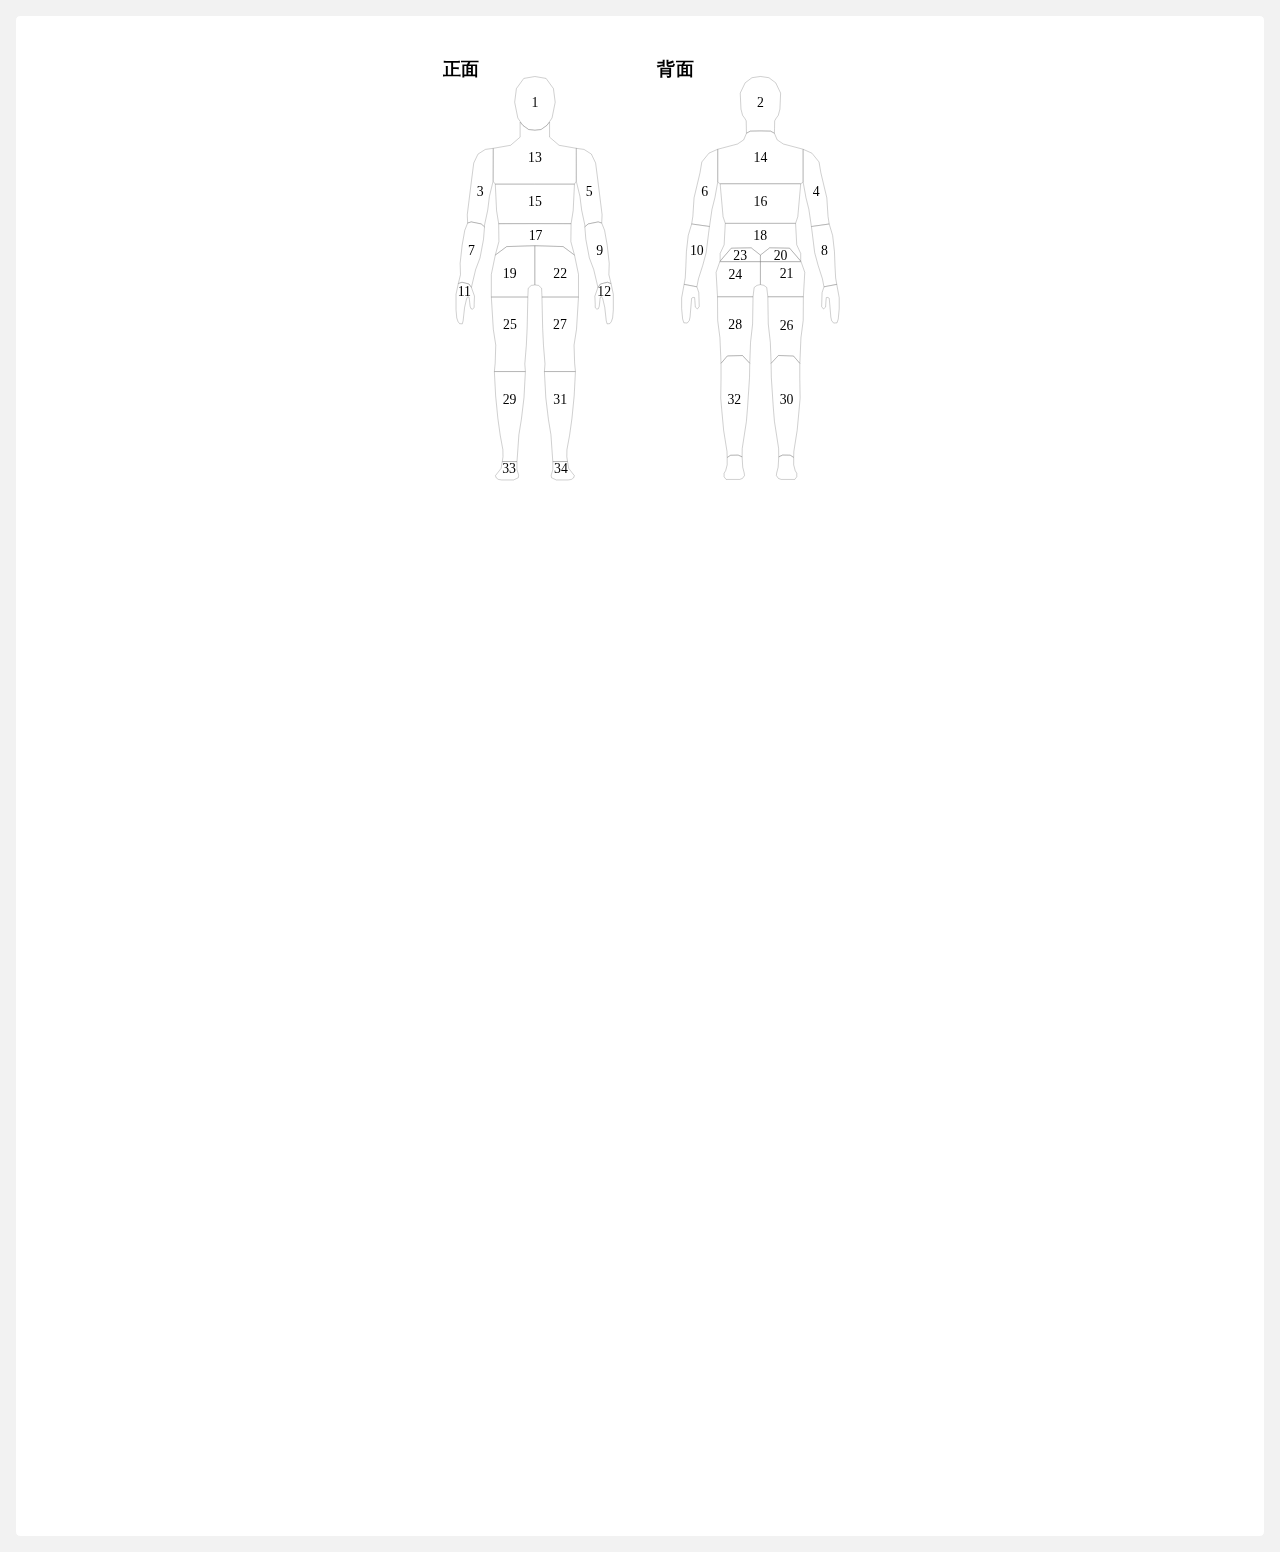
<file: page/body.html>
<!DOCTYPE html>
<html>
  <head>
    <meta charset="utf-8" />
    <title>首页三</title>
    <meta name="renderer" content="webkit" />
    <meta http-equiv="X-UA-Compatible" content="IE=edge,chrome=1" />
    <meta
      name="viewport"
      content="width=device-width, initial-scale=1, maximum-scale=1"
    />
    <link
      rel="stylesheet"
      href="../lib/layui-v2.6.3/css/layui.css"
      media="all"
    />
    <link
      rel="stylesheet"
      href="../lib/font-awesome-4.7.0/css/font-awesome.min.css"
      media="all"
    />
    <link rel="stylesheet" href="../css/public.css" media="all" />
    <style>
      /* .top-panel {
            border: 1px solid #eceff9;
            border-radius: 5px;
            text-align: center;
        }
        .top-panel > .layui-card-body{
            height: 60px;
        }
        .top-panel-number{
            line-height:60px;
            font-size: 30px;
            border-right:1px solid #eceff9;
        }
        .top-panel-tips{
            line-height:30px;
            font-size: 12px
        } */
    </style>
  </head>
  <body>
    <div class="layuimini-container">
      <div class="layuimini-main">
        <div id="container" style="height: 100%; min-height: 500px"></div>
        <div id="body-view" style="height: 100%; min-height: 500px"></div>

        <div id="echarts-records" style="width: 100%; min-height: 500px"></div>
      </div>
    </div>
    <script src="../lib/layui-v2.6.3/layui.js" charset="utf-8"></script>
    <script src="../js/lay-config.js?v=1.0.4" charset="utf-8"></script>
    <script>
      layui.use(["layer", "echarts"], function () {
        var $ = layui.jquery,
          layer = layui.layer,
          echarts = layui.echarts;

        var dom = document.getElementById("container");
        var myChart = echarts.init(dom, null, {
          renderer: "canvas",
          useDirtyRect: false,
        });
        var app = {};
        // var ROOT_PATH = "https://echarts.apache.org/examples";
        var option;

        // $.get("../data/asset/flight-seats.svg", function (svg) {
        //   echarts.registerMap("flight-seats", { svg: svg });
        // //   const takenSeatNames = [
        // //     "26E",
        // //     "26D",
        // //     "26C",
        // //     "25D",
        // //     "23C",
        // //     "21A",
        // //     "20F",
        // //   ];
        //   option = {
        //     tooltip: {},
        //     geo: {
        //       map: "flight-seats",
        //       roam: true,
        //       selectedMode: "multiple",
        //       layoutCenter: ["50%", "50%"],
        //       layoutSize: "95%",
        //       tooltip: {
        //         show: true,
        //       },
        //       itemStyle: {
        //         color: "#fff",
        //       },
        //       emphasis: {
        //         itemStyle: {
        //           color: undefined,
        //           borderColor: "green",
        //           borderWidth: 2,
        //         },
        //         label: {
        //           show: false,
        //         },
        //       },
        //       select: {
        //         itemStyle: {
        //           color: "green",
        //         },
        //         label: {
        //           show: false,
        //           textBorderColor: "#fff",
        //           textBorderWidth: 2,
        //         },
        //       },
        //     //   regions: makeTakenRegions(takenSeatNames),
        //     },
        //   };
        // //   function makeTakenRegions(takenSeatNames) {
        // //     var regions = [];
        // //     for (var i = 0; i < takenSeatNames.length; i++) {
        // //       regions.push({
        // //         name: takenSeatNames[i],
        // //         silent: true,
        // //         itemStyle: {
        // //           color: "#bf0e08",
        // //         },
        // //         emphasis: {
        // //           itemStyle: {
        // //             borderColor: "#aaa",
        // //             borderWidth: 1,
        // //           },
        // //         },
        // //         select: {
        // //           itemStyle: {
        // //             color: "#bf0e08",
        // //           },
        // //         },
        // //       });
        // //     }
        // //     return regions;
        // //   }
        //   myChart.setOption(option);
        //   // Get selected seats.
        //   myChart.on("geoselectchanged", function (params) {
        //     const selectedNames = params.allSelected[0].name.slice();
        //     // // Remove taken seats.
        //     // for (var i = selectedNames.length - 1; i >= 0; i--) {
        //     //   if (takenSeatNames.indexOf(selectedNames[i]) >= 0) {
        //     //     selectedNames.splice(i, 1);
        //     //   }
        //     // }
        //     console.log("selected", selectedNames);
        //   });
        // });

        var domBody = document.getElementById("body-view");
        var bodyChart = echarts.init(dom, null, {
          renderer: "svg",
          //   useDirtyRect: false,
        });

        $.get("../data/asset/body-view.svg", function (svg) {
          echarts.registerMap("body-view", { svg: svg });
          option = {
            tooltip: {},
            geo: {
              map: "body-view",
              roam: true,
              selectedMode: "multiple",
              layoutCenter: ["50%", "50%"],
              layoutSize: "95%",
              tooltip: {
                show: true,
              },
              itemStyle: {
                color: "#fff",
              },
              emphasis: {
                itemStyle: {
                  color: undefined,
                  borderColor: "green",
                  borderWidth: 2,
                },
                label: {
                  show: false,
                },
              },
              select: {
                itemStyle: {
                  color: "green",
                },
                label: {
                  show: false,
                  textBorderColor: "#fff",
                  textBorderWidth: 2,
                },
              },
              //   regions: makeTakenRegions(takenSeatNames),
            },
          };
          bodyChart.setOption(option);
          bodyChart.on("geoselectchanged", function (params) {
            const selectedNames = params.allSelected[0].name.slice();
            // // Remove taken seats.
            // for (var i = selectedNames.length - 1; i >= 0; i--) {
            //   if (takenSeatNames.indexOf(selectedNames[i]) >= 0) {
            //     selectedNames.splice(i, 1);
            //   }
            // }
            console.log("selected", selectedNames);
          });
        });

        // if (option && typeof option === "object") {
        //   myChart.setOption(option);
        // }

        // window.addEventListener("resize", myChart.resize);

        // var echartsRecords = echarts.init(document.getElementById('echarts-records'), 'walden');
        // var optionRecords = {
        //     tooltip: {
        //         trigger: 'axis'
        //     },
        //     legend: {
        //         data:['邮件营销','联盟广告','视频广告','直接访问','搜索引擎']
        //     },
        //     grid: {
        //         left: '3%',
        //         right: '4%',
        //         bottom: '3%',
        //         containLabel: true
        //     },
        //     toolbox: {
        //         feature: {
        //             saveAsImage: {}
        //         }
        //     },
        //     xAxis: {
        //         type: 'category',
        //         boundaryGap: false,
        //         data: ['周一','周二','周三','周四','周五','周六','周日']
        //     },
        //     yAxis: {
        //         type: 'value'
        //     },
        //     series: [
        //         {
        //             name:'邮件营销',
        //             type:'line',
        //             data:[120, 132, 101, 134, 90, 230, 210]
        //         },
        //         {
        //             name:'联盟广告',
        //             type:'line',
        //             data:[220, 182, 191, 234, 290, 330, 310]
        //         },
        //         {
        //             name:'视频广告',
        //             type:'line',
        //             data:[150, 232, 201, 154, 190, 330, 410]
        //         },
        //         {
        //             name:'直接访问',
        //             type:'line',
        //             data:[320, 332, 301, 334, 390, 330, 320]
        //         },
        //         {
        //             name:'搜索引擎',
        //             type:'line',
        //             data:[820, 932, 901, 934, 1290, 1330, 1320]
        //         }
        //     ]
        // };
        // echartsRecords.setOption(optionRecords);
        console.log(echarts.version);
      });
    </script>
  </body>
</html>
</file>
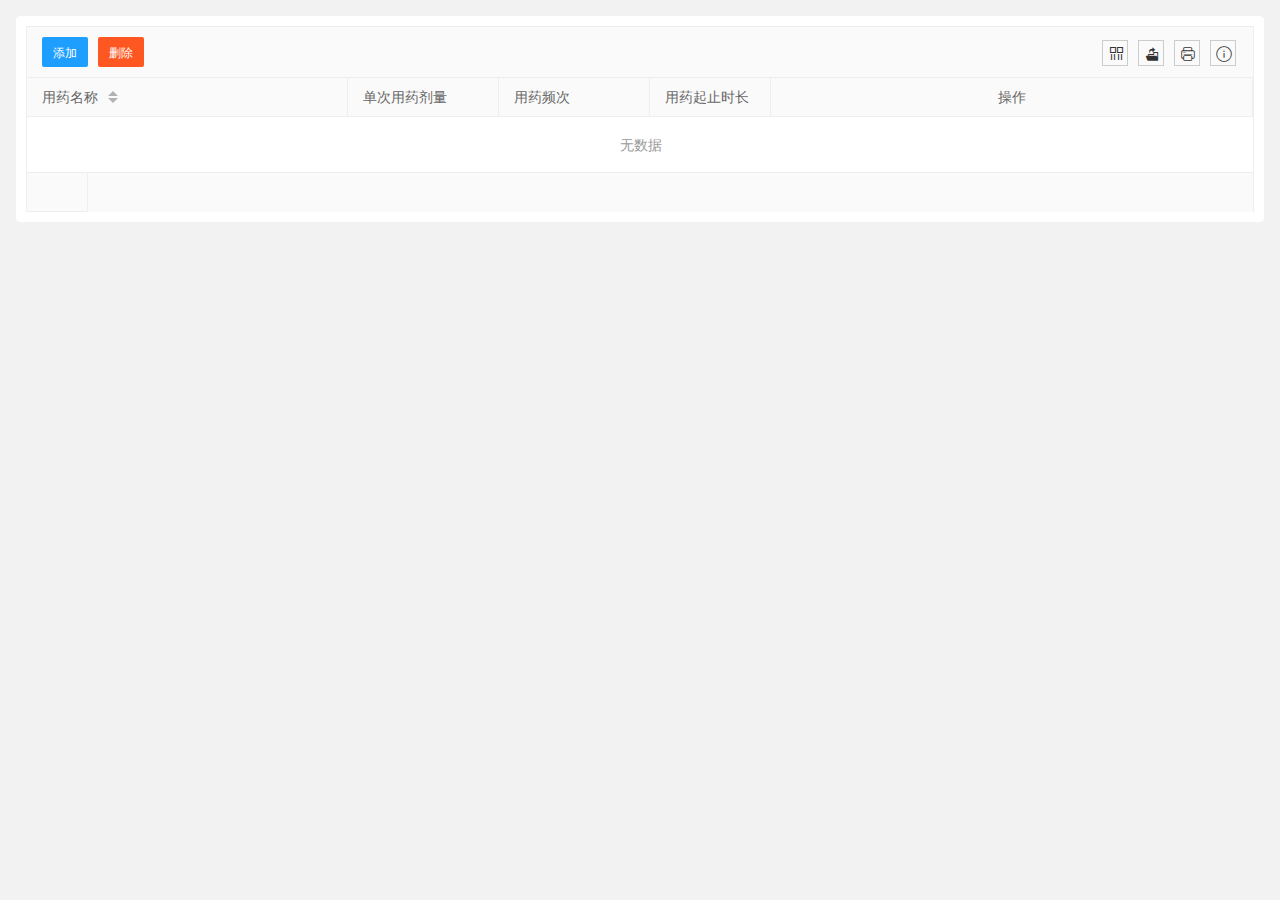
<file: page/datatable.html>
<!DOCTYPE html>
<html>
  <head>
    <meta charset="utf-8" />
    <title>layui</title>
    <meta name="renderer" content="webkit" />
    <meta http-equiv="X-UA-Compatible" content="IE=edge,chrome=1" />
    <meta
      name="viewport"
      content="width=device-width, initial-scale=1, maximum-scale=1"
    />
    <link
      rel="stylesheet"
      href="../lib/layui-v2.6.3/css/layui.css"
      media="all"
    />
    <link rel="stylesheet" href="../css/public.css" media="all" />
  </head>
  <body>
    <div class="layuimini-container">
      <div class="layuimini-main">
        <!-- <fieldset class="table-search-fieldset">
          <legend>搜索信息</legend>
          <div style="margin: 10px 10px 10px 10px">
            <form class="layui-form layui-form-pane" action="">
              <div class="layui-form-item">
                <div class="layui-inline">
                  <label class="layui-form-label">用户姓名</label>
                  <div class="layui-input-inline">
                    <input
                      type="text"
                      name="username"
                      autocomplete="off"
                      class="layui-input"
                    />
                  </div>
                </div>
                <div class="layui-inline">
                  <label class="layui-form-label">用户性别</label>
                  <div class="layui-input-inline">
                    <input
                      type="text"
                      name="sex"
                      autocomplete="off"
                      class="layui-input"
                    />
                  </div>
                </div>
                <div class="layui-inline">
                  <label class="layui-form-label">用户城市</label>
                  <div class="layui-input-inline">
                    <input
                      type="text"
                      name="city"
                      autocomplete="off"
                      class="layui-input"
                    />
                  </div>
                </div>
                <div class="layui-inline">
                  <label class="layui-form-label">用户职业</label>
                  <div class="layui-input-inline">
                    <input
                      type="text"
                      name="classify"
                      autocomplete="off"
                      class="layui-input"
                    />
                  </div>
                </div>
                <div class="layui-inline">
                  <button
                    type="submit"
                    class="layui-btn layui-btn-primary"
                    lay-submit
                    lay-filter="data-search-btn"
                  >
                    <i class="layui-icon"></i> 搜 索
                  </button>
                </div>
              </div>
            </form>
          </div>
        </fieldset> -->

        <script type="text/html" id="toolbarDemo">
          <div class="layui-btn-container">
            <button
              class="layui-btn layui-btn-normal layui-btn-sm data-add-btn"
              lay-event="add"
            >
              添加
            </button>
            <button
              class="layui-btn layui-btn-sm layui-btn-danger data-delete-btn"
              lay-event="delete"
            >
              删除
            </button>
          </div>
        </script>

        <table
          class="layui-hide"
          id="currentTableId"
          lay-filter="currentTableFilter"
        ></table>

        <script type="text/html" id="currentTableBar">
          <a
            class="layui-btn layui-btn-normal layui-btn-xs data-count-edit"
            lay-event="edit"
            >编辑</a
          >
          <a
            class="layui-btn layui-btn-xs layui-btn-danger data-count-delete"
            lay-event="delete"
            >删除</a
          >
        </script>
      </div>
    </div>
    <script src="../lib/layui-v2.6.3/layui.js" charset="utf-8"></script>
    <script>
      layui.use(["form", "table"], function () {
        var $ = layui.jquery,
          form = layui.form,
          table = layui.table;

        const tableData = [];
        const blankRowData = {
          drug_name: "",
          drug_dose: "",
          drug_freq: "",
          drug_durtion: "",
        };
        const tableMax = 20;
        table.render({
          elem: "#currentTableId",
          // url: "../api/table.json",
          toolbar: "#toolbarDemo",
          defaultToolbar: [
            "filter",
            "exports",
            "print",
            {
              title: "提示",
              layEvent: "LAYTABLE_TIPS",
              icon: "layui-icon-tips",
            },
          ],
          cols: [
            [
              // { type: "checkbox", width: 50 },
              { field: "drug_name", width: 320, title: "用药名称", sort: true },
              { field: "drug_dose", width: 150, title: "单次用药剂量" },
              { field: "drug_freq", width: 150, title: "用药频次" },
              { field: "drug_durtion", width: 120, title: "用药起止时长" },
              {
                title: "操作",
                minWidth: 150,
                toolbar: "#currentTableBar",
                align: "center",
              },
            ],
          ],
          data: tableData,
          limits: [tableMax],
          limit: tableMax,
          page: true,
          skin: "row",
          even: true,
          totalRow: true,
        });

        // 监听搜索操作
        form.on("submit(data-search-btn)", function (data) {
          var result = JSON.stringify(data.field);
          layer.alert(result, {
            title: "最终的搜索信息",
          });

          //执行搜索重载
          table.reload(
            "currentTableId",
            {
              page: {
                curr: 1,
              },
              where: {
                searchParams: result,
              },
            },
            "data"
          );

          return false;
        });

        /**
         * toolbar监听事件
         */
        table.on("toolbar(currentTableFilter)", function (obj) {
          if (obj.event === "add") {
            // 监听添加操作
            // console.log(layui.table.cache["currentTableId"]);
            const currentData = layui.table.cache["currentTableId"].filter(
              (element) => element.drug_name !== undefined
            );
            console.log(currentData);
            console.log(currentData.length);
            if (currentData.length >= tableMax) {
              layer.msg(`最多只能添加${tableMax}条数据`);
              return;
            }
            currentData.push(blankRowData);
            table.reload("currentTableId", {
              data: currentData,
            });
          } else if (obj.event === "delete") {
            // 监听删除操作
            // var checkStatus = table.checkStatus("currentTableId"),
            //   data = checkStatus.data;
            // layer.alert(JSON.stringify(data));
          }
        });

        //监听表格复选框选择
        table.on("checkbox(currentTableFilter)", function (obj) {
          console.log(obj);
        });

        table.on("tool(currentTableFilter)", function (obj) {
          var data = obj.data;
          console.log(typeof obj);

          const currentData = layui.table.cache["currentTableId"];
          const objIdx = parseInt($(obj.tr).attr("data-index"));
          if (obj.event === "edit") {
            var index = layer.open({
              title: "编辑用户",
              type: 2,
              shade: 0.2,
              maxmin: true,
              shadeClose: true,
              area: ["100%", "100%"],
              content: "../page/table/edit.html",
              btn: ["确定", "关闭"],
              yes: function (index) {
                console.log(index);
                //当点击‘确定’按钮的时候，获取弹出层返回的值
                const res = window["layui-layer-iframe" + index].callbackdata();
                //打印返回的值，看是否有我们想返回的值。
                console.log(res);
                currentData[objIdx] = res;
                const newData = currentData.filter(
                  (element) => element.drug_name !== undefined
                );
                obj.data = res;
                table.reload("currentTableId", {
                  data: newData,
                });
                //最后关闭弹出层
                layer.close(index);
              },
            });
            // $(window).on("resize", function () {
            //   layer.full(index);
            // });
            return false;
          } else if (obj.event === "delete") {
            layer.confirm("真的删除行么", function (index) {
              obj.del();
              layer.close(index);
            });
          }
        });
      });
    </script>
  </body>
</html>
</file>
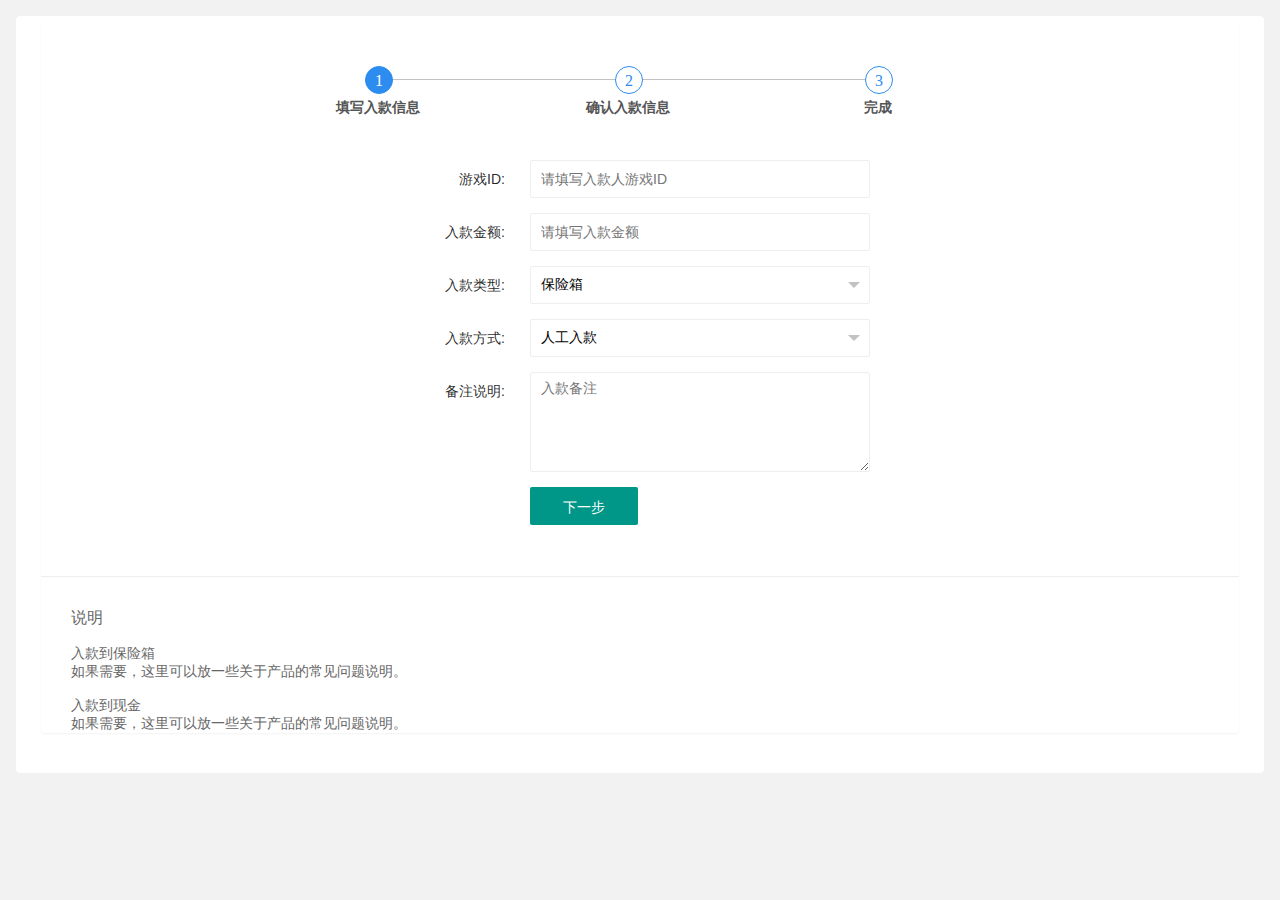
<file: page/form-step.html>
<!DOCTYPE html>
<html>
<head>
    <meta charset="utf-8">
    <title>分步表单</title>
    <meta name="renderer" content="webkit">
    <meta http-equiv="X-UA-Compatible" content="IE=edge,chrome=1">
    <meta name="viewport" content="width=device-width, initial-scale=1, maximum-scale=1">
    <link rel="stylesheet" href="../lib/layui-v2.6.3/css/layui.css" media="all">
    <link rel="stylesheet" href="../css/public.css" media="all">
    <link rel="stylesheet" href="../js/lay-module/step-lay/step.css" media="all">
</head>
<body>
<div class="layuimini-container">
    <div class="layuimini-main">

        <div class="layui-fluid">
            <div class="layui-card">
                <div style="padding-top: 40px;">
                    <div class="layui-carousel" id="stepForm" lay-filter="stepForm" style="margin: 0 auto;">
                        <div carousel-item>
                            <div>
                                <form class="layui-form" style="margin: 0 auto;max-width: 460px;padding-top: 40px;">
                                    <div class="layui-form-item">
                                        <label class="layui-form-label">游戏ID:</label>
                                        <div class="layui-input-block">
                                            <input type="text" placeholder="请填写入款人游戏ID" class="layui-input" lay-verify="number" required />

                                        </div>
                                    </div>
                                    <div class="layui-form-item">
                                        <label class="layui-form-label">入款金额:</label>
                                        <div class="layui-input-block">
                                            <input type="number" placeholder="请填写入款金额" value="" class="layui-input" lay-verify="number" required>
                                        </div>
                                    </div>
                                    <div class="layui-form-item">
                                        <label class="layui-form-label">入款类型:</label>
                                        <div class="layui-input-block">
                                            <select lay-verify="required">
                                                <option value="1" selected>保险箱</option>
                                                <option value="2">现金</option>
                                            </select>
                                        </div>
                                    </div>
                                    <div class="layui-form-item">
                                        <label class="layui-form-label">入款方式:</label>
                                        <div class="layui-input-block">
                                            <select lay-verify="required">
                                                <option value="1" selected>人工入款</option>
                                                <option value="2">修正</option>
                                                <option value="3">活动</option>
                                                <option value="4">佣金</option>
                                            </select>
                                        </div>
                                    </div>
                                    <div class="layui-form-item">
                                        <label class="layui-form-label">备注说明:</label>
                                        <div class="layui-input-block">
                                            <textarea placeholder="入款备注" value="" class="layui-textarea"></textarea>
                                        </div>
                                    </div>
                                    <div class="layui-form-item">
                                        <div class="layui-input-block">
                                            <button class="layui-btn" lay-submit lay-filter="formStep">
                                                &emsp;下一步&emsp;
                                            </button>
                                        </div>
                                    </div>
                                </form>
                            </div>
                            <div>
                                <form class="layui-form" style="margin: 0 auto;max-width: 460px;padding-top: 40px;">
                                    <div class="layui-form-item">
                                        <label class="layui-form-label">游戏ID:</label>
                                        <div class="layui-input-block">
                                            <div class="layui-form-mid layui-word-aux">639537</div>
                                        </div>
                                    </div>
                                    <div class="layui-form-item">
                                        <label class="layui-form-label">账户余额:</label>
                                        <div class="layui-input-block">
                                            <div class="layui-form-mid layui-word-aux">3000 元（保险箱：1000，现金：2000）</div>
                                        </div>
                                    </div>
                                    <div class="layui-form-item">
                                        <label class="layui-form-label">入款金额:</label>
                                        <div class="layui-input-block">
                                            <div class="layui-form-mid layui-word-aux">
                                                <span style="font-size: 18px;color: #333;">1800 元</span>
                                            </div>
                                        </div>
                                    </div>
                                    <div class="layui-form-item">
                                        <label class="layui-form-label">入款类型:</label>
                                        <div class="layui-input-block">
                                            <div class="layui-form-mid layui-word-aux">保险箱</div>
                                        </div>
                                    </div>
                                    <div class="layui-form-item">
                                        <label class="layui-form-label">入款方式:</label>
                                        <div class="layui-input-block">
                                            <div class="layui-form-mid layui-word-aux">人工入款</div>
                                        </div>
                                    </div>
                                    <div class="layui-form-item">
                                        <label class="layui-form-label">备注说明:</label>
                                        <div class="layui-input-block">
                                            <div class="layui-form-mid layui-word-aux">备注说明</div>
                                        </div>
                                    </div>
                                    <div class="layui-form-item">
                                        <div class="layui-input-block">
                                            <button type="button" class="layui-btn layui-btn-primary pre">上一步</button>
                                            <button class="layui-btn" lay-submit lay-filter="formStep2">
                                                &emsp;确认入款&emsp;
                                            </button>
                                        </div>
                                    </div>
                                </form>
                            </div>
                            <div>
                                <div style="text-align: center;margin-top: 90px;">
                                    <i class="layui-icon layui-circle"
                                       style="color: white;font-size:30px;font-weight:bold;background: #52C41A;padding: 20px;line-height: 80px;">&#xe605;</i>
                                    <div style="font-size: 24px;color: #333;font-weight: 500;margin-top: 30px;">
                                        入款成功
                                    </div>
                                    <div style="font-size: 14px;color: #666;margin-top: 20px;">预计两小时到账</div>
                                </div>
                                <div style="text-align: center;margin-top: 50px;">
                                    <button class="layui-btn next">再入一笔</button>
                                    <button class="layui-btn layui-btn-primary">查看账单</button>
                                </div>
                            </div>
                        </div>
                    </div>
                    <hr>
                    <div style="color: #666;margin-top: 30px;margin-bottom: 40px;padding-left: 30px;">
                        <h3>说明</h3><br>
                        <h4>入款到保险箱</h4>
                        <p>如果需要，这里可以放一些关于产品的常见问题说明。</p>
                        <br><h4>入款到现金</h4>
                        <p>如果需要，这里可以放一些关于产品的常见问题说明。</p>
                    </div>
                </div>
            </div>
        </div>

    </div>
</div>
<script src="../lib/layui-v2.6.3/layui.js" charset="utf-8"></script>
<script src="../js/lay-config.js?v=1.0.4" charset="utf-8"></script>
<script>
    layui.use([ 'form', 'step'], function () {
        var $ = layui.$,
            form = layui.form,
            step = layui.step;

        step.render({
            elem: '#stepForm',
            filter: 'stepForm',
            width: '100%', //设置容器宽度
            stepWidth: '750px',
            height: '500px',
            stepItems: [{
                title: '填写入款信息'
            }, {
                title: '确认入款信息'
            }, {
                title: '完成'
            }]
        });


        form.on('submit(formStep)', function (data) {
            step.next('#stepForm');
            return false;
        });

        form.on('submit(formStep2)', function (data) {
            step.next('#stepForm');
            return false;
        });

        $('.pre').click(function () {
            step.pre('#stepForm');
        });

        $('.next').click(function () {
            step.next('#stepForm');
        });
    })
</script>
</body>
</html>
</file>
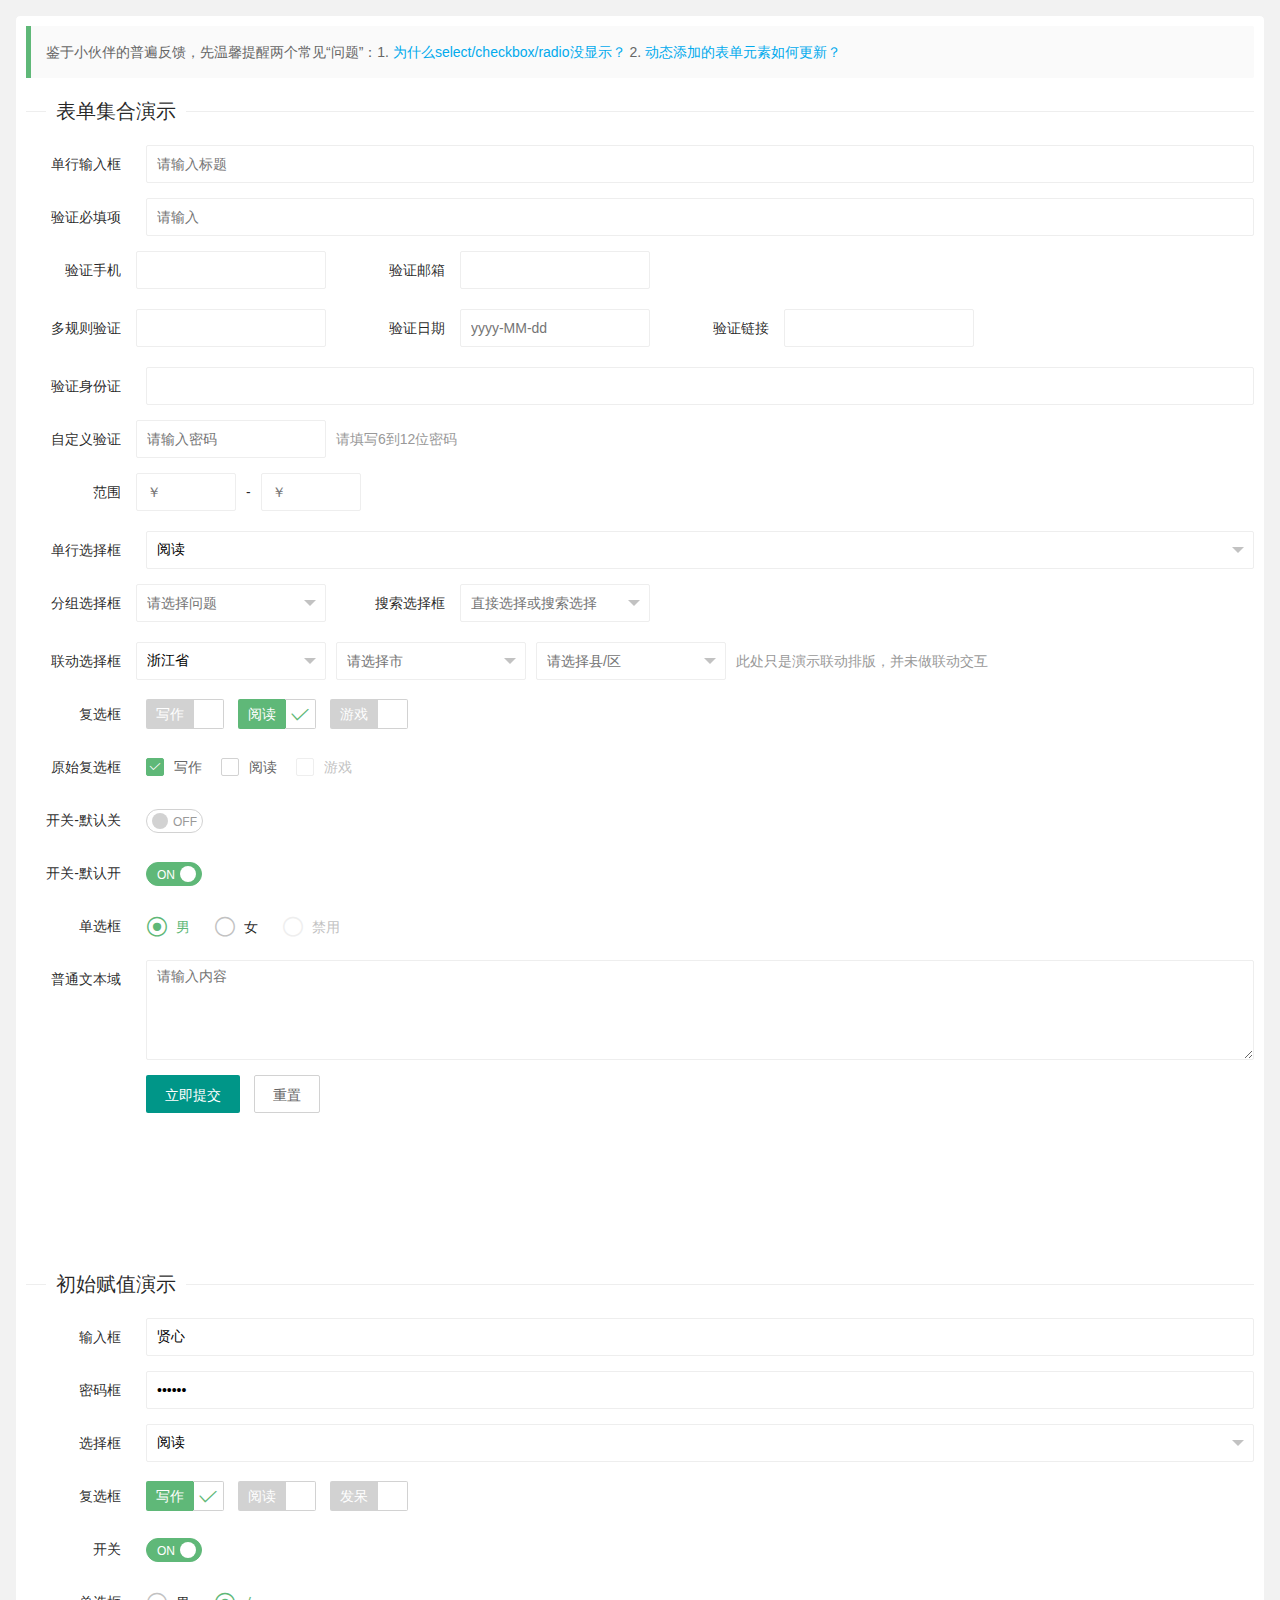
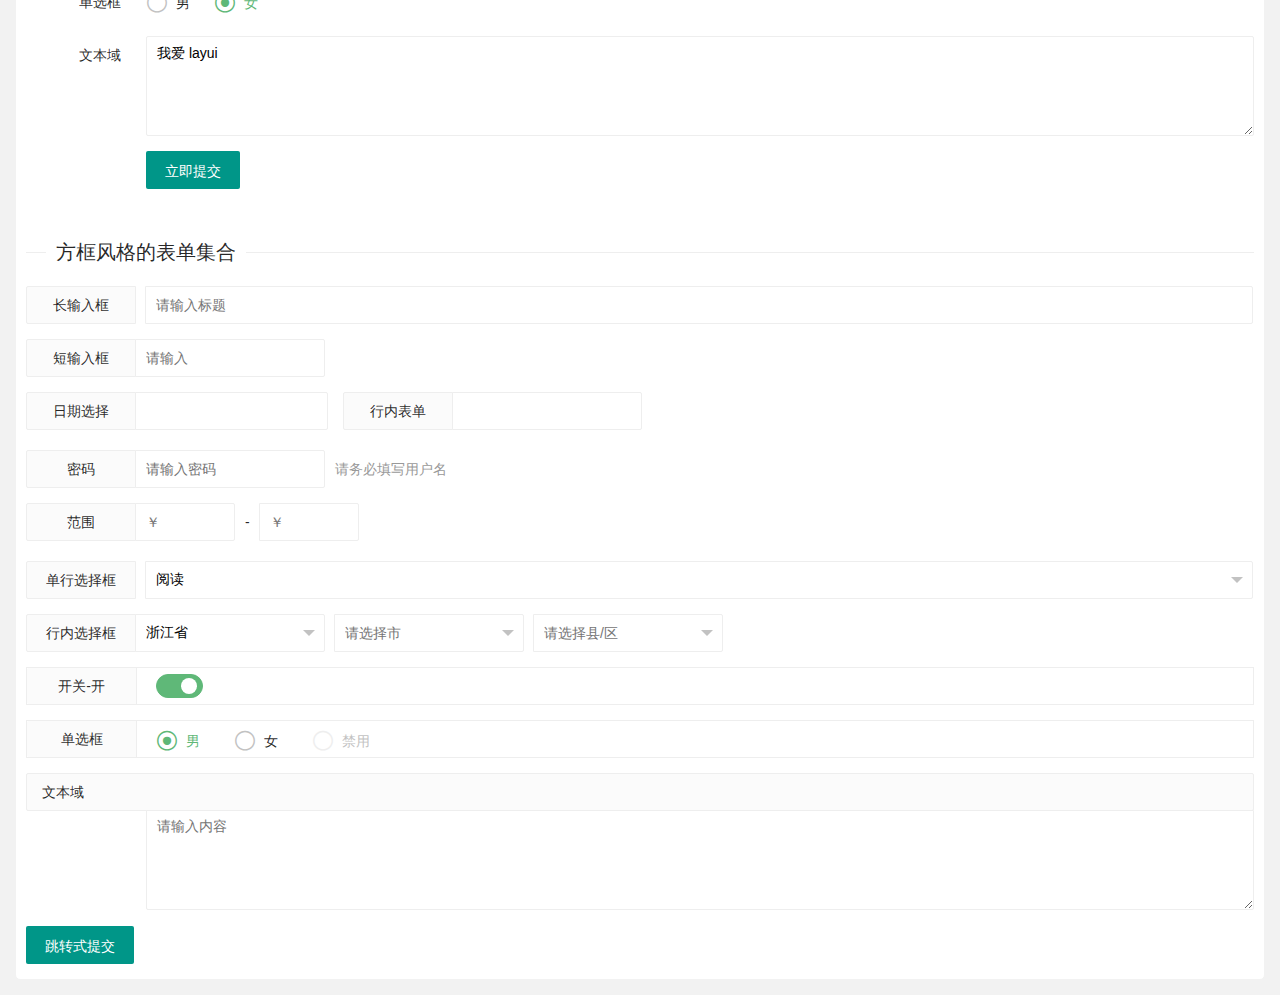
<file: page/form.html>
<!DOCTYPE html>
<html>
<head>
    <meta charset="utf-8">
    <title>layui</title>
    <meta name="renderer" content="webkit">
    <meta http-equiv="X-UA-Compatible" content="IE=edge,chrome=1">
    <meta name="viewport" content="width=device-width, initial-scale=1, maximum-scale=1">
    <link rel="stylesheet" href="../lib/layui-v2.6.3/css/layui.css" media="all">
    <link rel="stylesheet" href="../css/public.css" media="all">
</head>
<body>
<div class="layuimini-container">
    <div class="layuimini-main">

        <blockquote class="layui-elem-quote layui-text">
            鉴于小伙伴的普遍反馈，先温馨提醒两个常见“问题”：1. <a href="/doc/base/faq.html#form" target="_blank">为什么select/checkbox/radio没显示？</a> 2. <a href="/doc/modules/form.html#render" target="_blank">动态添加的表单元素如何更新？</a>
        </blockquote>

        <fieldset class="layui-elem-field layui-field-title" style="margin-top: 20px;">
            <legend>表单集合演示</legend>
        </fieldset>

        <form class="layui-form" action="">
            <div class="layui-form-item">
                <label class="layui-form-label">单行输入框</label>
                <div class="layui-input-block">
                    <input type="text" name="title" lay-verify="title" autocomplete="off" placeholder="请输入标题" class="layui-input">
                </div>
            </div>
            <div class="layui-form-item">
                <label class="layui-form-label">验证必填项</label>
                <div class="layui-input-block">
                    <input type="text" name="username" lay-verify="required" lay-reqtext="用户名是必填项，岂能为空？" placeholder="请输入" autocomplete="off" class="layui-input">
                </div>
            </div>

            <div class="layui-form-item">
                <div class="layui-inline">
                    <label class="layui-form-label">验证手机</label>
                    <div class="layui-input-inline">
                        <input type="tel" name="phone" lay-verify="required|phone" autocomplete="off" class="layui-input">
                    </div>
                </div>
                <div class="layui-inline">
                    <label class="layui-form-label">验证邮箱</label>
                    <div class="layui-input-inline">
                        <input type="text" name="email" lay-verify="email" autocomplete="off" class="layui-input">
                    </div>
                </div>
            </div>

            <div class="layui-form-item">
                <div class="layui-inline">
                    <label class="layui-form-label">多规则验证</label>
                    <div class="layui-input-inline">
                        <input type="text" name="number" lay-verify="required|number" autocomplete="off" class="layui-input">
                    </div>
                </div>
                <div class="layui-inline">
                    <label class="layui-form-label">验证日期</label>
                    <div class="layui-input-inline">
                        <input type="text" name="date" id="date" lay-verify="date" placeholder="yyyy-MM-dd" autocomplete="off" class="layui-input">
                    </div>
                </div>
                <div class="layui-inline">
                    <label class="layui-form-label">验证链接</label>
                    <div class="layui-input-inline">
                        <input type="tel" name="url" lay-verify="url" autocomplete="off" class="layui-input">
                    </div>
                </div>
            </div>

            <div class="layui-form-item">
                <label class="layui-form-label">验证身份证</label>
                <div class="layui-input-block">
                    <input type="text" name="identity" lay-verify="identity" placeholder="" autocomplete="off" class="layui-input">
                </div>
            </div>
            <div class="layui-form-item">
                <label class="layui-form-label">自定义验证</label>
                <div class="layui-input-inline">
                    <input type="password" name="password" lay-verify="pass" placeholder="请输入密码" autocomplete="off" class="layui-input">
                </div>
                <div class="layui-form-mid layui-word-aux">请填写6到12位密码</div>
            </div>

            <div class="layui-form-item">
                <div class="layui-inline">
                    <label class="layui-form-label">范围</label>
                    <div class="layui-input-inline" style="width: 100px;">
                        <input type="text" name="price_min" placeholder="￥" autocomplete="off" class="layui-input">
                    </div>
                    <div class="layui-form-mid">-</div>
                    <div class="layui-input-inline" style="width: 100px;">
                        <input type="text" name="price_max" placeholder="￥" autocomplete="off" class="layui-input">
                    </div>
                </div>
            </div>

            <div class="layui-form-item">
                <label class="layui-form-label">单行选择框</label>
                <div class="layui-input-block">
                    <select name="interest" lay-filter="aihao">
                        <option value=""></option>
                        <option value="0">写作</option>
                        <option value="1" selected="">阅读</option>
                        <option value="2">游戏</option>
                        <option value="3">音乐</option>
                        <option value="4">旅行</option>
                    </select>
                </div>
            </div>


            <div class="layui-form-item">
                <div class="layui-inline">
                    <label class="layui-form-label">分组选择框</label>
                    <div class="layui-input-inline">
                        <select name="quiz">
                            <option value="">请选择问题</option>
                            <optgroup label="城市记忆">
                                <option value="你工作的第一个城市">你工作的第一个城市</option>
                            </optgroup>
                            <optgroup label="学生时代">
                                <option value="你的工号">你的工号</option>
                                <option value="你最喜欢的老师">你最喜欢的老师</option>
                            </optgroup>
                        </select>
                    </div>
                </div>
                <div class="layui-inline">
                    <label class="layui-form-label">搜索选择框</label>
                    <div class="layui-input-inline">
                        <select name="modules" lay-verify="required" lay-search="">
                            <option value="">直接选择或搜索选择</option>
                            <option value="1">layer</option>
                            <option value="2">form</option>
                            <option value="3">layim</option>
                            <option value="4">element</option>
                            <option value="5">laytpl</option>
                            <option value="6">upload</option>
                            <option value="7">laydate</option>
                            <option value="8">laypage</option>
                            <option value="9">flow</option>
                            <option value="10">util</option>
                            <option value="11">code</option>
                            <option value="12">tree</option>
                            <option value="13">layedit</option>
                            <option value="14">nav</option>
                            <option value="15">tab</option>
                            <option value="16">table</option>
                            <option value="17">select</option>
                            <option value="18">checkbox</option>
                            <option value="19">switch</option>
                            <option value="20">radio</option>
                        </select>
                    </div>
                </div>
            </div>

            <div class="layui-form-item">
                <label class="layui-form-label">联动选择框</label>
                <div class="layui-input-inline">
                    <select name="quiz1">
                        <option value="">请选择省</option>
                        <option value="浙江" selected="">浙江省</option>
                        <option value="你的工号">江西省</option>
                        <option value="你最喜欢的老师">福建省</option>
                    </select>
                </div>
                <div class="layui-input-inline">
                    <select name="quiz2">
                        <option value="">请选择市</option>
                        <option value="杭州">杭州</option>
                        <option value="宁波" disabled="">宁波</option>
                        <option value="温州">温州</option>
                        <option value="温州">台州</option>
                        <option value="温州">绍兴</option>
                    </select>
                </div>
                <div class="layui-input-inline">
                    <select name="quiz3">
                        <option value="">请选择县/区</option>
                        <option value="西湖区">西湖区</option>
                        <option value="余杭区">余杭区</option>
                        <option value="拱墅区">临安市</option>
                    </select>
                </div>
                <div class="layui-form-mid layui-word-aux">此处只是演示联动排版，并未做联动交互</div>
            </div>

            <div class="layui-form-item">
                <label class="layui-form-label">复选框</label>
                <div class="layui-input-block">
                    <input type="checkbox" name="like[write]" title="写作">
                    <input type="checkbox" name="like[read]" title="阅读" checked="">
                    <input type="checkbox" name="like[game]" title="游戏">
                </div>
            </div>

            <div class="layui-form-item" pane="">
                <label class="layui-form-label">原始复选框</label>
                <div class="layui-input-block">
                    <input type="checkbox" name="like1[write]" lay-skin="primary" title="写作" checked="">
                    <input type="checkbox" name="like1[read]" lay-skin="primary" title="阅读">
                    <input type="checkbox" name="like1[game]" lay-skin="primary" title="游戏" disabled="">
                </div>
            </div>

            <div class="layui-form-item">
                <label class="layui-form-label">开关-默认关</label>
                <div class="layui-input-block">
                    <input type="checkbox" name="close" lay-skin="switch" lay-text="ON|OFF">
                </div>
            </div>
            <div class="layui-form-item">
                <label class="layui-form-label">开关-默认开</label>
                <div class="layui-input-block">
                    <input type="checkbox" checked="" name="open" lay-skin="switch" lay-filter="switchTest" lay-text="ON|OFF">
                </div>
            </div>
            <div class="layui-form-item">
                <label class="layui-form-label">单选框</label>
                <div class="layui-input-block">
                    <input type="radio" name="sex" value="男" title="男" checked="">
                    <input type="radio" name="sex" value="女" title="女">
                    <input type="radio" name="sex" value="禁" title="禁用" disabled="">
                </div>
            </div>
            <div class="layui-form-item layui-form-text">
                <label class="layui-form-label">普通文本域</label>
                <div class="layui-input-block">
                    <textarea placeholder="请输入内容" class="layui-textarea"></textarea>
                </div>
            </div>
            <!--<div class="layui-form-item layui-form-text">
              <label class="layui-form-label">编辑器</label>
              <div class="layui-input-block">
                <textarea class="layui-textarea layui-hide" name="content" lay-verify="content" id="LAY_demo_editor"></textarea>
              </div>
            </div>-->
            <div class="layui-form-item">
                <div class="layui-input-block">
                    <button class="layui-btn" lay-submit="" lay-filter="demo1">立即提交</button>
                    <button type="reset" class="layui-btn layui-btn-primary">重置</button>
                </div>
            </div>
        </form>

        <!-- 示例-970 -->
        <ins class="adsbygoogle" style="display:inline-block;width:970px;height:90px" data-ad-client="ca-pub-6111334333458862" data-ad-slot="3820120620"></ins>

        <fieldset class="layui-elem-field layui-field-title" style="margin-top: 50px;">
            <legend>初始赋值演示</legend>
        </fieldset>

        <form class="layui-form" action="" lay-filter="example">
            <div class="layui-form-item">
                <label class="layui-form-label">输入框</label>
                <div class="layui-input-block">
                    <input type="text" name="username" lay-verify="title" autocomplete="off" placeholder="请输入标题" class="layui-input">
                </div>
            </div>
            <div class="layui-form-item">
                <label class="layui-form-label">密码框</label>
                <div class="layui-input-block">
                    <input type="password" name="password" placeholder="请输入密码" autocomplete="off" class="layui-input">
                </div>
            </div>

            <div class="layui-form-item">
                <label class="layui-form-label">选择框</label>
                <div class="layui-input-block">
                    <select name="interest" lay-filter="aihao">
                        <option value=""></option>
                        <option value="0">写作</option>
                        <option value="1">阅读</option>
                        <option value="2">游戏</option>
                        <option value="3">音乐</option>
                        <option value="4">旅行</option>
                    </select>
                </div>
            </div>

            <div class="layui-form-item">
                <label class="layui-form-label">复选框</label>
                <div class="layui-input-block">
                    <input type="checkbox" name="like[write]" title="写作">
                    <input type="checkbox" name="like[read]" title="阅读">
                    <input type="checkbox" name="like[daze]" title="发呆">
                </div>
            </div>

            <div class="layui-form-item">
                <label class="layui-form-label">开关</label>
                <div class="layui-input-block">
                    <input type="checkbox" name="close" lay-skin="switch" lay-text="ON|OFF">
                </div>
            </div>

            <div class="layui-form-item">
                <label class="layui-form-label">单选框</label>
                <div class="layui-input-block">
                    <input type="radio" name="sex" value="男" title="男" checked="">
                    <input type="radio" name="sex" value="女" title="女">
                </div>
            </div>
            <div class="layui-form-item layui-form-text">
                <label class="layui-form-label">文本域</label>
                <div class="layui-input-block">
                    <textarea placeholder="请输入内容" class="layui-textarea" name="desc"></textarea>
                </div>
            </div>

            <div class="layui-form-item">
                <div class="layui-input-block">
                    <button class="layui-btn" lay-submit="" lay-filter="demo1">立即提交</button>
                </div>
            </div>
        </form>
        <fieldset class="layui-elem-field layui-field-title" style="margin-top: 50px;">
            <legend>方框风格的表单集合</legend>
        </fieldset>
        <form class="layui-form layui-form-pane" action="">
            <div class="layui-form-item">
                <label class="layui-form-label">长输入框</label>
                <div class="layui-input-block">
                    <input type="text" name="title" autocomplete="off" placeholder="请输入标题" class="layui-input">
                </div>
            </div>
            <div class="layui-form-item">
                <label class="layui-form-label">短输入框</label>
                <div class="layui-input-inline">
                    <input type="text" name="username" lay-verify="required" placeholder="请输入" autocomplete="off" class="layui-input">
                </div>
            </div>

            <div class="layui-form-item">
                <div class="layui-inline">
                    <label class="layui-form-label">日期选择</label>
                    <div class="layui-input-block">
                        <input type="text" name="date" id="date1" autocomplete="off" class="layui-input">
                    </div>
                </div>
                <div class="layui-inline">
                    <label class="layui-form-label">行内表单</label>
                    <div class="layui-input-inline">
                        <input type="text" name="number" autocomplete="off" class="layui-input">
                    </div>
                </div>
            </div>
            <div class="layui-form-item">
                <label class="layui-form-label">密码</label>
                <div class="layui-input-inline">
                    <input type="password" name="password" placeholder="请输入密码" autocomplete="off" class="layui-input">
                </div>
                <div class="layui-form-mid layui-word-aux">请务必填写用户名</div>
            </div>

            <div class="layui-form-item">
                <div class="layui-inline">
                    <label class="layui-form-label">范围</label>
                    <div class="layui-input-inline" style="width: 100px;">
                        <input type="text" name="price_min" placeholder="￥" autocomplete="off" class="layui-input">
                    </div>
                    <div class="layui-form-mid">-</div>
                    <div class="layui-input-inline" style="width: 100px;">
                        <input type="text" name="price_max" placeholder="￥" autocomplete="off" class="layui-input">
                    </div>
                </div>
            </div>

            <div class="layui-form-item">
                <label class="layui-form-label">单行选择框</label>
                <div class="layui-input-block">
                    <select name="interest" lay-filter="aihao">
                        <option value=""></option>
                        <option value="0">写作</option>
                        <option value="1" selected="">阅读</option>
                        <option value="2">游戏</option>
                        <option value="3">音乐</option>
                        <option value="4">旅行</option>
                    </select>
                </div>
            </div>

            <div class="layui-form-item">
                <label class="layui-form-label">行内选择框</label>
                <div class="layui-input-inline">
                    <select name="quiz1">
                        <option value="">请选择省</option>
                        <option value="浙江" selected="">浙江省</option>
                        <option value="你的工号">江西省</option>
                        <option value="你最喜欢的老师">福建省</option>
                    </select>
                </div>
                <div class="layui-input-inline">
                    <select name="quiz2">
                        <option value="">请选择市</option>
                        <option value="杭州">杭州</option>
                        <option value="宁波" disabled="">宁波</option>
                        <option value="温州">温州</option>
                        <option value="温州">台州</option>
                        <option value="温州">绍兴</option>
                    </select>
                </div>
                <div class="layui-input-inline">
                    <select name="quiz3">
                        <option value="">请选择县/区</option>
                        <option value="西湖区">西湖区</option>
                        <option value="余杭区">余杭区</option>
                        <option value="拱墅区">临安市</option>
                    </select>
                </div>
            </div>
            <div class="layui-form-item" pane="">
                <label class="layui-form-label">开关-开</label>
                <div class="layui-input-block">
                    <input type="checkbox" checked="" name="open" lay-skin="switch" lay-filter="switchTest" title="开关">
                </div>
            </div>
            <div class="layui-form-item" pane="">
                <label class="layui-form-label">单选框</label>
                <div class="layui-input-block">
                    <input type="radio" name="sex" value="男" title="男" checked="">
                    <input type="radio" name="sex" value="女" title="女">
                    <input type="radio" name="sex" value="禁" title="禁用" disabled="">
                </div>
            </div>
            <div class="layui-form-item layui-form-text">
                <label class="layui-form-label">文本域</label>
                <div class="layui-input-block">
                    <textarea placeholder="请输入内容" class="layui-textarea"></textarea>
                </div>
            </div>
            <div class="layui-form-item">
                <button class="layui-btn" lay-submit="" lay-filter="demo2">跳转式提交</button>
            </div>
        </form>
    </div>
</div>

<script src="../lib/layui-v2.6.3/layui.js" charset="utf-8"></script>
<!-- 注意：如果你直接复制所有代码到本地，上述js路径需要改成你本地的 -->
<script>
    layui.use(['form', 'layedit', 'laydate'], function () {
        var form = layui.form
            , layer = layui.layer
            , layedit = layui.layedit
            , laydate = layui.laydate;

        //日期
        laydate.render({
            elem: '#date'
        });
        laydate.render({
            elem: '#date1'
        });

        //创建一个编辑器
        var editIndex = layedit.build('LAY_demo_editor');

        //自定义验证规则
        form.verify({
            title: function (value) {
                if (value.length < 5) {
                    return '标题至少得5个字符啊';
                }
            }
            , pass: [
                /^[\S]{6,12}$/
                , '密码必须6到12位，且不能出现空格'
            ]
            , content: function (value) {
                layedit.sync(editIndex);
            }
        });

        //监听指定开关
        form.on('switch(switchTest)', function (data) {
            layer.msg('开关checked：' + (this.checked ? 'true' : 'false'), {
                offset: '6px'
            });
            layer.tips('温馨提示：请注意开关状态的文字可以随意定义，而不仅仅是ON|OFF', data.othis)
        });

        //监听提交
        form.on('submit(demo1)', function (data) {
            layer.alert(JSON.stringify(data.field), {
                title: '最终的提交信息'
            })
            return false;
        });

        //表单初始赋值
        form.val('example', {
            "username": "贤心" // "name": "value"
            , "password": "123456"
            , "interest": 1
            , "like[write]": true //复选框选中状态
            , "close": true //开关状态
            , "sex": "女"
            , "desc": "我爱 layui"
        })


    });
</script>

</body>
</html>
</file>
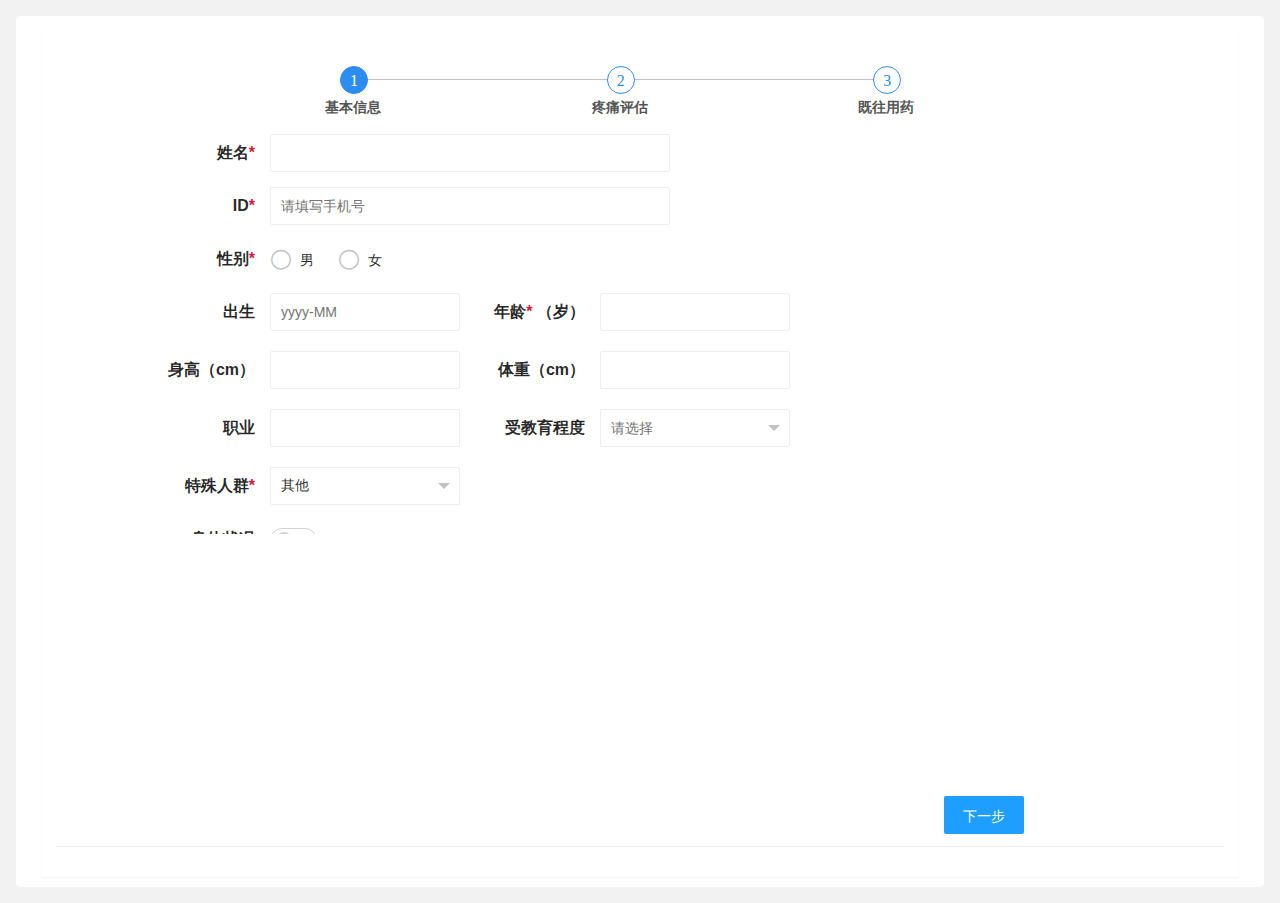
<file: page/painDecision.html>
<!DOCTYPE html>
<html>
  <head>
    <meta charset="utf-8" />
    <title>分步表单</title>
    <meta name="renderer" content="webkit" />
    <meta http-equiv="X-UA-Compatible" content="IE=edge,chrome=1" />
    <meta
      name="viewport"
      content="width=device-width, initial-scale=1, maximum-scale=1"
    />
    <link
      rel="stylesheet"
      href="../lib/layui-v2.6.13/css/layui.css"
      media="all"
    />
    <link rel="stylesheet" href="../css/public.css" media="all" />
    <link
      rel="stylesheet"
      href="../js/lay-module/step-lay/step.css"
      media="all"
    />
    <link rel="stylesheet" href="../js/nouislider.min.css" media="all" />
    <style>
      .layui-form-label {
        width: 100px;
        font-size: medium;
        font-weight: bold;
      }
      div.input-textarea {
        display: inline;
      }
      /* .layui-form-item .layui-input-inline {
        width: fit-content;
      } */

      div.input-textarea textarea {
        width: 360px;
        max-width: 360px;
        max-height: 200px;
        margin-bottom: 40px;
        margin-left: 20px;
      }
      .layui-input {
        max-width: 400px;
      }
      .m-input-step-form {
        margin: 0 auto;
        max-width: 600px;
        padding-top: 40px;
        max-height: 400px;
        overflow-y: scroll;
      }
      .layui-btn-primary:hover {
        border-color: #1e9fff;
      }

      .layui-form-checkbox {
        line-height: 24px;
        height: 24px;
        padding-right: 24px;
      }

      .layui-form-checkbox i {
        height: 22px;
        font-size: 16px;
        width: 24px;
      }

      .layui-form-checked span,
      .layui-form-checked:hover span {
        background-color: #1e9fff;
      }

      .layui-form-radio:hover *,
      .layui-form-radioed,
      .layui-form-radioed > i {
        color: #1e9fff;
      }

      .layui-form-select dl dd.layui-this {
        background-color: #1e9fff;
        color: #fff;
      }

      @media screen and (max-width: 768px) {
        .layui-fluid {
          padding: 0 0;
        }
        .layui-card-body {
          padding: 0 0;
        }
        body {
          margin: 15px 0px 15px 0px;
        }
      }

      .m-flow-buttons {
        position: absolute;
        bottom: 60px;
        right: 200px;
      }

      .m-input-step-form {
        max-height: 400px;
        margin: 0 auto;
        max-width: 1000px;
        padding-top: 10px;
        overflow-y: scroll;
      }

      @media screen and (min-width: 1400px) {
        .m-input-step-form {
          max-height: calc(100% - 180px);
        }
      }
    </style>
  </head>
  <body>
    <div class="layuimini-container">
      <div class="layuimini-main">
        <div class="layui-fluid">
          <div class="layui-card">
            <div class="layui-card-body" style="padding-top: 40px">
              <div
                class="layui-carousel"
                id="stepForm"
                lay-filter="stepForm"
                style="margin: 0 auto"
              >
                <div carousel-item>
                  <div>
                    <form class="layui-form m-input-step-form">
                      <div class="layui-form-item">
                        <label class="layui-form-label"
                          >姓名<span style="color: crimson">* </span></label
                        >
                        <div class="layui-input-block">
                          <input
                            type="text"
                            class="layui-input"
                            name="user_name"
                            id="user_name"
                            lay-verify="required"
                            required
                          />
                        </div>
                      </div>
                      <div class="layui-form-item">
                        <label class="layui-form-label"
                          >ID<span style="color: crimson">* </span></label
                        >
                        <div class="layui-input-block">
                          <input
                            type="text"
                            placeholder="请填写手机号"
                            class="layui-input"
                            name="user_id"
                            id="user_id"
                            lay-verify="number"
                            required
                          />
                        </div>
                      </div>
                      <div class="layui-form-item">
                        <label class="layui-form-label"
                          >性别<span style="color: crimson">* </span></label
                        >
                        <div
                          class="layui-input-block"
                          lay-verify="radioRequired"
                        >
                          <input
                            type="radio"
                            name="user_gender"
                            id="user_gender"
                            value="1"
                            title="男"
                          />
                          <input
                            type="radio"
                            name="user_gender"
                            id="user_gender"
                            value="2"
                            title="女"
                          />
                        </div>
                      </div>
                      <div class="layui-form-item">
                        <div class="layui-inline">
                          <label class="layui-form-label">出生</label>
                          <div class="layui-input-inline">
                            <input
                              type="text"
                              class="layui-input"
                              id="user_birth"
                              placeholder="yyyy-MM"
                            />
                          </div>
                          <label class="layui-form-label"
                            >年龄<span style="color: crimson">* </span
                            >（岁）</label
                          >
                          <div class="layui-input-inline">
                            <input
                              type="text"
                              class="layui-input"
                              lay-verify="required"
                              name="user_age"
                              id="user_age"
                            />
                          </div>
                        </div>
                      </div>

                      <div class="layui-form-item">
                        <div class="layui-inline">
                          <label class="layui-form-label">身高（cm）</label>
                          <div class="layui-input-inline">
                            <input
                              type="number"
                              class="layui-input"
                              name="user_height"
                              id="user_height"
                            />
                          </div>
                          <label class="layui-form-label">体重（cm）</label>
                          <div class="layui-input-inline">
                            <input
                              type="number"
                              class="layui-input"
                              name="user_weight"
                              id="user_weight"
                            />
                          </div>
                        </div>
                      </div>

                      <div class="layui-form-item">
                        <div class="layui-inline">
                          <label class="layui-form-label">职业</label>
                          <div class="layui-input-inline">
                            <input
                              type="text"
                              class="layui-input"
                              name="user_job"
                              id="user_job"
                            />
                          </div>
                          <label class="layui-form-label">受教育程度</label>
                          <div class="layui-input-inline">
                            <select name="user_edu" id="user_edu" lay-search>
                              <option value=""></option>
                              <option value="1">小学及以下</option>
                              <option value="2">初中</option>
                              <option value="3">高中</option>
                              <option value="4">专科/高职</option>
                              <option value="5">本科</option>
                              <option value="6">硕士</option>
                              <option value="7">博士</option>
                            </select>
                          </div>
                        </div>
                      </div>
                      <div class="layui-form-item">
                        <label class="layui-form-label"
                          >特殊人群<span style="color: crimson">* </span></label
                        >
                        <div class="layui-input-inline">
                          <select name="user_special" id="user_special">
                            <option value=""></option>
                            <option value="1">老年人(65岁及以上)</option>
                            <option value="2">儿童(14岁及以下)</option>
                            <option value="3">孕妇</option>
                            <option value="4">哺乳期妇女</option>
                            <option value="5" selected>其他</option>
                          </select>
                        </div>
                      </div>
                      <div class="layui-form-item">
                        <label class="layui-form-label">身体状况</label>
                        <div class="layui-input-block">
                          <input
                            type="checkbox"
                            lay-skin="switch"
                            lay-text="健康|"
                            lay-filter="healthSwitch"
                          />
                        </div>
                      </div>
                      <div class="layui-form-item">
                        <label class="layui-form-label"
                          >原发肿瘤诊断<span style="color: crimson"
                            >*
                          </span></label
                        >
                        <div class="layui-input-block">
                          <input
                            type="text"
                            class="layui-input"
                            name="user_tumor"
                            id="user_tumor"
                          />
                        </div>
                      </div>
                      <div class="layui-form-item">
                        <label class="layui-form-label">肿瘤转移情况</label>
                        <div class="layui-input-block">
                          <input
                            type="text"
                            class="layui-input"
                            name="user_tumor_metastasis"
                            id="user_tumor_metastasis"
                          />
                        </div>
                      </div>
                      <div class="layui-form-item">
                        <label class="layui-form-label">肿瘤治疗方式</label>
                        <div class="layui-input-inline" style="width: 400px">
                          <select
                            name="user_tumor_treatment"
                            id="user_tumor_treatment"
                          >
                            <option value=""></option>
                            <option value="1">外科切除</option>
                            <option value="2">放射治疗</option>
                            <option value="3">中医药治疗</option>
                            <option value="4">免疫治疗</option>
                            <option value="5">靶向治疗</option>
                            <option value="6">介入治疗</option>
                          </select>
                        </div>
                      </div>
                      <div class="layui-form-item">
                        <label class="layui-form-label">基础疾病</label>
                        <div class="layui-input-inline" style="width: 400px">
                          <select name="user_illness" id="user_illness">
                            <option value=""></option>
                            <option value="1">糖尿病</option>
                            <option value="2">高血压</option>
                            <option value="3">心脑血管疾病</option>
                            <option value="4">呼吸系统疾病</option>
                          </select>
                        </div>
                      </div>

                      <div class="layui-form-item">
                        <div class="layui-inline" style="max-width: 680px;">
                          <label class="layui-form-label"
                            >肝功能<span style="color: crimson">* </span></label
                          >
                          <div class="layui-input-inline">
                            <select
                              name="user_liver_function"
                              id="user_liver_function"
                              class="required"
                            >
                              <option value=""></option>
                              <option value="1">正常</option>
                              <option value="2">不全</option>
                              <option value="3">严重不全</option>
                            </select>
                          </div>
                          <label class="layui-form-label"
                            >肾功能<span style="color: crimson">* </span></label
                          >
                          <div class="layui-input-inline">
                            <select
                              name="user_kidney_function"
                              id="user_kidney_function"
                              class="required"
                            >
                              <option value=""></option>
                              <option value="1">正常</option>
                              <option value="2">不全</option>
                              <option value="3">严重不全</option>
                            </select>
                          </div>
                          <label class="layui-form-label"
                            >心功能<span style="color: crimson">* </span></label
                          >
                          <div class="layui-input-inline">
                            <select
                              name="user_cardiac_function"
                              id="user_cardiac_function"
                              class="required"
                            >
                              <option value=""></option>
                              <option value="1">正常</option>
                              <option value="2">Ⅰ级</option>
                              <option value="3">Ⅱ级</option>
                              <option value="4">Ⅲ级</option>
                              <option value="5">Ⅳ级</option>
                            </select>
                          </div>
                        </div>
                      </div>

                      <div class="layui-form-item">
                        <label class="layui-form-label"
                          >过敏史<span style="color: crimson">* </span
                          >（药物/食物）</label
                        >
                        <div class="layui-input-block">
                          <input
                            type="text"
                            class="layui-input"
                            name="user_allergy"
                            id="user_allergy"
                          />
                        </div>
                      </div>
                      <div class="layui-form-item">
                        <label class="layui-form-label"
                          >身体状况<span style="color: crimson">* </span
                          >（PS评分）</label
                        >
                        <div class="layui-input-inline" style="width: 400px">
                          <select
                            name="user_physical"
                            id="user_physical"
                            lay-search
                          >
                            <option value=""></option>
                            <option value="0">
                              0分:活动能力完全正常，与起病前活动能力无任何差异
                            </option>
                            <option value="1">
                              1分:能自由走动及从事轻体力活动，包括一般家务或办公室工作，但不能从事较重的体力活动
                            </option>
                            <option value="2">
                              2分:能自由走动及生活自理，但已丧失工作能力，日间不少于一半日间时间可以起床活动
                            </option>
                            <option value="3">
                              3分:生活仅能部分自理，日间一半以上时间卧床或坐轮椅
                            </option>
                            <option value="4">
                              4分:卧床不起，生活不能自理
                            </option>
                            <!-- <option value="5">5分:死亡</option> -->
                          </select>
                        </div>
                      </div>
                      <div style="text-align: center" class="m-flow-buttons">
                        <button
                          class="layui-btn layui-btn-normal"
                          lay-submit
                          lay-filter="formStep"
                        >
                          下一步
                        </button>
                      </div>
                    </form>
                  </div>
                  <div>
                    <form class="layui-form m-input-step-form">
                      <div class="layui-form-item">
                        <label
                          class="layui-form-label"
                          id="user_pain_reason_label"
                          >疼痛原因 （多选）<span style="color: crimson"
                            >*
                          </span></label
                        >
                        <div
                          class="layui-input-block"
                          id="user_pain_reason_block"
                          lay-verify="radioRequired"
                        >
                          <input
                            type="checkbox"
                            name="user_pain_reason"
                            id="user_pain_reason"
                            value="1"
                            title="肿瘤"
                          />
                          <input
                            type="checkbox"
                            name="user_pain_reason"
                            id="user_pain_reason"
                            value="2"
                            title="肿瘤治疗"
                          />
                          <input
                            type="checkbox"
                            name="user_pain_reason"
                            id="user_pain_reason"
                            value="3"
                            title="非肿瘤相关性"
                          />
                        </div>
                      </div>
                      <div class="layui-form-item">
                        <label class="layui-form-label"
                          >疼痛部位 （多选）<span style="color: crimson"
                            >*
                          </span></label
                        >
                        <div
                          class="layui-input-inline"
                          style="width: fit-content"
                        >
                          <object
                            id="body-view-image"
                            type="image/svg+xml"
                            data="../images/body_view.svg"
                            width="400px"
                          ></object>
                          <div class="input-textarea">
                            <textarea
                              rows="6"
                              class="required"
                              name="user_pain_part"
                              placeholder="请在图片上选择疼痛部位..."
                              id="user_pain_part"
                              readonly
                              lay-verify="required"
                              required
                            ></textarea>
                          </div>
                        </div>
                      </div>
                      <div class="layui-form-item" style="max-width: 680px;">
                        <label
                          class="layui-form-label"
                          id="user_pain_character_label"
                          >疼痛性质 （多选）<span style="color: crimson"
                            >*
                          </span></label
                        >
                      </div>
                      <div class="layui-form-item">
                        <label class="layui-form-label"
                          >疼痛强度<span style="color: crimson">* </span></label
                        >
                        <div class="layui-input-block">
                          <div style="height: 40px"></div>
                          <div
                            style="
                              height: 60px;
                              margin-left: 20px;
                              margin-right: 20px;
                              max-width: 560px;
                            "
                          >
                            <div id="pain_leval_slider"></div>
                          </div>
                          <object
                            id="pain-level-image"
                            type="image/svg+xml"
                            data="../images/pain_level.svg"
                            width="600px"
                          ></object>
                        </div>
                      </div>

                      <div class="layui-form-item" style="max-width: 680px;">
                        <label
                          class="layui-form-label"
                          id="user_pain_aggr_factor_label"
                          >疼痛加重因素 （多选）<span style="color: crimson"
                            >*
                          </span></label
                        >
                      </div>
                      <div class="layui-form-item" style="max-width: 680px;">
                        <label
                          class="layui-form-label"
                          id="user_pain_reli_factor_label"
                          >疼痛缓解因素 （多选）<span style="color: crimson"
                            >*
                          </span></label
                        >
                      </div>
                      <div class="layui-form-item" style="max-width: 680px;">
                        <label class="layui-form-label"
                          >疼痛爆发类型<span style="color: crimson"
                            >*
                          </span></label
                        >
                        <div
                          class="layui-input-block"
                          lay-verify="radioRequired"
                        >
                          <input
                            type="radio"
                            name="user_pain_breakout_type"
                            id="user_pain_breakout_type"
                            value="1"
                            title="与特定活动或事件相关联"
                          />
                          <input
                            type="radio"
                            name="user_pain_breakout_type"
                            id="user_pain_breakout_type"
                            value="2"
                            title="发生在按时给予镇痛药物的剂量间隔结束时"
                          />

                          <input
                            type="radio"
                            name="user_pain_breakout_type"
                            id="user_pain_breakout_type"
                            value="3"
                            title="控制不佳的持续性疼痛"
                          />
                          <input
                            type="radio"
                            name="user_pain_breakout_type"
                            id="user_pain_breakout_type"
                            value="4"
                            title="无"
                          />
                        </div>
                      </div>
                      <div class="layui-form-item">
                        <label class="layui-form-label"
                          >疼痛爆发频率<span style="color: crimson"
                            >*
                          </span></label
                        >
                        <div
                          class="layui-input-block"
                          lay-verify="radioRequired"
                        >
                          <input
                            type="radio"
                            name="user_pain_breakout_freq"
                            id="user_pain_breakout_freq"
                            value="1"
                            title="&lt;3"
                          />
                          <input
                            type="radio"
                            name="user_pain_breakout_freq"
                            id="user_pain_breakout_freq"
                            value="2"
                            title="≥3"
                          />
                          <!-- <input
                            type="radio"
                            name="user_pain_breakout_freq"
                            id="user_pain_breakout_freq"
                            value="3"
                            title="无"
                          /> -->
                        </div>
                      </div>
                      <div style="text-align: center" class="m-flow-buttons">
                        <button
                          type="button"
                          class="layui-btn layui-btn-normal pre"
                        >
                          上一步
                        </button>
                        <button
                          class="layui-btn layui-btn-normal"
                          lay-submit
                          lay-filter="formStep2"
                        >
                          下一步
                        </button>
                      </div>
                    </form>
                  </div>
                  <div>
                    <form class="layui-form m-input-step-form">
                      <div class="layui-form-item">
                        <label class="layui-form-label"
                          >既往是否使用过镇痛药<span style="color: crimson"
                            >*
                          </span></label
                        >
                        <div
                          class="layui-input-block"
                          lay-verify="radioRequired"
                        >
                          <input
                            type="radio"
                            name="used_drug"
                            id="used_drug"
                            value="1"
                            title="是"
                          />
                          <input
                            type="radio"
                            name="used_drug"
                            id="used_drug"
                            value="0"
                            title="否"
                          />
                        </div>
                      </div>
                      <div style="text-align: center" class="m-flow-buttons">
                        <button
                          class="layui-btn layui-btn-primary"
                          id="button-renew"
                        >
                          新的输入
                        </button>
                        <button
                          type="button"
                          class="layui-btn layui-btn-normal pre"
                        >
                          上一步
                        </button>
                        <button
                          class="layui-btn layui-btn-normal"
                          lay-submit
                          lay-filter="formStep3"
                        >
                          &emsp;提交&emsp;
                        </button>
                      </div>
                    </form>
                  </div>
                </div>
              </div>
              <hr />
              <div
                style="
                  color: #666;
                  margin-top: 20px;
                  margin-bottom: 20px;
                  padding-left: 20px;
                "
              >
                <!-- <h3>说明</h3>
                <p>如果需要，这里可以放一些关于产品的常见问题说明。</p> -->
              </div>
            </div>
          </div>
        </div>
      </div>
    </div>
    <script src="../lib/layui-v2.6.13/layui.js" charset="utf-8"></script>
    <script src="../js/lay-config.js?v=1.0.4" charset="utf-8"></script>
    <script src="../js/nouislider.min.js"></script>
    <script src="../js/d3.v5.min.js"></script>
    <!-- my js -->
    <script src="js/step-form.js"></script>
  </body>
</html>
</file>
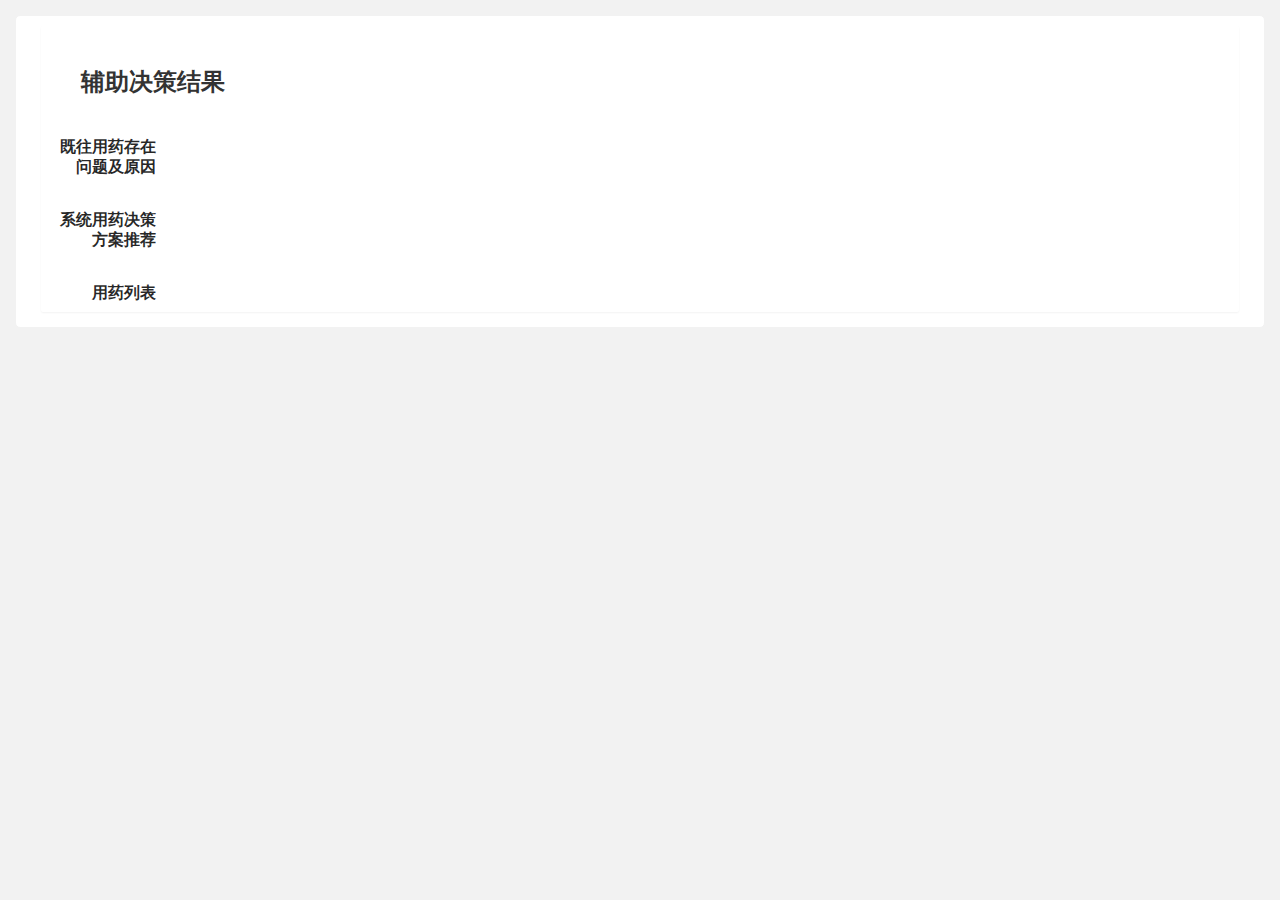
<file: page/painResult.html>
<!DOCTYPE html>
<html>
  <head>
    <meta charset="utf-8" />
    <title>决策结果</title>
    <meta name="renderer" content="webkit" />
    <meta http-equiv="X-UA-Compatible" content="IE=edge,chrome=1" />
    <meta
      name="viewport"
      content="width=device-width, initial-scale=1, maximum-scale=1"
    />
    <link
      rel="stylesheet"
      href="../lib/layui-v2.6.3/css/layui.css"
      media="all"
    />
    <link rel="stylesheet" href="../css/public.css" media="all" />
    <link
      rel="stylesheet"
      href="../js/lay-module/step-lay/step.css"
      media="all"
    />
    <style>
      h3 {
        font-size: 24px;
        font-weight: 600;
        color: #333;
        margin-bottom: 30px;
        margin-left: 40px;
      }
      .layui-form-label {
        width: 100px;
        font-size: medium;
        font-weight: bold;
      }
    </style>
  </head>
  <body>
    <div class="layuimini-container">
      <div class="layuimini-main">
        <div class="layui-fluid">
          <div class="layui-card">
            <div style="padding-top: 40px">
              <h3>辅助决策结果</h3>
              <div class="layui-form-item">
                <label class="layui-form-label">既往用药存在问题及原因</label>
                <div class="layui-input-block"></div>
              </div>
              <div class="layui-form-item">
                <label class="layui-form-label">系统用药决策方案推荐</label>
                <div class="layui-input-block"></div>
              </div>
              <div class="layui-form-item">
                <label class="layui-form-label">用药列表</label>
                <div class="layui-input-block"></div>
              </div>
            </div>
          </div>
        </div>
      </div>
    </div>
    <script src="../lib/layui-v2.6.3/layui.js" charset="utf-8"></script>
    <script src="../js/lay-config.js?v=1.0.4" charset="utf-8"></script>
    <script>
      layui.use(["form", "step"], function () {
        var $ = layui.$,
          form = layui.form,
          step = layui.step;
      });
    </script>
  </body>
</html>
</file>
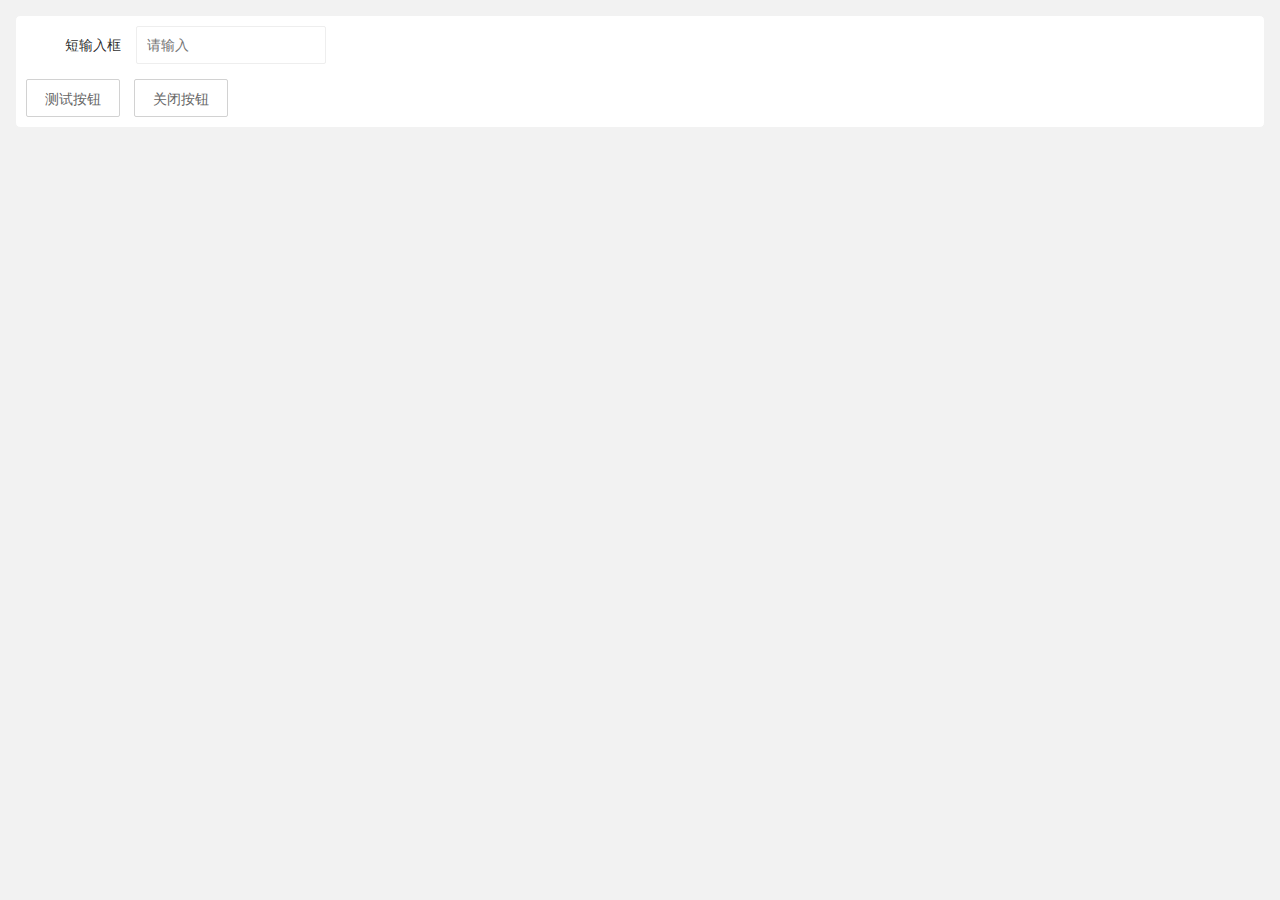
<file: page/tab.html>
<!DOCTYPE html>
<html>
  <head>
    <meta charset="utf-8" />
    <title>首页三</title>
    <meta name="renderer" content="webkit" />
    <meta http-equiv="X-UA-Compatible" content="IE=edge,chrome=1" />
    <meta
      name="viewport"
      content="width=device-width, initial-scale=1, maximum-scale=1"
    />
    <link
      rel="stylesheet"
      href="../lib/layui-v2.6.3/css/layui.css"
      media="all"
    />
    <link
      rel="stylesheet"
      href="../lib/font-awesome-4.7.0/css/font-awesome.min.css"
      media="all"
    />
    <link rel="stylesheet" href="../css/public.css" media="all" />
    <style>
      /* .top-panel {
            border: 1px solid #eceff9;
            border-radius: 5px;
            text-align: center;
        }
        .top-panel > .layui-card-body{
            height: 60px;
        }
        .top-panel-number{
            line-height:60px;
            font-size: 30px;
            border-right:1px solid #eceff9;
        }
        .top-panel-tips{
            line-height:30px;
            font-size: 12px
        } */
    </style>
  </head>
  <body>
    <div class="layuimini-container">
      <div class="layuimini-main">
        <div class="layui-form-item">
          <label class="layui-form-label">短输入框</label>
          <div class="layui-input-inline">
            <input
              type="text"
              id="test-value"
              lay-verify="required"
              placeholder="请输入"
              autocomplete="off"
              class="layui-input"
            />
          </div>
        </div>
        <button
          type="button"
          id="test-button"
          class="layui-btn layui-btn-primary"
        >
          测试按钮
        </button>
        <button
          type="button"
          id="close-button"
          class="layui-btn layui-btn-primary"
        >
          关闭按钮
        </button>
      </div>
    </div>
    <script src="../lib/layui-v2.6.3/layui.js" charset="utf-8"></script>
    <script src="../js/lay-config.js?v=1.0.4" charset="utf-8"></script>
    <script>
      layui.use(["layer", "echarts", "miniTab", "element"], function () {
        var $ = layui.$,
          miniTab = layui.miniTab,
          element = layui.element;

        $("body").on("click", "#test-button", function () {
          console.log("submit");
          let value = $("#test-value").val();
          let href = `page/tab_res.html?value=${value}`;
          // refresh
          let current = $(".layui-tab-item.layui-show", parent.document).find("iframe");
          let src = current.attr("src");
          current.attr("src", src);


          miniTab.openNewTabByIframe({
            href: href,
            title: "按钮示例",
          });
        });

        $("body").on("click", "#close-button", function () {
          console.log("close");
          miniTab.deleteCurrentByIframe();
        });
        
      });
    </script>
  </body>
</html>
</file>
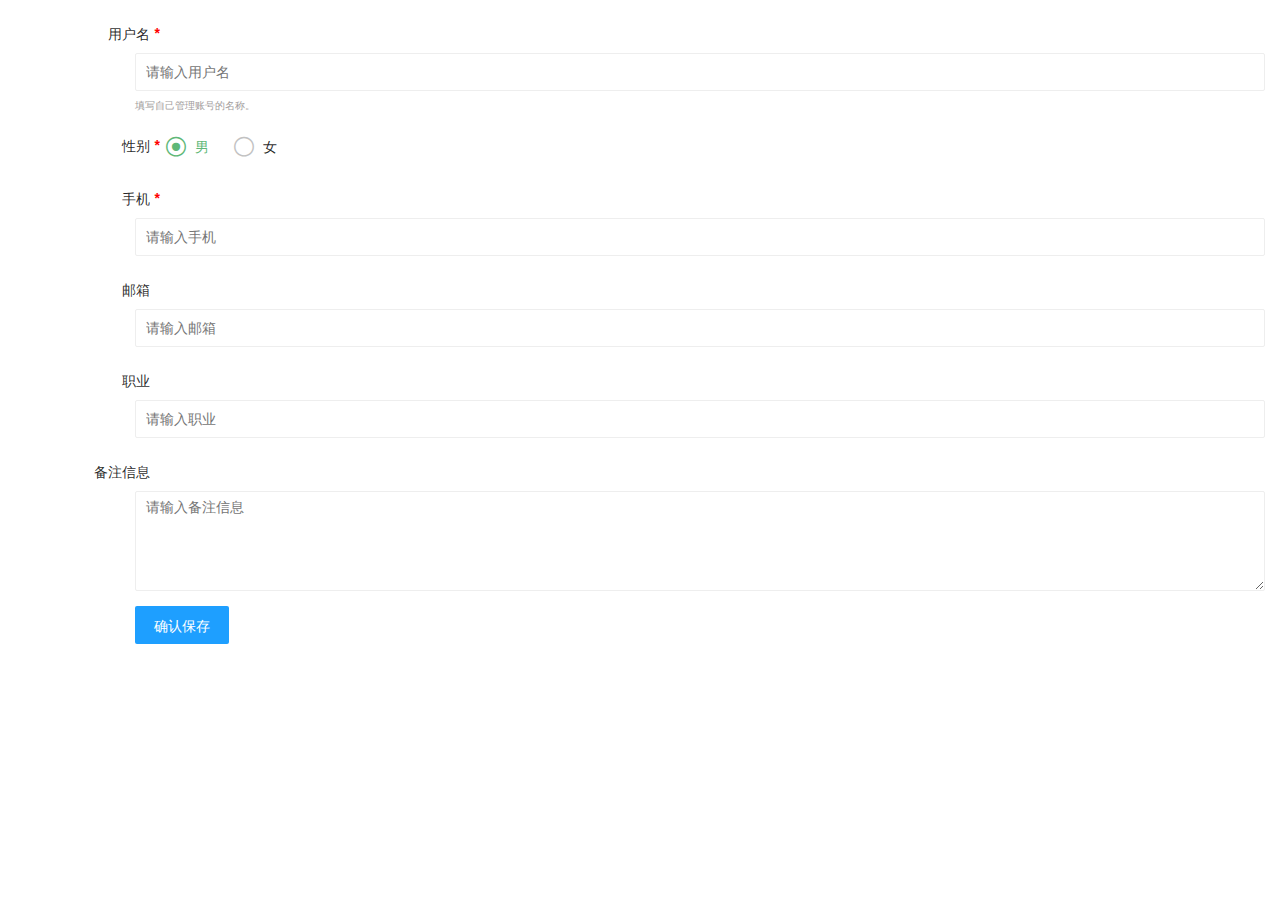
<file: page/table/add.html>
<!DOCTYPE html>
<html>
<head>
    <meta charset="utf-8">
    <title>layui</title>
    <meta name="renderer" content="webkit">
    <meta http-equiv="X-UA-Compatible" content="IE=edge,chrome=1">
    <meta name="viewport" content="width=device-width, initial-scale=1, maximum-scale=1">
    <link rel="stylesheet" href="../../lib/layui-v2.6.3/css/layui.css" media="all">
    <link rel="stylesheet" href="../../css/public.css" media="all">
    <style>
        body {
            background-color: #ffffff;
        }
    </style>
</head>
<body>
<div class="layui-form layuimini-form">
    <div class="layui-form-item">
        <label class="layui-form-label required">用户名</label>
        <div class="layui-input-block">
            <input type="text" name="username" lay-verify="required" lay-reqtext="用户名不能为空" placeholder="请输入用户名" value="" class="layui-input">
            <tip>填写自己管理账号的名称。</tip>
        </div>
    </div>
    <div class="layui-form-item">
        <label class="layui-form-label required">性别</label>
        <div class="layui-input-block">
            <input type="radio" name="sex" value="男" title="男" checked="">
            <input type="radio" name="sex" value="女" title="女">
        </div>
    </div>
    <div class="layui-form-item">
        <label class="layui-form-label required">手机</label>
        <div class="layui-input-block">
            <input type="number" name="phone" lay-verify="required" lay-reqtext="手机不能为空" placeholder="请输入手机" value="" class="layui-input">
        </div>
    </div>
    <div class="layui-form-item">
        <label class="layui-form-label">邮箱</label>
        <div class="layui-input-block">
            <input type="email" name="email" placeholder="请输入邮箱" value="" class="layui-input">
        </div>
    </div>
    <div class="layui-form-item">
        <label class="layui-form-label">职业</label>
        <div class="layui-input-block">
            <input type="text" name="work" placeholder="请输入职业" value="" class="layui-input">
        </div>
    </div>
    <div class="layui-form-item layui-form-text">
        <label class="layui-form-label">备注信息</label>
        <div class="layui-input-block">
            <textarea name="remark" class="layui-textarea" placeholder="请输入备注信息"></textarea>
        </div>
    </div>

    <div class="layui-form-item">
        <div class="layui-input-block">
            <button class="layui-btn layui-btn-normal" lay-submit lay-filter="saveBtn">确认保存</button>
        </div>
    </div>
</div>
<script src="../../lib/layui-v2.6.3/layui.js" charset="utf-8"></script>
<script>
    layui.use(['form'], function () {
        var form = layui.form,
            layer = layui.layer,
            $ = layui.$;

        //监听提交
        form.on('submit(saveBtn)', function (data) {
            var index = layer.alert(JSON.stringify(data.field), {
                title: '最终的提交信息'
            }, function () {

                // 关闭弹出层
                layer.close(index);

                var iframeIndex = parent.layer.getFrameIndex(window.name);
                parent.layer.close(iframeIndex);

            });

            return false;
        });

    });
</script>
</body>
</html>
</file>
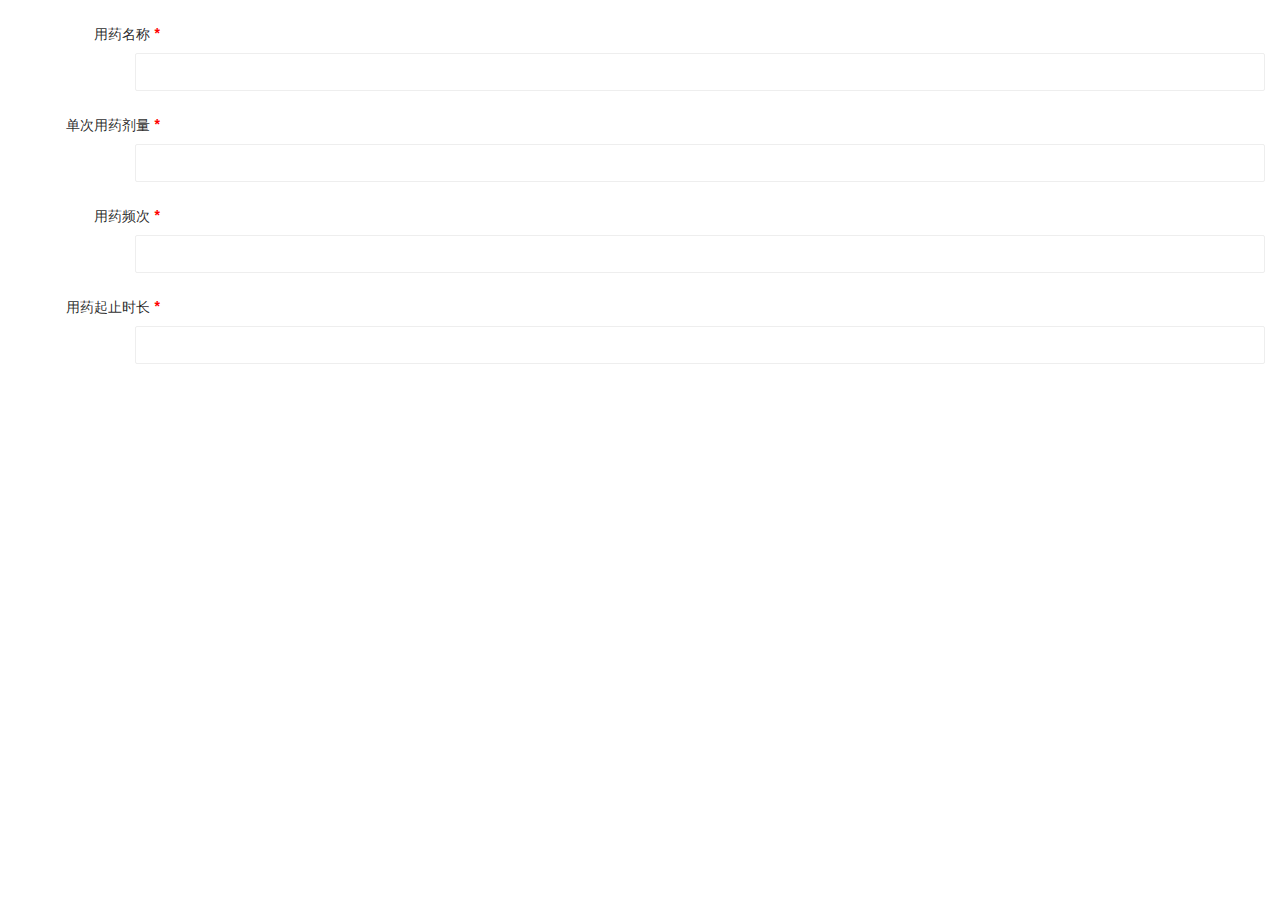
<file: page/table/edit.html>
<!DOCTYPE html>
<html>
  <head>
    <meta charset="utf-8" />
    <title>layui</title>
    <meta name="renderer" content="webkit" />
    <meta http-equiv="X-UA-Compatible" content="IE=edge,chrome=1" />
    <meta
      name="viewport"
      content="width=device-width, initial-scale=1, maximum-scale=1"
    />
    <link
      rel="stylesheet"
      href="../../lib/layui-v2.6.3/css/layui.css"
      media="all"
    />
    <link rel="stylesheet" href="../../css/public.css" media="all" />
    <style>
      body {
        background-color: #ffffff;
      }
    </style>
  </head>
  <body>
    <div class="layui-form layuimini-form">
      <div class="layui-form-item">
        <label class="layui-form-label required">用药名称</label>
        <div class="layui-input-block">
          <input
            type="text"
            name="drug_name"
            lay-verify="required"
            value=""
            class="layui-input"
          />
          <!-- <tip>填写自己管理账号的名称。</tip> -->
        </div>
      </div>
      <div class="layui-form-item">
        <label class="layui-form-label required">单次用药剂量</label>
        <div class="layui-input-block">
          <input
            type="text"
            name="drug_dose"
            lay-verify="required"
            value=""
            class="layui-input"
          />
        </div>
      </div>
      <div class="layui-form-item">
        <label class="layui-form-label required">用药频次</label>
        <div class="layui-input-block">
          <input
            type="text"
            name="drug_freq"
            lay-verify="required"
            value=""
            class="layui-input"
          />
        </div>
      </div>
      <div class="layui-form-item">
        <label class="layui-form-label required">用药起止时长</label>
        <div class="layui-input-block">
          <input
            type="text"
            name="drug_durtion"
            lay-verify="required"
            value=""
            class="layui-input"
          />
        </div>
      </div>
      <!-- <div class="layui-form-item">
        <div class="layui-input-block">
            <button class="layui-btn layui-btn-normal" lay-submit lay-filter="saveBtn">确认保存</button>
        </div>
    </div> -->
      <!-- </div> -->
    </div>
    <script src="../../lib/layui-v2.6.3/layui.js" charset="utf-8"></script>
    <script>
      var callbackdata;

      layui.use(["form"], function () {
        var form = layui.form,
          layer = layui.layer,
          $ = layui.$;

        callbackdata = function () {
          const data = {
            drug_name: "xxx",
            drug_dose: "xxx",
            drug_freq: "xxx",
            drug_durtion: "xxx",
          };
          return data;
        };

        //监听提交
        form.on("submit(saveBtn)", function (data) {
          var index = layer.alert(
            JSON.stringify(data.field),
            {
              title: "最终的提交信息",
            },
            function () {
              // 关闭弹出层
              layer.close(index);

              var iframeIndex = parent.layer.getFrameIndex(window.name);
              parent.layer.close(iframeIndex);
            }
          );

          return false;
        });
      });
    </script>
  </body>
</html>
</file>
<file: lib/layui-v2.6.3/css/layui.css>
.layui-inline,img{display:inline-block;vertical-align:middle}h1,h2,h3,h4,h5,h6{font-weight:400}a,body{color:#333}.layui-edge,.layui-header,.layui-inline,.layui-main{position:relative}.layui-edge,hr{height:0;overflow:hidden}.layui-layout-body,.layui-side,.layui-side-scroll{overflow-x:hidden}.layui-btn,.layui-edge,.layui-inline,img{vertical-align:middle}.layui-btn,.layui-disabled,.layui-icon,.layui-unselect{-moz-user-select:none;-webkit-user-select:none;-ms-user-select:none}.layui-elip,.layui-form-checkbox span,.layui-form-pane .layui-form-label{text-overflow:ellipsis;white-space:nowrap}.layui-edge,.layui-elip,hr{overflow:hidden}blockquote,body,button,dd,div,dl,dt,form,h1,h2,h3,h4,h5,h6,input,li,ol,p,pre,td,textarea,th,ul{margin:0;padding:0;-webkit-tap-highlight-color:rgba(0,0,0,0)}a:active,a:hover{outline:0}img{border:none}li{list-style:none}table{border-collapse:collapse;border-spacing:0}h4,h5,h6{font-size:100%}button,input,optgroup,option,select,textarea{font-family:inherit;font-size:inherit;font-style:inherit;font-weight:inherit;outline:0}pre{white-space:pre-wrap;white-space:-moz-pre-wrap;white-space:-pre-wrap;white-space:-o-pre-wrap;word-wrap:break-word}body{line-height:1.6;color:rgba(0,0,0,.85);font:14px Helvetica Neue,Helvetica,PingFang SC,Tahoma,Arial,sans-serif}hr{line-height:0;margin:10px 0;padding:0;border:none!important;border-bottom:1px solid #eee!important;clear:both;background:0 0}a{text-decoration:none}a:hover{color:#777}a cite{font-style:normal;*cursor:pointer}.layui-border-box,.layui-border-box *{box-sizing:border-box}.layui-box,.layui-box *{box-sizing:content-box}.layui-clear{clear:both;*zoom:1}.layui-clear:after{content:'\20';clear:both;*zoom:1;display:block;height:0}.layui-inline{*display:inline;*zoom:1}.layui-edge{display:inline-block;width:0;border-width:6px;border-style:dashed;border-color:transparent}.layui-edge-top{top:-4px;border-bottom-color:#999;border-bottom-style:solid}.layui-edge-right{border-left-color:#999;border-left-style:solid}.layui-edge-bottom{top:2px;border-top-color:#999;border-top-style:solid}.layui-edge-left{border-right-color:#999;border-right-style:solid}.layui-disabled,.layui-disabled:hover{color:#d2d2d2!important;cursor:not-allowed!important}.layui-circle{border-radius:100%}.layui-show{display:block!important}.layui-hide{display:none!important}.layui-show-v{visibility:visible!important}.layui-hide-v{visibility:hidden!important}@font-face{font-family:layui-icon;src:url(../font/iconfont.eot?v=256);src:url(../font/iconfont.eot?v=256#iefix) format('embedded-opentype'),url(../font/iconfont.woff2?v=256) format('woff2'),url(../font/iconfont.woff?v=256) format('woff'),url(../font/iconfont.ttf?v=256) format('truetype'),url(../font/iconfont.svg?v=256#layui-icon) format('svg')}.layui-icon{font-family:layui-icon!important;font-size:16px;font-style:normal;-webkit-font-smoothing:antialiased;-moz-osx-font-smoothing:grayscale}.layui-icon-reply-fill:before{content:"\e611"}.layui-icon-set-fill:before{content:"\e614"}.layui-icon-menu-fill:before{content:"\e60f"}.layui-icon-search:before{content:"\e615"}.layui-icon-share:before{content:"\e641"}.layui-icon-set-sm:before{content:"\e620"}.layui-icon-engine:before{content:"\e628"}.layui-icon-close:before{content:"\1006"}.layui-icon-close-fill:before{content:"\1007"}.layui-icon-chart-screen:before{content:"\e629"}.layui-icon-star:before{content:"\e600"}.layui-icon-circle-dot:before{content:"\e617"}.layui-icon-chat:before{content:"\e606"}.layui-icon-release:before{content:"\e609"}.layui-icon-list:before{content:"\e60a"}.layui-icon-chart:before{content:"\e62c"}.layui-icon-ok-circle:before{content:"\1005"}.layui-icon-layim-theme:before{content:"\e61b"}.layui-icon-table:before{content:"\e62d"}.layui-icon-right:before{content:"\e602"}.layui-icon-left:before{content:"\e603"}.layui-icon-cart-simple:before{content:"\e698"}.layui-icon-face-cry:before{content:"\e69c"}.layui-icon-face-smile:before{content:"\e6af"}.layui-icon-survey:before{content:"\e6b2"}.layui-icon-tree:before{content:"\e62e"}.layui-icon-ie:before{content:"\e7bb"}.layui-icon-upload-circle:before{content:"\e62f"}.layui-icon-add-circle:before{content:"\e61f"}.layui-icon-download-circle:before{content:"\e601"}.layui-icon-templeate-1:before{content:"\e630"}.layui-icon-util:before{content:"\e631"}.layui-icon-face-surprised:before{content:"\e664"}.layui-icon-edit:before{content:"\e642"}.layui-icon-speaker:before{content:"\e645"}.layui-icon-down:before{content:"\e61a"}.layui-icon-file:before{content:"\e621"}.layui-icon-layouts:before{content:"\e632"}.layui-icon-rate-half:before{content:"\e6c9"}.layui-icon-add-circle-fine:before{content:"\e608"}.layui-icon-prev-circle:before{content:"\e633"}.layui-icon-read:before{content:"\e705"}.layui-icon-404:before{content:"\e61c"}.layui-icon-carousel:before{content:"\e634"}.layui-icon-help:before{content:"\e607"}.layui-icon-code-circle:before{content:"\e635"}.layui-icon-windows:before{content:"\e67f"}.layui-icon-water:before{content:"\e636"}.layui-icon-username:before{content:"\e66f"}.layui-icon-find-fill:before{content:"\e670"}.layui-icon-about:before{content:"\e60b"}.layui-icon-location:before{content:"\e715"}.layui-icon-up:before{content:"\e619"}.layui-icon-pause:before{content:"\e651"}.layui-icon-date:before{content:"\e637"}.layui-icon-layim-uploadfile:before{content:"\e61d"}.layui-icon-delete:before{content:"\e640"}.layui-icon-play:before{content:"\e652"}.layui-icon-top:before{content:"\e604"}.layui-icon-firefox:before{content:"\e686"}.layui-icon-friends:before{content:"\e612"}.layui-icon-refresh-3:before{content:"\e9aa"}.layui-icon-ok:before{content:"\e605"}.layui-icon-layer:before{content:"\e638"}.layui-icon-face-smile-fine:before{content:"\e60c"}.layui-icon-dollar:before{content:"\e659"}.layui-icon-group:before{content:"\e613"}.layui-icon-layim-download:before{content:"\e61e"}.layui-icon-picture-fine:before{content:"\e60d"}.layui-icon-link:before{content:"\e64c"}.layui-icon-diamond:before{content:"\e735"}.layui-icon-log:before{content:"\e60e"}.layui-icon-key:before{content:"\e683"}.layui-icon-rate-solid:before{content:"\e67a"}.layui-icon-fonts-del:before{content:"\e64f"}.layui-icon-unlink:before{content:"\e64d"}.layui-icon-fonts-clear:before{content:"\e639"}.layui-icon-triangle-r:before{content:"\e623"}.layui-icon-circle:before{content:"\e63f"}.layui-icon-radio:before{content:"\e643"}.layui-icon-align-center:before{content:"\e647"}.layui-icon-align-right:before{content:"\e648"}.layui-icon-align-left:before{content:"\e649"}.layui-icon-loading-1:before{content:"\e63e"}.layui-icon-return:before{content:"\e65c"}.layui-icon-fonts-strong:before{content:"\e62b"}.layui-icon-upload:before{content:"\e67c"}.layui-icon-dialogue:before{content:"\e63a"}.layui-icon-video:before{content:"\e6ed"}.layui-icon-headset:before{content:"\e6fc"}.layui-icon-cellphone-fine:before{content:"\e63b"}.layui-icon-add-1:before{content:"\e654"}.layui-icon-face-smile-b:before{content:"\e650"}.layui-icon-fonts-html:before{content:"\e64b"}.layui-icon-screen-full:before{content:"\e622"}.layui-icon-form:before{content:"\e63c"}.layui-icon-cart:before{content:"\e657"}.layui-icon-camera-fill:before{content:"\e65d"}.layui-icon-tabs:before{content:"\e62a"}.layui-icon-heart-fill:before{content:"\e68f"}.layui-icon-fonts-code:before{content:"\e64e"}.layui-icon-ios:before{content:"\e680"}.layui-icon-at:before{content:"\e687"}.layui-icon-fire:before{content:"\e756"}.layui-icon-set:before{content:"\e716"}.layui-icon-fonts-u:before{content:"\e646"}.layui-icon-triangle-d:before{content:"\e625"}.layui-icon-tips:before{content:"\e702"}.layui-icon-picture:before{content:"\e64a"}.layui-icon-more-vertical:before{content:"\e671"}.layui-icon-bluetooth:before{content:"\e689"}.layui-icon-flag:before{content:"\e66c"}.layui-icon-loading:before{content:"\e63d"}.layui-icon-fonts-i:before{content:"\e644"}.layui-icon-refresh-1:before{content:"\e666"}.layui-icon-rmb:before{content:"\e65e"}.layui-icon-addition:before{content:"\e624"}.layui-icon-home:before{content:"\e68e"}.layui-icon-time:before{content:"\e68d"}.layui-icon-user:before{content:"\e770"}.layui-icon-notice:before{content:"\e667"}.layui-icon-chrome:before{content:"\e68a"}.layui-icon-edge:before{content:"\e68b"}.layui-icon-login-weibo:before{content:"\e675"}.layui-icon-voice:before{content:"\e688"}.layui-icon-upload-drag:before{content:"\e681"}.layui-icon-login-qq:before{content:"\e676"}.layui-icon-snowflake:before{content:"\e6b1"}.layui-icon-heart:before{content:"\e68c"}.layui-icon-logout:before{content:"\e682"}.layui-icon-file-b:before{content:"\e655"}.layui-icon-template:before{content:"\e663"}.layui-icon-transfer:before{content:"\e691"}.layui-icon-auz:before{content:"\e672"}.layui-icon-console:before{content:"\e665"}.layui-icon-app:before{content:"\e653"}.layui-icon-prev:before{content:"\e65a"}.layui-icon-website:before{content:"\e7ae"}.layui-icon-next:before{content:"\e65b"}.layui-icon-component:before{content:"\e857"}.layui-icon-android:before{content:"\e684"}.layui-icon-more:before{content:"\e65f"}.layui-icon-login-wechat:before{content:"\e677"}.layui-icon-shrink-right:before{content:"\e668"}.layui-icon-spread-left:before{content:"\e66b"}.layui-icon-camera:before{content:"\e660"}.layui-icon-note:before{content:"\e66e"}.layui-icon-refresh:before{content:"\e669"}.layui-icon-female:before{content:"\e661"}.layui-icon-male:before{content:"\e662"}.layui-icon-screen-restore:before{content:"\e758"}.layui-icon-password:before{content:"\e673"}.layui-icon-senior:before{content:"\e674"}.layui-icon-theme:before{content:"\e66a"}.layui-icon-tread:before{content:"\e6c5"}.layui-icon-praise:before{content:"\e6c6"}.layui-icon-star-fill:before{content:"\e658"}.layui-icon-rate:before{content:"\e67b"}.layui-icon-template-1:before{content:"\e656"}.layui-icon-vercode:before{content:"\e679"}.layui-icon-service:before{content:"\e626"}.layui-icon-cellphone:before{content:"\e678"}.layui-icon-print:before{content:"\e66d"}.layui-icon-cols:before{content:"\e610"}.layui-icon-wifi:before{content:"\e7e0"}.layui-icon-export:before{content:"\e67d"}.layui-icon-rss:before{content:"\e808"}.layui-icon-slider:before{content:"\e714"}.layui-icon-email:before{content:"\e618"}.layui-icon-subtraction:before{content:"\e67e"}.layui-icon-mike:before{content:"\e6dc"}.layui-icon-light:before{content:"\e748"}.layui-icon-gift:before{content:"\e627"}.layui-icon-mute:before{content:"\e685"}.layui-icon-reduce-circle:before{content:"\e616"}.layui-icon-music:before{content:"\e690"}.layui-main{width:1140px;margin:0 auto}.layui-header{z-index:1000;height:60px}.layui-header a:hover{transition:all .5s;-webkit-transition:all .5s}.layui-side{position:fixed;left:0;top:0;bottom:0;z-index:999;width:200px}.layui-side-scroll{position:relative;width:220px;height:100%}.layui-body{position:relative;left:200px;right:0;top:0;bottom:0;z-index:900;width:auto;box-sizing:border-box}.layui-layout-admin .layui-header{position:fixed;top:0;left:0;right:0;background-color:#23262E}.layui-layout-admin .layui-side{top:60px;width:200px;overflow-x:hidden}.layui-layout-admin .layui-body{position:absolute;top:60px;padding-bottom:44px}.layui-layout-admin .layui-main{width:auto;margin:0 15px}.layui-layout-admin .layui-footer{position:fixed;left:200px;right:0;bottom:0;z-index:990;height:44px;line-height:44px;padding:0 15px;box-shadow:-1px 0 4px rgb(0 0 0 / 12%);background-color:#FAFAFA}.layui-layout-admin .layui-logo{position:absolute;left:0;top:0;width:200px;height:100%;line-height:60px;text-align:center;color:#009688;font-size:16px}.layui-layout-admin .layui-header .layui-nav{background:0 0}.layui-layout-left{position:absolute!important;left:200px;top:0}.layui-layout-right{position:absolute!important;right:0;top:0}.layui-container{position:relative;margin:0 auto;padding:0 15px;box-sizing:border-box}.layui-fluid{position:relative;margin:0 auto;padding:0 15px}.layui-row:after,.layui-row:before{content:"";display:block;clear:both}.layui-col-lg1,.layui-col-lg10,.layui-col-lg11,.layui-col-lg12,.layui-col-lg2,.layui-col-lg3,.layui-col-lg4,.layui-col-lg5,.layui-col-lg6,.layui-col-lg7,.layui-col-lg8,.layui-col-lg9,.layui-col-md1,.layui-col-md10,.layui-col-md11,.layui-col-md12,.layui-col-md2,.layui-col-md3,.layui-col-md4,.layui-col-md5,.layui-col-md6,.layui-col-md7,.layui-col-md8,.layui-col-md9,.layui-col-sm1,.layui-col-sm10,.layui-col-sm11,.layui-col-sm12,.layui-col-sm2,.layui-col-sm3,.layui-col-sm4,.layui-col-sm5,.layui-col-sm6,.layui-col-sm7,.layui-col-sm8,.layui-col-sm9,.layui-col-xs1,.layui-col-xs10,.layui-col-xs11,.layui-col-xs12,.layui-col-xs2,.layui-col-xs3,.layui-col-xs4,.layui-col-xs5,.layui-col-xs6,.layui-col-xs7,.layui-col-xs8,.layui-col-xs9{position:relative;display:block;box-sizing:border-box}.layui-col-xs1,.layui-col-xs10,.layui-col-xs11,.layui-col-xs12,.layui-col-xs2,.layui-col-xs3,.layui-col-xs4,.layui-col-xs5,.layui-col-xs6,.layui-col-xs7,.layui-col-xs8,.layui-col-xs9{float:left}.layui-col-xs1{width:8.33333333%}.layui-col-xs2{width:16.66666667%}.layui-col-xs3{width:25%}.layui-col-xs4{width:33.33333333%}.layui-col-xs5{width:41.66666667%}.layui-col-xs6{width:50%}.layui-col-xs7{width:58.33333333%}.layui-col-xs8{width:66.66666667%}.layui-col-xs9{width:75%}.layui-col-xs10{width:83.33333333%}.layui-col-xs11{width:91.66666667%}.layui-col-xs12{width:100%}.layui-col-xs-offset1{margin-left:8.33333333%}.layui-col-xs-offset2{margin-left:16.66666667%}.layui-col-xs-offset3{margin-left:25%}.layui-col-xs-offset4{margin-left:33.33333333%}.layui-col-xs-offset5{margin-left:41.66666667%}.layui-col-xs-offset6{margin-left:50%}.layui-col-xs-offset7{margin-left:58.33333333%}.layui-col-xs-offset8{margin-left:66.66666667%}.layui-col-xs-offset9{margin-left:75%}.layui-col-xs-offset10{margin-left:83.33333333%}.layui-col-xs-offset11{margin-left:91.66666667%}.layui-col-xs-offset12{margin-left:100%}@media screen and (max-width:768px){.layui-hide-xs{display:none!important}.layui-show-xs-block{display:block!important}.layui-show-xs-inline{display:inline!important}.layui-show-xs-inline-block{display:inline-block!important}}@media screen and (min-width:768px){.layui-container{width:750px}.layui-hide-sm{display:none!important}.layui-show-sm-block{display:block!important}.layui-show-sm-inline{display:inline!important}.layui-show-sm-inline-block{display:inline-block!important}.layui-col-sm1,.layui-col-sm10,.layui-col-sm11,.layui-col-sm12,.layui-col-sm2,.layui-col-sm3,.layui-col-sm4,.layui-col-sm5,.layui-col-sm6,.layui-col-sm7,.layui-col-sm8,.layui-col-sm9{float:left}.layui-col-sm1{width:8.33333333%}.layui-col-sm2{width:16.66666667%}.layui-col-sm3{width:25%}.layui-col-sm4{width:33.33333333%}.layui-col-sm5{width:41.66666667%}.layui-col-sm6{width:50%}.layui-col-sm7{width:58.33333333%}.layui-col-sm8{width:66.66666667%}.layui-col-sm9{width:75%}.layui-col-sm10{width:83.33333333%}.layui-col-sm11{width:91.66666667%}.layui-col-sm12{width:100%}.layui-col-sm-offset1{margin-left:8.33333333%}.layui-col-sm-offset2{margin-left:16.66666667%}.layui-col-sm-offset3{margin-left:25%}.layui-col-sm-offset4{margin-left:33.33333333%}.layui-col-sm-offset5{margin-left:41.66666667%}.layui-col-sm-offset6{margin-left:50%}.layui-col-sm-offset7{margin-left:58.33333333%}.layui-col-sm-offset8{margin-left:66.66666667%}.layui-col-sm-offset9{margin-left:75%}.layui-col-sm-offset10{margin-left:83.33333333%}.layui-col-sm-offset11{margin-left:91.66666667%}.layui-col-sm-offset12{margin-left:100%}}@media screen and (min-width:992px){.layui-container{width:970px}.layui-hide-md{display:none!important}.layui-show-md-block{display:block!important}.layui-show-md-inline{display:inline!important}.layui-show-md-inline-block{display:inline-block!important}.layui-col-md1,.layui-col-md10,.layui-col-md11,.layui-col-md12,.layui-col-md2,.layui-col-md3,.layui-col-md4,.layui-col-md5,.layui-col-md6,.layui-col-md7,.layui-col-md8,.layui-col-md9{float:left}.layui-col-md1{width:8.33333333%}.layui-col-md2{width:16.66666667%}.layui-col-md3{width:25%}.layui-col-md4{width:33.33333333%}.layui-col-md5{width:41.66666667%}.layui-col-md6{width:50%}.layui-col-md7{width:58.33333333%}.layui-col-md8{width:66.66666667%}.layui-col-md9{width:75%}.layui-col-md10{width:83.33333333%}.layui-col-md11{width:91.66666667%}.layui-col-md12{width:100%}.layui-col-md-offset1{margin-left:8.33333333%}.layui-col-md-offset2{margin-left:16.66666667%}.layui-col-md-offset3{margin-left:25%}.layui-col-md-offset4{margin-left:33.33333333%}.layui-col-md-offset5{margin-left:41.66666667%}.layui-col-md-offset6{margin-left:50%}.layui-col-md-offset7{margin-left:58.33333333%}.layui-col-md-offset8{margin-left:66.66666667%}.layui-col-md-offset9{margin-left:75%}.layui-col-md-offset10{margin-left:83.33333333%}.layui-col-md-offset11{margin-left:91.66666667%}.layui-col-md-offset12{margin-left:100%}}@media screen and (min-width:1200px){.layui-container{width:1170px}.layui-hide-lg{display:none!important}.layui-show-lg-block{display:block!important}.layui-show-lg-inline{display:inline!important}.layui-show-lg-inline-block{display:inline-block!important}.layui-col-lg1,.layui-col-lg10,.layui-col-lg11,.layui-col-lg12,.layui-col-lg2,.layui-col-lg3,.layui-col-lg4,.layui-col-lg5,.layui-col-lg6,.layui-col-lg7,.layui-col-lg8,.layui-col-lg9{float:left}.layui-col-lg1{width:8.33333333%}.layui-col-lg2{width:16.66666667%}.layui-col-lg3{width:25%}.layui-col-lg4{width:33.33333333%}.layui-col-lg5{width:41.66666667%}.layui-col-lg6{width:50%}.layui-col-lg7{width:58.33333333%}.layui-col-lg8{width:66.66666667%}.layui-col-lg9{width:75%}.layui-col-lg10{width:83.33333333%}.layui-col-lg11{width:91.66666667%}.layui-col-lg12{width:100%}.layui-col-lg-offset1{margin-left:8.33333333%}.layui-col-lg-offset2{margin-left:16.66666667%}.layui-col-lg-offset3{margin-left:25%}.layui-col-lg-offset4{margin-left:33.33333333%}.layui-col-lg-offset5{margin-left:41.66666667%}.layui-col-lg-offset6{margin-left:50%}.layui-col-lg-offset7{margin-left:58.33333333%}.layui-col-lg-offset8{margin-left:66.66666667%}.layui-col-lg-offset9{margin-left:75%}.layui-col-lg-offset10{margin-left:83.33333333%}.layui-col-lg-offset11{margin-left:91.66666667%}.layui-col-lg-offset12{margin-left:100%}}.layui-col-space1{margin:-.5px}.layui-col-space1>*{padding:.5px}.layui-col-space2{margin:-1px}.layui-col-space2>*{padding:1px}.layui-col-space4{margin:-2px}.layui-col-space4>*{padding:2px}.layui-col-space5{margin:-2.5px}.layui-col-space5>*{padding:2.5px}.layui-col-space6{margin:-3px}.layui-col-space6>*{padding:3px}.layui-col-space8{margin:-4px}.layui-col-space8>*{padding:4px}.layui-col-space10{margin:-5px}.layui-col-space10>*{padding:5px}.layui-col-space12{margin:-6px}.layui-col-space12>*{padding:6px}.layui-col-space14{margin:-7px}.layui-col-space14>*{padding:7px}.layui-col-space15{margin:-7.5px}.layui-col-space15>*{padding:7.5px}.layui-col-space16{margin:-8px}.layui-col-space16>*{padding:8px}.layui-col-space18{margin:-9px}.layui-col-space18>*{padding:9px}.layui-col-space20{margin:-10px}.layui-col-space20>*{padding:10px}.layui-col-space22{margin:-11px}.layui-col-space22>*{padding:11px}.layui-col-space24{margin:-12px}.layui-col-space24>*{padding:12px}.layui-col-space25{margin:-12.5px}.layui-col-space25>*{padding:12.5px}.layui-col-space26{margin:-13px}.layui-col-space26>*{padding:13px}.layui-col-space28{margin:-14px}.layui-col-space28>*{padding:14px}.layui-col-space30{margin:-15px}.layui-col-space30>*{padding:15px}.layui-btn,.layui-input,.layui-select,.layui-textarea,.layui-upload-button{outline:0;-webkit-appearance:none;transition:all .3s;-webkit-transition:all .3s;box-sizing:border-box}.layui-elem-quote{margin-bottom:10px;padding:15px;line-height:1.6;border-left:5px solid #5FB878;border-radius:0 2px 2px 0;background-color:#FAFAFA}.layui-quote-nm{border-style:solid;border-width:1px 1px 1px 5px;background:0 0}.layui-elem-field{margin-bottom:10px;padding:0;border-width:1px;border-style:solid}.layui-elem-field legend{margin-left:20px;padding:0 10px;font-size:20px;font-weight:300}.layui-field-title{margin:10px 0 20px;border-width:1px 0 0}.layui-field-box{padding:15px}.layui-field-title .layui-field-box{padding:10px 0}.layui-progress{position:relative;height:6px;border-radius:20px;background-color:#eee}.layui-progress-bar{position:absolute;left:0;top:0;width:0;max-width:100%;height:6px;border-radius:20px;text-align:right;background-color:#5FB878;transition:all .3s;-webkit-transition:all .3s}.layui-progress-big,.layui-progress-big .layui-progress-bar{height:18px;line-height:18px}.layui-progress-text{position:relative;top:-20px;line-height:18px;font-size:12px;color:#666}.layui-progress-big .layui-progress-text{position:static;padding:0 10px;color:#fff}.layui-collapse{border-width:1px;border-style:solid;border-radius:2px}.layui-colla-content,.layui-colla-item{border-top-width:1px;border-top-style:solid}.layui-colla-item:first-child{border-top:none}.layui-colla-title{position:relative;height:42px;line-height:42px;padding:0 15px 0 35px;color:#333;background-color:#FAFAFA;cursor:pointer;font-size:14px;overflow:hidden}.layui-colla-content{display:none;padding:10px 15px;line-height:1.6;color:#666}.layui-colla-icon{position:absolute;left:15px;top:0;font-size:14px}.layui-card{margin-bottom:15px;border-radius:2px;background-color:#fff;box-shadow:0 1px 2px 0 rgba(0,0,0,.05)}.layui-card:last-child{margin-bottom:0}.layui-card-header{position:relative;height:42px;line-height:42px;padding:0 15px;border-bottom:1px solid #f6f6f6;color:#333;border-radius:2px 2px 0 0;font-size:14px}.layui-card-body{position:relative;padding:10px 15px;line-height:24px}.layui-card-body[pad15]{padding:15px}.layui-card-body[pad20]{padding:20px}.layui-card-body .layui-table{margin:5px 0}.layui-card .layui-tab{margin:0}.layui-panel{position:relative;border-width:1px;border-style:solid;border-radius:2px;box-shadow:1px 1px 4px rgb(0 0 0 / 8%);background-color:#fff;color:#666}.layui-bg-black,.layui-bg-blue,.layui-bg-cyan,.layui-bg-green,.layui-bg-orange,.layui-bg-red{color:#fff!important}.layui-panel-window{position:relative;padding:15px;border-radius:0;border-top:5px solid #eee;background-color:#fff}.layui-border,.layui-border-black,.layui-border-blue,.layui-border-cyan,.layui-border-green,.layui-border-orange,.layui-border-red{border-width:1px;border-style:solid}.layui-auxiliar-moving{position:fixed;left:0;right:0;top:0;bottom:0;width:100%;height:100%;background:0 0;z-index:9999999999}.layui-form-label,.layui-form-mid,.layui-form-select,.layui-input-block,.layui-input-inline,.layui-textarea{position:relative}.layui-bg-red{background-color:#FF5722!important}.layui-bg-orange{background-color:#FFB800!important}.layui-bg-green{background-color:#009688!important}.layui-bg-cyan{background-color:#2F4056!important}.layui-bg-blue{background-color:#1E9FFF!important}.layui-bg-black{background-color:#393D49!important}.layui-bg-gray{background-color:#FAFAFA!important;color:#666!important}.layui-badge-rim,.layui-border,.layui-colla-content,.layui-colla-item,.layui-collapse,.layui-elem-field,.layui-form-pane .layui-form-item[pane],.layui-form-pane .layui-form-label,.layui-input,.layui-layedit,.layui-layedit-tool,.layui-panel,.layui-quote-nm,.layui-select,.layui-tab-bar,.layui-tab-card,.layui-tab-title,.layui-tab-title .layui-this:after,.layui-textarea{border-color:#eee}.layui-border{color:#666!important}.layui-border-red{border-color:#FF5722!important;color:#FF5722!important}.layui-border-orange{border-color:#FFB800!important;color:#FFB800!important}.layui-border-green{border-color:#009688!important;color:#009688!important}.layui-border-cyan{border-color:#2F4056!important;color:#2F4056!important}.layui-border-blue{border-color:#1E9FFF!important;color:#1E9FFF!important}.layui-border-black{border-color:#393D49!important;color:#393D49!important}.layui-timeline-item:before{background-color:#eee}.layui-text{line-height:1.6;font-size:14px;color:#666}.layui-text h1,.layui-text h2,.layui-text h3{font-weight:500;color:#333}.layui-text h1{font-size:30px}.layui-text h2{font-size:24px}.layui-text h3{font-size:18px}.layui-text a:not(.layui-btn){color:#01AAED}.layui-text a:not(.layui-btn):hover{text-decoration:underline}.layui-text ul{padding:5px 0 5px 15px}.layui-text ul li{margin-top:5px;list-style-type:disc}.layui-text em,.layui-word-aux{color:#999!important;padding-left:5px!important;padding-right:5px!important}.layui-font-12{font-size:12px}.layui-font-14{font-size:14px}.layui-font-16{font-size:16px}.layui-font-18{font-size:18px}.layui-font-20{font-size:20px}.layui-font-red{color:#FF5722!important}.layui-font-orange{color:#FFB800!important}.layui-font-green{color:#009688!important}.layui-font-cyan{color:#2F4056!important}.layui-font-blue{color:#01AAED!important}.layui-font-black{color:#000!important}.layui-font-gray{color:#c2c2c2!important}.layui-btn{display:inline-block;height:38px;line-height:38px;padding:0 18px;border:1px solid transparent;background-color:#009688;color:#fff;white-space:nowrap;text-align:center;font-size:14px;border-radius:2px;cursor:pointer}.layui-btn:hover{opacity:.8;filter:alpha(opacity=80);color:#fff}.layui-btn:active{opacity:1;filter:alpha(opacity=100)}.layui-btn+.layui-btn{margin-left:10px}.layui-btn-container{font-size:0}.layui-btn-container .layui-btn{margin-right:10px;margin-bottom:10px}.layui-btn-container .layui-btn+.layui-btn{margin-left:0}.layui-table .layui-btn-container .layui-btn{margin-bottom:9px}.layui-btn-radius{border-radius:100px}.layui-btn .layui-icon{padding:0 2px;vertical-align:middle\9;vertical-align:bottom}.layui-btn-primary{border-color:#d2d2d2;background:0 0;color:#666}.layui-btn-primary:hover{border-color:#009688;color:#333}.layui-btn-normal{background-color:#1E9FFF}.layui-btn-warm{background-color:#FFB800}.layui-btn-danger{background-color:#FF5722}.layui-btn-checked{background-color:#5FB878}.layui-btn-disabled,.layui-btn-disabled:active,.layui-btn-disabled:hover{border-color:#eee;background-color:#FBFBFB;color:#d2d2d2;cursor:not-allowed;opacity:1}.layui-btn-lg{height:44px;line-height:44px;padding:0 25px;font-size:16px}.layui-btn-sm{height:30px;line-height:30px;padding:0 10px;font-size:12px}.layui-btn-xs{height:22px;line-height:22px;padding:0 5px;font-size:12px}.layui-btn-xs i{font-size:12px!important}.layui-btn-group{display:inline-block;vertical-align:middle;font-size:0}.layui-btn-group .layui-btn{margin-left:0!important;margin-right:0!important;border-left:1px solid rgba(255,255,255,.5);border-radius:0}.layui-btn-group .layui-btn-primary{border-left:none}.layui-btn-group .layui-btn-primary:hover{border-color:#d2d2d2;color:#009688}.layui-btn-group .layui-btn:first-child{border-left:none;border-radius:2px 0 0 2px}.layui-btn-group .layui-btn-primary:first-child{border-left:1px solid #d2d2d2}.layui-btn-group .layui-btn:last-child{border-radius:0 2px 2px 0}.layui-btn-group .layui-btn+.layui-btn{margin-left:0}.layui-btn-group+.layui-btn-group{margin-left:10px}.layui-btn-fluid{width:100%}.layui-input,.layui-select,.layui-textarea{height:38px;line-height:1.3;line-height:38px\9;border-width:1px;border-style:solid;background-color:#fff;border-radius:2px}.layui-input::-webkit-input-placeholder,.layui-select::-webkit-input-placeholder,.layui-textarea::-webkit-input-placeholder{line-height:1.3}.layui-input,.layui-textarea{display:block;width:100%;padding-left:10px}.layui-input:hover,.layui-textarea:hover{border-color:#eee!important}.layui-input:focus,.layui-textarea:focus{border-color:#d2d2d2!important}.layui-textarea{min-height:100px;height:auto;line-height:20px;padding:6px 10px;resize:vertical}.layui-select{padding:0 10px}.layui-form input[type=checkbox],.layui-form input[type=radio],.layui-form select{display:none}.layui-form [lay-ignore]{display:initial}.layui-form-item{margin-bottom:15px;clear:both;*zoom:1}.layui-form-item:after{content:'\20';clear:both;*zoom:1;display:block;height:0}.layui-form-label{float:left;display:block;padding:9px 15px;width:80px;font-weight:400;line-height:20px;text-align:right}.layui-form-label-col{display:block;float:none;padding:9px 0;line-height:20px;text-align:left}.layui-form-item .layui-inline{margin-bottom:5px;margin-right:10px}.layui-input-block{margin-left:110px;min-height:36px}.layui-input-inline{display:inline-block;vertical-align:middle}.layui-form-item .layui-input-inline{float:left;width:190px;margin-right:10px}.layui-form-text .layui-input-inline{width:auto}.layui-form-mid{float:left;display:block;padding:9px 0!important;line-height:20px;margin-right:10px}.layui-form-danger+.layui-form-select .layui-input,.layui-form-danger:focus{border-color:#FF5722!important}.layui-form-select .layui-input{padding-right:30px;cursor:pointer}.layui-form-select .layui-edge{position:absolute;right:10px;top:50%;margin-top:-3px;cursor:pointer;border-width:6px;border-top-color:#c2c2c2;border-top-style:solid;transition:all .3s;-webkit-transition:all .3s}.layui-form-select dl{display:none;position:absolute;left:0;top:42px;padding:5px 0;z-index:899;min-width:100%;border:1px solid #d2d2d2;max-height:300px;overflow-y:auto;background-color:#fff;border-radius:2px;box-shadow:0 2px 4px rgba(0,0,0,.12);box-sizing:border-box}.layui-form-select dl dd,.layui-form-select dl dt{padding:0 10px;line-height:36px;white-space:nowrap;overflow:hidden;text-overflow:ellipsis}.layui-form-select dl dt{font-size:12px;color:#999}.layui-form-select dl dd{cursor:pointer}.layui-form-select dl dd:hover{background-color:#F6F6F6;-webkit-transition:.5s all;transition:.5s all}.layui-form-select .layui-select-group dd{padding-left:20px}.layui-form-select dl dd.layui-select-tips{padding-left:10px!important;color:#999}.layui-form-select dl dd.layui-this{background-color:#5FB878;color:#fff}.layui-form-checkbox,.layui-form-select dl dd.layui-disabled{background-color:#fff}.layui-form-selected dl{display:block}.layui-form-checkbox,.layui-form-checkbox *,.layui-form-switch{display:inline-block;vertical-align:middle}.layui-form-selected .layui-edge{margin-top:-9px;-webkit-transform:rotate(180deg);transform:rotate(180deg);margin-top:-3px\9}:root .layui-form-selected .layui-edge{margin-top:-9px\0/IE9}.layui-form-selectup dl{top:auto;bottom:42px}.layui-select-none{margin:5px 0;text-align:center;color:#999}.layui-select-disabled .layui-disabled{border-color:#eee!important}.layui-select-disabled .layui-edge{border-top-color:#d2d2d2}.layui-form-checkbox{position:relative;height:30px;line-height:30px;margin-right:10px;padding-right:30px;cursor:pointer;font-size:0;-webkit-transition:.1s linear;transition:.1s linear;box-sizing:border-box}.layui-form-checkbox span{padding:0 10px;height:100%;font-size:14px;border-radius:2px 0 0 2px;background-color:#d2d2d2;color:#fff;overflow:hidden}.layui-form-checkbox:hover span{background-color:#c2c2c2}.layui-form-checkbox i{position:absolute;right:0;top:0;width:30px;height:28px;border:1px solid #d2d2d2;border-left:none;border-radius:0 2px 2px 0;color:#fff;font-size:20px;text-align:center}.layui-form-checkbox:hover i{border-color:#c2c2c2;color:#c2c2c2}.layui-form-checked,.layui-form-checked:hover{border-color:#5FB878}.layui-form-checked span,.layui-form-checked:hover span{background-color:#5FB878}.layui-form-checked i,.layui-form-checked:hover i{color:#5FB878}.layui-form-item .layui-form-checkbox{margin-top:4px}.layui-form-checkbox[lay-skin=primary]{height:auto!important;line-height:normal!important;min-width:18px;min-height:18px;border:none!important;margin-right:0;padding-left:28px;padding-right:0;background:0 0}.layui-form-checkbox[lay-skin=primary] span{padding-left:0;padding-right:15px;line-height:18px;background:0 0;color:#666}.layui-form-checkbox[lay-skin=primary] i{right:auto;left:0;width:16px;height:16px;line-height:16px;border:1px solid #d2d2d2;font-size:12px;border-radius:2px;background-color:#fff;-webkit-transition:.1s linear;transition:.1s linear}.layui-form-checkbox[lay-skin=primary]:hover i{border-color:#5FB878;color:#fff}.layui-form-checked[lay-skin=primary] i{border-color:#5FB878!important;background-color:#5FB878;color:#fff}.layui-checkbox-disbaled[lay-skin=primary] span{background:0 0!important;color:#c2c2c2!important}.layui-checkbox-disbaled[lay-skin=primary]:hover i{border-color:#d2d2d2}.layui-form-item .layui-form-checkbox[lay-skin=primary]{margin-top:10px}.layui-form-switch{position:relative;height:22px;line-height:22px;min-width:35px;padding:0 5px;margin-top:8px;border:1px solid #d2d2d2;border-radius:20px;cursor:pointer;background-color:#fff;-webkit-transition:.1s linear;transition:.1s linear}.layui-form-switch i{position:absolute;left:5px;top:3px;width:16px;height:16px;border-radius:20px;background-color:#d2d2d2;-webkit-transition:.1s linear;transition:.1s linear}.layui-form-switch em{position:relative;top:0;width:25px;margin-left:21px;padding:0!important;text-align:center!important;color:#999!important;font-style:normal!important;font-size:12px}.layui-form-onswitch{border-color:#5FB878;background-color:#5FB878}.layui-checkbox-disbaled,.layui-checkbox-disbaled i{border-color:#eee!important}.layui-form-onswitch i{left:100%;margin-left:-21px;background-color:#fff}.layui-form-onswitch em{margin-left:5px;margin-right:21px;color:#fff!important}.layui-checkbox-disbaled span{background-color:#eee!important}.layui-checkbox-disbaled em{color:#d2d2d2!important}.layui-checkbox-disbaled:hover i{color:#fff!important}[lay-radio]{display:none}.layui-form-radio,.layui-form-radio *{display:inline-block;vertical-align:middle}.layui-form-radio{line-height:28px;margin:6px 10px 0 0;padding-right:10px;cursor:pointer;font-size:0}.layui-form-radio *{font-size:14px}.layui-form-radio>i{margin-right:8px;font-size:22px;color:#c2c2c2}.layui-form-radio:hover *,.layui-form-radioed,.layui-form-radioed>i{color:#5FB878}.layui-radio-disbaled>i{color:#eee!important}.layui-radio-disbaled *{color:#c2c2c2!important}.layui-form-pane .layui-form-label{width:110px;padding:8px 15px;height:38px;line-height:20px;border-width:1px;border-style:solid;border-radius:2px 0 0 2px;text-align:center;background-color:#FBFBFB;overflow:hidden;box-sizing:border-box}.layui-form-pane .layui-input-inline{margin-left:-1px}.layui-form-pane .layui-input-block{margin-left:110px;left:-1px}.layui-form-pane .layui-input{border-radius:0 2px 2px 0}.layui-form-pane .layui-form-text .layui-form-label{float:none;width:100%;border-radius:2px;box-sizing:border-box;text-align:left}.layui-form-pane .layui-form-text .layui-input-inline{display:block;margin:0;top:-1px;clear:both}.layui-form-pane .layui-form-text .layui-input-block{margin:0;left:0;top:-1px}.layui-form-pane .layui-form-text .layui-textarea{min-height:100px;border-radius:0 0 2px 2px}.layui-form-pane .layui-form-checkbox{margin:4px 0 4px 10px}.layui-form-pane .layui-form-radio,.layui-form-pane .layui-form-switch{margin-top:6px;margin-left:10px}.layui-form-pane .layui-form-item[pane]{position:relative;border-width:1px;border-style:solid}.layui-form-pane .layui-form-item[pane] .layui-form-label{position:absolute;left:0;top:0;height:100%;border-width:0 1px 0 0}.layui-form-pane .layui-form-item[pane] .layui-input-inline{margin-left:110px}@media screen and (max-width:450px){.layui-form-item .layui-form-label{text-overflow:ellipsis;overflow:hidden;white-space:nowrap}.layui-form-item .layui-inline{display:block;margin-right:0;margin-bottom:20px;clear:both}.layui-form-item .layui-inline:after{content:'\20';clear:both;display:block;height:0}.layui-form-item .layui-input-inline{display:block;float:none;left:-3px;width:auto;margin:0 0 10px 112px}.layui-form-item .layui-input-inline+.layui-form-mid{margin-left:110px;top:-5px;padding:0}.layui-form-item .layui-form-checkbox{margin-right:5px;margin-bottom:5px}}.layui-layedit{border-width:1px;border-style:solid;border-radius:2px}.layui-layedit-tool{padding:3px 5px;border-bottom-width:1px;border-bottom-style:solid;font-size:0}.layedit-tool-fixed{position:fixed;top:0;border-top:1px solid #eee}.layui-layedit-tool .layedit-tool-mid,.layui-layedit-tool .layui-icon{display:inline-block;vertical-align:middle;text-align:center;font-size:14px}.layui-layedit-tool .layui-icon{position:relative;width:32px;height:30px;line-height:30px;margin:3px 5px;color:#777;cursor:pointer;border-radius:2px}.layui-layedit-tool .layui-icon:hover{color:#393D49}.layui-layedit-tool .layui-icon:active{color:#000}.layui-layedit-tool .layedit-tool-active{background-color:#eee;color:#000}.layui-layedit-tool .layui-disabled,.layui-layedit-tool .layui-disabled:hover{color:#d2d2d2;cursor:not-allowed}.layui-layedit-tool .layedit-tool-mid{width:1px;height:18px;margin:0 10px;background-color:#d2d2d2}.layedit-tool-html{width:50px!important;font-size:30px!important}.layedit-tool-b,.layedit-tool-code,.layedit-tool-help{font-size:16px!important}.layedit-tool-d,.layedit-tool-face,.layedit-tool-image,.layedit-tool-unlink{font-size:18px!important}.layedit-tool-image input{position:absolute;font-size:0;left:0;top:0;width:100%;height:100%;opacity:.01;filter:Alpha(opacity=1);cursor:pointer}.layui-layedit-iframe iframe{display:block;width:100%}#LAY_layedit_code{overflow:hidden}.layui-laypage{display:inline-block;*display:inline;*zoom:1;vertical-align:middle;margin:10px 0;font-size:0}.layui-laypage>a:first-child,.layui-laypage>a:first-child em{border-radius:2px 0 0 2px}.layui-laypage>a:last-child,.layui-laypage>a:last-child em{border-radius:0 2px 2px 0}.layui-laypage>:first-child{margin-left:0!important}.layui-laypage>:last-child{margin-right:0!important}.layui-laypage a,.layui-laypage button,.layui-laypage input,.layui-laypage select,.layui-laypage span{border:1px solid #eee}.layui-laypage a,.layui-laypage span{display:inline-block;*display:inline;*zoom:1;vertical-align:middle;padding:0 15px;height:28px;line-height:28px;margin:0 -1px 5px 0;background-color:#fff;color:#333;font-size:12px}.layui-flow-more a *,.layui-laypage input,.layui-table-view select[lay-ignore]{display:inline-block}.layui-laypage a:hover{color:#009688}.layui-laypage em{font-style:normal}.layui-laypage .layui-laypage-spr{color:#999;font-weight:700}.layui-laypage a{text-decoration:none}.layui-laypage .layui-laypage-curr{position:relative}.layui-laypage .layui-laypage-curr em{position:relative;color:#fff}.layui-laypage .layui-laypage-curr .layui-laypage-em{position:absolute;left:-1px;top:-1px;padding:1px;width:100%;height:100%;background-color:#009688}.layui-laypage-em{border-radius:2px}.layui-laypage-next em,.layui-laypage-prev em{font-family:Sim sun;font-size:16px}.layui-laypage .layui-laypage-count,.layui-laypage .layui-laypage-limits,.layui-laypage .layui-laypage-refresh,.layui-laypage .layui-laypage-skip{margin-left:10px;margin-right:10px;padding:0;border:none}.layui-laypage .layui-laypage-limits,.layui-laypage .layui-laypage-refresh{vertical-align:top}.layui-laypage .layui-laypage-refresh i{font-size:18px;cursor:pointer}.layui-laypage select{height:22px;padding:3px;border-radius:2px;cursor:pointer}.layui-laypage .layui-laypage-skip{height:30px;line-height:30px;color:#999}.layui-laypage button,.layui-laypage input{height:30px;line-height:30px;border-radius:2px;vertical-align:top;background-color:#fff;box-sizing:border-box}.layui-laypage input{width:40px;margin:0 10px;padding:0 3px;text-align:center}.layui-laypage input:focus,.layui-laypage select:focus{border-color:#009688!important}.layui-laypage button{margin-left:10px;padding:0 10px;cursor:pointer}.layui-table,.layui-table-view{margin:10px 0}.layui-flow-more{margin:10px 0;text-align:center;color:#999;font-size:14px}.layui-flow-more a{height:32px;line-height:32px}.layui-flow-more a *{vertical-align:top}.layui-flow-more a cite{padding:0 20px;border-radius:3px;background-color:#eee;color:#333;font-style:normal}.layui-flow-more a cite:hover{opacity:.8}.layui-flow-more a i{font-size:30px;color:#737383}.layui-table{width:100%;background-color:#fff;color:#666}.layui-table tr{transition:all .3s;-webkit-transition:all .3s}.layui-table th{text-align:left;font-weight:400}.layui-table tbody tr:hover,.layui-table thead tr,.layui-table-click,.layui-table-header,.layui-table-hover,.layui-table-mend,.layui-table-patch,.layui-table-tool,.layui-table-total,.layui-table-total tr,.layui-table[lay-even] tr:nth-child(even){background-color:#FAFAFA}.layui-table td,.layui-table th,.layui-table-col-set,.layui-table-fixed-r,.layui-table-grid-down,.layui-table-header,.layui-table-page,.layui-table-tips-main,.layui-table-tool,.layui-table-total,.layui-table-view,.layui-table[lay-skin=line],.layui-table[lay-skin=row]{border-width:1px;border-style:solid;border-color:#eee}.layui-table td,.layui-table th{position:relative;padding:9px 15px;min-height:20px;line-height:20px;font-size:14px}.layui-table[lay-skin=line] td,.layui-table[lay-skin=line] th{border-width:0 0 1px}.layui-table[lay-skin=row] td,.layui-table[lay-skin=row] th{border-width:0 1px 0 0}.layui-table[lay-skin=nob] td,.layui-table[lay-skin=nob] th{border:none}.layui-table img{max-width:100px}.layui-table[lay-size=lg] td,.layui-table[lay-size=lg] th{padding:15px 30px}.layui-table-view .layui-table[lay-size=lg] .layui-table-cell{height:40px;line-height:40px}.layui-table[lay-size=sm] td,.layui-table[lay-size=sm] th{font-size:12px;padding:5px 10px}.layui-table-view .layui-table[lay-size=sm] .layui-table-cell{height:20px;line-height:20px}.layui-table[lay-data]{display:none}.layui-table-box{position:relative;overflow:hidden}.layui-table-view .layui-table{position:relative;width:auto;margin:0}.layui-table-view .layui-table[lay-skin=line]{border-width:0 1px 0 0}.layui-table-view .layui-table[lay-skin=row]{border-width:0 0 1px}.layui-table-view .layui-table td,.layui-table-view .layui-table th{padding:5px 0;border-top:none;border-left:none}.layui-table-view .layui-table th.layui-unselect .layui-table-cell span{cursor:pointer}.layui-table-view .layui-table td{cursor:default}.layui-table-view .layui-table td[data-edit=text]{cursor:text}.layui-table-view .layui-form-checkbox[lay-skin=primary] i{width:18px;height:18px}.layui-table-view .layui-form-radio{line-height:0;padding:0}.layui-table-view .layui-form-radio>i{margin:0;font-size:20px}.layui-table-init{position:absolute;left:0;top:0;width:100%;height:100%;text-align:center;z-index:110}.layui-table-init .layui-icon{position:absolute;left:50%;top:50%;margin:-15px 0 0 -15px;font-size:30px;color:#c2c2c2}.layui-table-header{border-width:0 0 1px;overflow:hidden}.layui-table-header .layui-table{margin-bottom:-1px}.layui-table-tool .layui-inline[lay-event]{position:relative;width:26px;height:26px;padding:5px;line-height:16px;margin-right:10px;text-align:center;color:#333;border:1px solid #ccc;cursor:pointer;-webkit-transition:.5s all;transition:.5s all}.layui-table-tool .layui-inline[lay-event]:hover{border:1px solid #999}.layui-table-tool-temp{padding-right:120px}.layui-table-tool-self{position:absolute;right:17px;top:10px}.layui-table-tool .layui-table-tool-self .layui-inline[lay-event]{margin:0 0 0 10px}.layui-table-tool-panel{position:absolute;top:29px;left:-1px;padding:5px 0;min-width:150px;min-height:40px;border:1px solid #d2d2d2;text-align:left;overflow-y:auto;background-color:#fff;box-shadow:0 2px 4px rgba(0,0,0,.12)}.layui-table-cell,.layui-table-tool-panel li{overflow:hidden;text-overflow:ellipsis;white-space:nowrap}.layui-table-tool-panel li{padding:0 10px;line-height:30px;-webkit-transition:.5s all;transition:.5s all}.layui-menu li,.layui-menu-body-title a:hover,.layui-menu-body-title>.layui-icon:hover{transition:all .3s}.layui-table-tool-panel li .layui-form-checkbox[lay-skin=primary]{width:100%;padding-left:28px}.layui-table-tool-panel li:hover{background-color:#F6F6F6}.layui-table-tool-panel li .layui-form-checkbox[lay-skin=primary] i{position:absolute;left:0;top:0}.layui-table-tool-panel li .layui-form-checkbox[lay-skin=primary] span{padding:0}.layui-table-tool .layui-table-tool-self .layui-table-tool-panel{left:auto;right:-1px}.layui-table-col-set{position:absolute;right:0;top:0;width:20px;height:100%;border-width:0 0 0 1px;background-color:#fff}.layui-table-sort{width:10px;height:20px;margin-left:5px;cursor:pointer!important}.layui-table-sort .layui-edge{position:absolute;left:5px;border-width:5px}.layui-table-sort .layui-table-sort-asc{top:3px;border-top:none;border-bottom-style:solid;border-bottom-color:#b2b2b2}.layui-table-sort .layui-table-sort-asc:hover{border-bottom-color:#666}.layui-table-sort .layui-table-sort-desc{bottom:5px;border-bottom:none;border-top-style:solid;border-top-color:#b2b2b2}.layui-table-sort .layui-table-sort-desc:hover{border-top-color:#666}.layui-table-sort[lay-sort=asc] .layui-table-sort-asc{border-bottom-color:#000}.layui-table-sort[lay-sort=desc] .layui-table-sort-desc{border-top-color:#000}.layui-table-cell{height:28px;line-height:28px;padding:0 15px;position:relative;box-sizing:border-box}.layui-table-cell .layui-form-checkbox[lay-skin=primary]{top:-1px;padding:0}.layui-table-cell .layui-table-link{color:#01AAED}.laytable-cell-checkbox,.laytable-cell-numbers,.laytable-cell-radio,.laytable-cell-space{padding:0;text-align:center}.layui-table-body{position:relative;overflow:auto;margin-right:-1px;margin-bottom:-1px}.layui-table-body .layui-none{line-height:26px;padding:15px;text-align:center;color:#999}.layui-table-fixed{position:absolute;left:0;top:0;z-index:101}.layui-table-fixed .layui-table-body{overflow:hidden}.layui-table-fixed-l{box-shadow:0 -1px 8px rgba(0,0,0,.08)}.layui-table-fixed-r{left:auto;right:-1px;border-width:0 0 0 1px;box-shadow:-1px 0 8px rgba(0,0,0,.08)}.layui-table-fixed-r .layui-table-header{position:relative;overflow:visible}.layui-table-mend{position:absolute;right:-49px;top:0;height:100%;width:50px}.layui-table-tool{position:relative;z-index:890;width:100%;min-height:50px;line-height:30px;padding:10px 15px;border-width:0 0 1px}.layui-table-tool .layui-btn-container{margin-bottom:-10px}.layui-table-page,.layui-table-total{border-width:1px 0 0;margin-bottom:-1px;overflow:hidden}.layui-table-page{position:relative;width:100%;padding:7px 7px 0;height:41px;font-size:12px;white-space:nowrap}.layui-table-page>div{height:26px}.layui-table-page .layui-laypage{margin:0}.layui-table-page .layui-laypage a,.layui-table-page .layui-laypage span{height:26px;line-height:26px;margin-bottom:10px;border:none;background:0 0}.layui-table-page .layui-laypage a,.layui-table-page .layui-laypage span.layui-laypage-curr{padding:0 12px}.layui-table-page .layui-laypage span{margin-left:0;padding:0}.layui-table-page .layui-laypage .layui-laypage-prev{margin-left:-7px!important}.layui-table-page .layui-laypage .layui-laypage-curr .layui-laypage-em{left:0;top:0;padding:0}.layui-table-page .layui-laypage button,.layui-table-page .layui-laypage input{height:26px;line-height:26px}.layui-table-page .layui-laypage input{width:40px}.layui-table-page .layui-laypage button{padding:0 10px}.layui-table-page select{height:18px}.layui-table-patch .layui-table-cell{padding:0;width:30px}.layui-table-edit{position:absolute;left:0;top:0;width:100%;height:100%;padding:0 14px 1px;border-radius:0;box-shadow:1px 1px 20px rgba(0,0,0,.15)}.layui-table-edit:focus{border-color:#5FB878!important}select.layui-table-edit{padding:0 0 0 10px;border-color:#d2d2d2}.layui-table-view .layui-form-checkbox,.layui-table-view .layui-form-radio,.layui-table-view .layui-form-switch{top:0;margin:0;box-sizing:content-box}.layui-colorpicker-alpha-slider,.layui-colorpicker-side-slider,.layui-menu,.layui-menu *,.layui-nav{box-sizing:border-box}.layui-table-view .layui-form-checkbox{top:-1px;height:26px;line-height:26px}.layui-table-view .layui-form-checkbox i{height:26px}.layui-table-grid .layui-table-cell{overflow:visible}.layui-table-grid-down{position:absolute;top:0;right:0;width:26px;height:100%;padding:5px 0;border-width:0 0 0 1px;text-align:center;background-color:#fff;color:#999;cursor:pointer}.layui-table-grid-down .layui-icon{position:absolute;top:50%;left:50%;margin:-8px 0 0 -8px}.layui-table-grid-down:hover{background-color:#fbfbfb}body .layui-table-tips .layui-layer-content{background:0 0;padding:0;box-shadow:0 1px 6px rgba(0,0,0,.12)}.layui-table-tips-main{margin:-44px 0 0 -1px;max-height:150px;padding:8px 15px;font-size:14px;overflow-y:scroll;background-color:#fff;color:#666}.layui-table-tips-c{position:absolute;right:-3px;top:-13px;width:20px;height:20px;padding:3px;cursor:pointer;background-color:#666;border-radius:50%;color:#fff}.layui-table-tips-c:hover{background-color:#777}.layui-table-tips-c:before{position:relative;right:-2px}.layui-upload-file{display:none!important;opacity:.01;filter:Alpha(opacity=1)}.layui-upload-drag,.layui-upload-form,.layui-upload-wrap{display:inline-block}.layui-upload-list{margin:10px 0}.layui-upload-choose{padding:0 10px;color:#999}.layui-upload-drag{position:relative;padding:30px;border:1px dashed #e2e2e2;background-color:#fff;text-align:center;cursor:pointer;color:#999}.layui-upload-drag .layui-icon{font-size:50px;color:#009688}.layui-upload-drag[lay-over]{border-color:#009688}.layui-upload-iframe{position:absolute;width:0;height:0;border:0;visibility:hidden}.layui-upload-wrap{position:relative;vertical-align:middle}.layui-upload-wrap .layui-upload-file{display:block!important;position:absolute;left:0;top:0;z-index:10;font-size:100px;width:100%;height:100%;opacity:.01;filter:Alpha(opacity=1);cursor:pointer}.layui-menu{position:relative;margin:5px 0;background-color:#fff}.layui-menu li,.layui-menu-body-title a{padding:5px 15px}.layui-menu li{position:relative;margin:1px 0;width:calc(100% + 1px);line-height:22px;color:rgba(0,0,0,.8);font-size:14px;white-space:nowrap;cursor:pointer}.layui-menu li:hover{background-color:#F6F6F6}.layui-menu-item-parent:hover>.layui-menu-body-panel{display:block;animation-name:layui-fadein;animation-duration:.3s;animation-fill-mode:both;animation-delay:.2s}.layui-menu-item-group .layui-menu-body-title,.layui-menu-item-parent .layui-menu-body-title{padding-right:25px}.layui-menu .layui-menu-item-divider:hover,.layui-menu .layui-menu-item-group:hover,.layui-menu .layui-menu-item-none:hover{background:0 0;cursor:default}.layui-menu .layui-menu-item-group>ul{margin:5px 0 -5px}.layui-menu .layui-menu-item-group>.layui-menu-body-title{color:rgba(0,0,0,.35);user-select:none}.layui-menu .layui-menu-item-none{color:rgba(0,0,0,.35);cursor:default;text-align:center}.layui-menu .layui-menu-item-divider{margin:5px 0;padding:0;height:0;line-height:0;border-bottom:1px solid #eee;overflow:hidden}.layui-menu .layui-menu-item-down:hover,.layui-menu .layui-menu-item-up:hover{cursor:pointer}.layui-menu .layui-menu-item-up>.layui-menu-body-title{color:rgba(0,0,0,.8)}.layui-menu .layui-menu-item-up>ul{visibility:hidden;height:0;overflow:hidden}.layui-menu .layui-menu-item-down:hover>.layui-menu-body-title>.layui-icon,.layui-menu .layui-menu-item-up>.layui-menu-body-title:hover>.layui-icon{color:rgba(0,0,0,1)}.layui-menu .layui-menu-item-down>ul{visibility:visible;height:auto}.layui-breadcrumb,.layui-tree-btnGroup{visibility:hidden}.layui-menu .layui-menu-item-checked,.layui-menu .layui-menu-item-checked2{background-color:#F6F6F6!important;color:#5FB878}.layui-menu .layui-menu-item-checked a,.layui-menu .layui-menu-item-checked2 a{color:#5FB878}.layui-menu .layui-menu-item-checked:after{position:absolute;right:0;top:0;bottom:0;border-right:3px solid #5FB878;content:""}.layui-menu-body-title{position:relative;overflow:hidden;text-overflow:ellipsis}.layui-menu-body-title a{display:block;margin:-5px -15px;color:rgba(0,0,0,.8)}.layui-menu-body-title>.layui-icon{position:absolute;right:0;top:0;font-size:14px}.layui-menu-body-title>.layui-icon-right{right:-1px}.layui-menu-body-panel{display:none;position:absolute;top:-7px;left:100%;z-index:1000;margin-left:13px;padding:5px 0}.layui-transfer-active,.layui-transfer-box{display:inline-block;vertical-align:middle}.layui-menu-body-panel:before{content:"";position:absolute;width:20px;left:-16px;top:0;bottom:0}.layui-menu-body-panel-left{left:auto;right:100%;margin:0 13px}.layui-menu-body-panel-left:before{left:auto;right:-16px}.layui-menu-lg li{line-height:32px}.layui-menu-lg .layui-menu-body-title a:hover,.layui-menu-lg li:hover{background:0 0;color:#5FB878}.layui-menu-lg li .layui-menu-body-panel{margin-left:14px}.layui-menu-lg li .layui-menu-body-panel-left{margin:0 15px}.layui-dropdown{position:absolute;left:-999999px;top:-999999px;z-index:66666666;margin:5px 0;min-width:100px}.layui-dropdown:before{content:"";position:absolute;width:100%;height:6px;left:0;top:-6px}.layui-transfer-box,.layui-transfer-header,.layui-transfer-search{border-width:0;border-style:solid;border-color:#eee}.layui-transfer-box{position:relative;border-width:1px;width:200px;height:360px;border-radius:2px;background-color:#fff}.layui-transfer-box .layui-form-checkbox{width:100%;margin:0!important}.layui-transfer-header{height:38px;line-height:38px;padding:0 10px;border-bottom-width:1px}.layui-transfer-search{position:relative;padding:10px;border-bottom-width:1px}.layui-transfer-search .layui-input{height:32px;padding-left:30px;font-size:12px}.layui-transfer-search .layui-icon-search{position:absolute;left:20px;top:50%;margin-top:-8px;color:#666}.layui-transfer-active{margin:0 15px}.layui-transfer-active .layui-btn{display:block;margin:0;padding:0 15px;background-color:#5FB878;border-color:#5FB878;color:#fff}.layui-transfer-active .layui-btn-disabled{background-color:#FBFBFB;border-color:#eee;color:#d2d2d2}.layui-transfer-active .layui-btn:first-child{margin-bottom:15px}.layui-transfer-active .layui-btn .layui-icon{margin:0;font-size:14px!important}.layui-transfer-data{padding:5px 0;overflow:auto}.layui-transfer-data li{height:32px;line-height:32px;padding:0 10px}.layui-transfer-data li:hover{background-color:#F6F6F6;transition:.5s all}.layui-transfer-data .layui-none{padding:15px 10px;text-align:center;color:#999}.layui-nav{position:relative;padding:0 20px;background-color:#393D49;color:#fff;border-radius:2px;font-size:0}.layui-nav *{font-size:14px}.layui-nav .layui-nav-item{position:relative;display:inline-block;*display:inline;*zoom:1;vertical-align:middle;line-height:60px}.layui-nav .layui-nav-item a{display:block;padding:0 20px;color:#fff;color:rgba(255,255,255,.7);transition:all .3s;-webkit-transition:all .3s}.layui-nav .layui-this:after,.layui-nav-bar,.layui-nav-tree .layui-nav-itemed:after{position:absolute;left:0;top:0;width:0;height:5px;background-color:#5FB878;transition:all .2s;-webkit-transition:all .2s}.layui-nav-bar{z-index:1000}.layui-nav .layui-nav-item a:hover,.layui-nav .layui-this a{color:#fff}.layui-nav .layui-this:after{content:"";top:auto;bottom:0;width:100%}.layui-nav-img{width:30px;height:30px;margin-right:10px;border-radius:50%}.layui-nav .layui-nav-more{content:"";width:0;height:0;border-style:solid dashed dashed;border-color:#fff transparent transparent;overflow:hidden;cursor:pointer;transition:all .2s;-webkit-transition:all .2s;position:absolute;top:50%;right:3px;margin-top:-4px;border-width:6px;border-top-color:rgba(255,255,255,.7)}.layui-nav .layui-nav-mored,.layui-nav-itemed>a .layui-nav-more{margin-top:-9px;border-style:dashed dashed solid;border-color:transparent transparent #fff}.layui-nav-child{display:none;position:absolute;left:0;top:65px;min-width:100%;line-height:36px;padding:5px 0;box-shadow:0 2px 4px rgba(0,0,0,.12);border:1px solid #d2d2d2;background-color:#fff;z-index:100;border-radius:2px;white-space:nowrap}.layui-nav .layui-nav-child a{color:#333}.layui-nav .layui-nav-child a:hover{background-color:#F6F6F6;color:#5FB878}.layui-nav-child dd{position:relative}.layui-nav .layui-nav-child dd.layui-this a,.layui-nav-child dd.layui-this{background-color:#5FB878;color:#fff}.layui-nav-child dd.layui-this:after{display:none}.layui-nav-tree{width:200px;padding:0}.layui-nav-tree .layui-nav-item{display:block;width:100%;line-height:45px}.layui-nav-tree .layui-nav-item a{position:relative;height:45px;line-height:45px;text-overflow:ellipsis;overflow:hidden;white-space:nowrap}.layui-nav-tree .layui-nav-item a:hover{background-color:#4E5465}.layui-nav-tree .layui-nav-bar{width:5px;height:0;background-color:#009688}.layui-nav-tree .layui-nav-child dd.layui-this,.layui-nav-tree .layui-nav-child dd.layui-this a,.layui-nav-tree .layui-this,.layui-nav-tree .layui-this>a,.layui-nav-tree .layui-this>a:hover{background-color:#009688;color:#fff}.layui-nav-tree .layui-this:after{display:none}.layui-nav-itemed>a,.layui-nav-tree .layui-nav-title a,.layui-nav-tree .layui-nav-title a:hover{color:#fff!important}.layui-nav-tree .layui-nav-child{position:relative;z-index:0;top:0;border:none;box-shadow:none}.layui-nav-tree .layui-nav-child a{height:40px;line-height:40px;color:#fff;color:rgba(255,255,255,.7)}.layui-nav-tree .layui-nav-child,.layui-nav-tree .layui-nav-child a:hover{background:0 0;color:#fff}.layui-nav-tree .layui-nav-more{right:10px}.layui-nav-itemed>.layui-nav-child{display:block;padding:0;background-color:rgba(0,0,0,.3)!important}.layui-nav-itemed>.layui-nav-child>.layui-this>.layui-nav-child{display:block}.layui-nav-side{position:fixed;top:0;bottom:0;left:0;overflow-x:hidden;z-index:999}.layui-bg-blue .layui-nav-bar,.layui-bg-blue .layui-nav-itemed:after,.layui-bg-blue .layui-this:after{background-color:#93D1FF}.layui-bg-blue .layui-nav-child dd.layui-this{background-color:#1E9FFF}.layui-bg-blue .layui-nav-itemed>a,.layui-nav-tree.layui-bg-blue .layui-nav-title a,.layui-nav-tree.layui-bg-blue .layui-nav-title a:hover{background-color:#007DDB!important}.layui-breadcrumb{font-size:0}.layui-breadcrumb>*{font-size:14px}.layui-breadcrumb a{color:#999!important}.layui-breadcrumb a:hover{color:#5FB878!important}.layui-breadcrumb a cite{color:#666;font-style:normal}.layui-breadcrumb span[lay-separator]{margin:0 10px;color:#999}.layui-tab{margin:10px 0;text-align:left!important}.layui-tab[overflow]>.layui-tab-title{overflow:hidden}.layui-tab-title{position:relative;left:0;height:40px;white-space:nowrap;font-size:0;border-bottom-width:1px;border-bottom-style:solid;transition:all .2s;-webkit-transition:all .2s}.layui-tab-title li{display:inline-block;*display:inline;*zoom:1;vertical-align:middle;font-size:14px;transition:all .2s;-webkit-transition:all .2s;position:relative;line-height:40px;min-width:65px;padding:0 15px;text-align:center;cursor:pointer}.layui-tab-title li a{display:block}.layui-tab-title .layui-this{color:#000}.layui-tab-title .layui-this:after{position:absolute;left:0;top:0;content:"";width:100%;height:41px;border-width:1px;border-style:solid;border-bottom-color:#fff;border-radius:2px 2px 0 0;box-sizing:border-box;pointer-events:none}.layui-tab-bar{position:absolute;right:0;top:0;z-index:10;width:30px;height:39px;line-height:39px;border-width:1px;border-style:solid;border-radius:2px;text-align:center;background-color:#fff;cursor:pointer}.layui-tab-bar .layui-icon{position:relative;display:inline-block;top:3px;transition:all .3s;-webkit-transition:all .3s}.layui-tab-item{display:none}.layui-tab-more{padding-right:30px;height:auto!important;white-space:normal!important}.layui-tab-more li.layui-this:after{border-bottom-color:#eee;border-radius:2px}.layui-tab-more .layui-tab-bar .layui-icon{top:-2px;top:3px\9;-webkit-transform:rotate(180deg);transform:rotate(180deg)}:root .layui-tab-more .layui-tab-bar .layui-icon{top:-2px\0/IE9}.layui-tab-content{padding:15px 0}.layui-tab-title li .layui-tab-close{position:relative;display:inline-block;width:18px;height:18px;line-height:20px;margin-left:8px;top:1px;text-align:center;font-size:14px;color:#c2c2c2;transition:all .2s;-webkit-transition:all .2s}.layui-tab-title li .layui-tab-close:hover{border-radius:2px;background-color:#FF5722;color:#fff}.layui-tab-brief>.layui-tab-title .layui-this{color:#009688}.layui-tab-brief>.layui-tab-more li.layui-this:after,.layui-tab-brief>.layui-tab-title .layui-this:after{border:none;border-radius:0;border-bottom:2px solid #5FB878}.layui-tab-brief[overflow]>.layui-tab-title .layui-this:after{top:-1px}.layui-tab-card{border-width:1px;border-style:solid;border-radius:2px;box-shadow:0 2px 5px 0 rgba(0,0,0,.1)}.layui-tab-card>.layui-tab-title{background-color:#FAFAFA}.layui-tab-card>.layui-tab-title li{margin-right:-1px;margin-left:-1px}.layui-tab-card>.layui-tab-title .layui-this{background-color:#fff}.layui-tab-card>.layui-tab-title .layui-this:after{border-top:none;border-width:1px;border-bottom-color:#fff}.layui-tab-card>.layui-tab-title .layui-tab-bar{height:40px;line-height:40px;border-radius:0;border-top:none;border-right:none}.layui-tab-card>.layui-tab-more .layui-this{background:0 0;color:#5FB878}.layui-tab-card>.layui-tab-more .layui-this:after{border:none}.layui-timeline{padding-left:5px}.layui-timeline-item{position:relative;padding-bottom:20px}.layui-timeline-axis{position:absolute;left:-5px;top:0;z-index:10;width:20px;height:20px;line-height:20px;background-color:#fff;color:#5FB878;border-radius:50%;text-align:center;cursor:pointer}.layui-timeline-axis:hover{color:#FF5722}.layui-timeline-item:before{content:"";position:absolute;left:5px;top:0;z-index:0;width:1px;height:100%}.layui-timeline-item:first-child:before{display:block}.layui-timeline-item:last-child:before{display:none}.layui-timeline-content{padding-left:25px}.layui-timeline-title{position:relative;margin-bottom:10px;line-height:22px}.layui-badge,.layui-badge-dot,.layui-badge-rim{position:relative;display:inline-block;padding:0 6px;font-size:12px;text-align:center;background-color:#FF5722;color:#fff;border-radius:2px}.layui-badge{height:18px;line-height:18px}.layui-badge-dot{width:8px;height:8px;padding:0;border-radius:50%}.layui-badge-rim{height:18px;line-height:18px;border-width:1px;border-style:solid;background-color:#fff;color:#666}.layui-btn .layui-badge,.layui-btn .layui-badge-dot{margin-left:5px}.layui-nav .layui-badge,.layui-nav .layui-badge-dot{position:absolute;top:50%;margin:-5px 6px 0}.layui-nav .layui-badge{margin-top:-10px}.layui-tab-title .layui-badge,.layui-tab-title .layui-badge-dot{left:5px;top:-2px}.layui-carousel{position:relative;left:0;top:0;background-color:#f8f8f8}.layui-carousel>[carousel-item]{position:relative;width:100%;height:100%;overflow:hidden}.layui-carousel>[carousel-item]:before{position:absolute;content:'\e63d';left:50%;top:50%;width:100px;line-height:20px;margin:-10px 0 0 -50px;text-align:center;color:#c2c2c2;font-family:layui-icon!important;font-size:30px;font-style:normal;-webkit-font-smoothing:antialiased;-moz-osx-font-smoothing:grayscale}.layui-carousel>[carousel-item]>*{display:none;position:absolute;left:0;top:0;width:100%;height:100%;background-color:#f8f8f8;transition-duration:.3s;-webkit-transition-duration:.3s}.layui-carousel-updown>*{-webkit-transition:.3s ease-in-out up;transition:.3s ease-in-out up}.layui-carousel-arrow{display:none\9;opacity:0;position:absolute;left:10px;top:50%;margin-top:-18px;width:36px;height:36px;line-height:36px;text-align:center;font-size:20px;border:0;border-radius:50%;background-color:rgba(0,0,0,.2);color:#fff;-webkit-transition-duration:.3s;transition-duration:.3s;cursor:pointer}.layui-carousel-arrow[lay-type=add]{left:auto!important;right:10px}.layui-carousel:hover .layui-carousel-arrow[lay-type=add],.layui-carousel[lay-arrow=always] .layui-carousel-arrow[lay-type=add]{right:20px}.layui-carousel[lay-arrow=always] .layui-carousel-arrow{opacity:1;left:20px}.layui-carousel[lay-arrow=none] .layui-carousel-arrow{display:none}.layui-carousel-arrow:hover,.layui-carousel-ind ul:hover{background-color:rgba(0,0,0,.35)}.layui-carousel:hover .layui-carousel-arrow{display:block\9;opacity:1;left:20px}.layui-carousel-ind{position:relative;top:-35px;width:100%;line-height:0!important;text-align:center;font-size:0}.layui-carousel[lay-indicator=outside]{margin-bottom:30px}.layui-carousel[lay-indicator=outside] .layui-carousel-ind{top:10px}.layui-carousel[lay-indicator=outside] .layui-carousel-ind ul{background-color:rgba(0,0,0,.5)}.layui-carousel[lay-indicator=none] .layui-carousel-ind{display:none}.layui-carousel-ind ul{display:inline-block;padding:5px;background-color:rgba(0,0,0,.2);border-radius:10px;-webkit-transition-duration:.3s;transition-duration:.3s}.layui-carousel-ind li{display:inline-block;width:10px;height:10px;margin:0 3px;font-size:14px;background-color:#eee;background-color:rgba(255,255,255,.5);border-radius:50%;cursor:pointer;-webkit-transition-duration:.3s;transition-duration:.3s}.layui-carousel-ind li:hover{background-color:rgba(255,255,255,.7)}.layui-carousel-ind li.layui-this{background-color:#fff}.layui-carousel>[carousel-item]>.layui-carousel-next,.layui-carousel>[carousel-item]>.layui-carousel-prev,.layui-carousel>[carousel-item]>.layui-this{display:block}.layui-carousel>[carousel-item]>.layui-this{left:0}.layui-carousel>[carousel-item]>.layui-carousel-prev{left:-100%}.layui-carousel>[carousel-item]>.layui-carousel-next{left:100%}.layui-carousel>[carousel-item]>.layui-carousel-next.layui-carousel-left,.layui-carousel>[carousel-item]>.layui-carousel-prev.layui-carousel-right{left:0}.layui-carousel>[carousel-item]>.layui-this.layui-carousel-left{left:-100%}.layui-carousel>[carousel-item]>.layui-this.layui-carousel-right{left:100%}.layui-carousel[lay-anim=updown] .layui-carousel-arrow{left:50%!important;top:20px;margin:0 0 0 -18px}.layui-carousel[lay-anim=updown]>[carousel-item]>*,.layui-carousel[lay-anim=fade]>[carousel-item]>*{left:0!important}.layui-carousel[lay-anim=updown] .layui-carousel-arrow[lay-type=add]{top:auto!important;bottom:20px}.layui-carousel[lay-anim=updown] .layui-carousel-ind{position:absolute;top:50%;right:20px;width:auto;height:auto}.layui-carousel[lay-anim=updown] .layui-carousel-ind ul{padding:3px 5px}.layui-carousel[lay-anim=updown] .layui-carousel-ind li{display:block;margin:6px 0}.layui-carousel[lay-anim=updown]>[carousel-item]>.layui-this{top:0}.layui-carousel[lay-anim=updown]>[carousel-item]>.layui-carousel-prev{top:-100%}.layui-carousel[lay-anim=updown]>[carousel-item]>.layui-carousel-next{top:100%}.layui-carousel[lay-anim=updown]>[carousel-item]>.layui-carousel-next.layui-carousel-left,.layui-carousel[lay-anim=updown]>[carousel-item]>.layui-carousel-prev.layui-carousel-right{top:0}.layui-carousel[lay-anim=updown]>[carousel-item]>.layui-this.layui-carousel-left{top:-100%}.layui-carousel[lay-anim=updown]>[carousel-item]>.layui-this.layui-carousel-right{top:100%}.layui-carousel[lay-anim=fade]>[carousel-item]>.layui-carousel-next,.layui-carousel[lay-anim=fade]>[carousel-item]>.layui-carousel-prev{opacity:0}.layui-carousel[lay-anim=fade]>[carousel-item]>.layui-carousel-next.layui-carousel-left,.layui-carousel[lay-anim=fade]>[carousel-item]>.layui-carousel-prev.layui-carousel-right{opacity:1}.layui-carousel[lay-anim=fade]>[carousel-item]>.layui-this.layui-carousel-left,.layui-carousel[lay-anim=fade]>[carousel-item]>.layui-this.layui-carousel-right{opacity:0}.layui-fixbar{position:fixed;right:15px;bottom:15px;z-index:999999}.layui-fixbar li{width:50px;height:50px;line-height:50px;margin-bottom:1px;text-align:center;cursor:pointer;font-size:30px;background-color:#9F9F9F;color:#fff;border-radius:2px;opacity:.95}.layui-fixbar li:hover{opacity:.85}.layui-fixbar li:active{opacity:1}.layui-fixbar .layui-fixbar-top{display:none;font-size:40px}body .layui-util-face{border:none;background:0 0}body .layui-util-face .layui-layer-content{padding:0;background-color:#fff;color:#666;box-shadow:none}.layui-util-face .layui-layer-TipsG{display:none}.layui-util-face ul{position:relative;width:372px;padding:10px;border:1px solid #D9D9D9;background-color:#fff;box-shadow:0 0 20px rgba(0,0,0,.2)}.layui-util-face ul li{cursor:pointer;float:left;border:1px solid #e8e8e8;height:22px;width:26px;overflow:hidden;margin:-1px 0 0 -1px;padding:4px 2px;text-align:center}.layui-util-face ul li:hover{position:relative;z-index:2;border:1px solid #eb7350;background:#fff9ec}.layui-code{position:relative;margin:10px 0;padding:15px;line-height:20px;border:1px solid #eee;border-left-width:6px;background-color:#FAFAFA;color:#333;font-family:Courier New;font-size:12px}.layui-rate,.layui-rate *{display:inline-block;vertical-align:middle}.layui-rate{padding:10px 5px 10px 0;font-size:0}.layui-rate li i.layui-icon{font-size:20px;color:#FFB800;margin-right:5px;transition:all .3s;-webkit-transition:all .3s}.layui-rate li i:hover{cursor:pointer;transform:scale(1.12);-webkit-transform:scale(1.12)}.layui-rate[readonly] li i:hover{cursor:default;transform:scale(1)}.layui-colorpicker{width:26px;height:26px;border:1px solid #eee;padding:5px;border-radius:2px;line-height:24px;display:inline-block;cursor:pointer;transition:all .3s;-webkit-transition:all .3s}.layui-colorpicker:hover{border-color:#d2d2d2}.layui-colorpicker.layui-colorpicker-lg{width:34px;height:34px;line-height:32px}.layui-colorpicker.layui-colorpicker-sm{width:24px;height:24px;line-height:22px}.layui-colorpicker.layui-colorpicker-xs{width:22px;height:22px;line-height:20px}.layui-colorpicker-trigger-bgcolor{display:block;background:url([data-uri]);border-radius:2px}.layui-colorpicker-trigger-span{display:block;height:100%;box-sizing:border-box;border:1px solid rgba(0,0,0,.15);border-radius:2px;text-align:center}.layui-colorpicker-trigger-i{display:inline-block;color:#FFF;font-size:12px}.layui-colorpicker-trigger-i.layui-icon-close{color:#999}.layui-colorpicker-main{position:absolute;z-index:66666666;width:280px;padding:7px;background:#FFF;border:1px solid #d2d2d2;border-radius:2px;box-shadow:0 2px 4px rgba(0,0,0,.12)}.layui-colorpicker-main-wrapper{height:180px;position:relative}.layui-colorpicker-basis{width:260px;height:100%;position:relative}.layui-colorpicker-basis-white{width:100%;height:100%;position:absolute;top:0;left:0;background:linear-gradient(90deg,#FFF,hsla(0,0%,100%,0))}.layui-colorpicker-basis-black{width:100%;height:100%;position:absolute;top:0;left:0;background:linear-gradient(0deg,#000,transparent)}.layui-colorpicker-basis-cursor{width:10px;height:10px;border:1px solid #FFF;border-radius:50%;position:absolute;top:-3px;right:-3px;cursor:pointer}.layui-colorpicker-side{position:absolute;top:0;right:0;width:12px;height:100%;background:linear-gradient(red,#FF0,#0F0,#0FF,#00F,#F0F,red)}.layui-colorpicker-side-slider{width:100%;height:5px;box-shadow:0 0 1px #888;background:#FFF;border-radius:1px;border:1px solid #f0f0f0;cursor:pointer;position:absolute;left:0}.layui-colorpicker-main-alpha{display:none;height:12px;margin-top:7px;background:url([data-uri])}.layui-colorpicker-alpha-bgcolor{height:100%;position:relative}.layui-colorpicker-alpha-slider{width:5px;height:100%;box-shadow:0 0 1px #888;background:#FFF;border-radius:1px;border:1px solid #f0f0f0;cursor:pointer;position:absolute;top:0}.layui-colorpicker-main-pre{padding-top:7px;font-size:0}.layui-colorpicker-pre{width:20px;height:20px;border-radius:2px;display:inline-block;margin-left:6px;margin-bottom:7px;cursor:pointer}.layui-colorpicker-pre:nth-child(11n+1){margin-left:0}.layui-colorpicker-pre-isalpha{background:url([data-uri])}.layui-colorpicker-pre.layui-this{box-shadow:0 0 3px 2px rgba(0,0,0,.15)}.layui-colorpicker-pre>div{height:100%;border-radius:2px}.layui-colorpicker-main-input{text-align:right;padding-top:7px}.layui-colorpicker-main-input .layui-btn-container .layui-btn{margin:0 0 0 10px}.layui-colorpicker-main-input div.layui-inline{float:left;margin-right:10px;font-size:14px}.layui-colorpicker-main-input input.layui-input{width:150px;height:30px;color:#666}.layui-slider{height:4px;background:#eee;border-radius:3px;position:relative;cursor:pointer}.layui-slider-bar{border-radius:3px;position:absolute;height:100%}.layui-slider-step{position:absolute;top:0;width:4px;height:4px;border-radius:50%;background:#FFF;-webkit-transform:translateX(-50%);transform:translateX(-50%)}.layui-slider-wrap{width:36px;height:36px;position:absolute;top:-16px;-webkit-transform:translateX(-50%);transform:translateX(-50%);z-index:10;text-align:center}.layui-slider-wrap-btn{width:12px;height:12px;border-radius:50%;background:#FFF;display:inline-block;vertical-align:middle;cursor:pointer;transition:.3s}.layui-slider-wrap:after{content:"";height:100%;display:inline-block;vertical-align:middle}.layui-slider-wrap-btn.layui-slider-hover,.layui-slider-wrap-btn:hover{transform:scale(1.2)}.layui-slider-wrap-btn.layui-disabled:hover{transform:scale(1)!important}.layui-slider-tips{position:absolute;top:-42px;z-index:66666666;white-space:nowrap;display:none;-webkit-transform:translateX(-50%);transform:translateX(-50%);color:#FFF;background:#000;border-radius:3px;height:25px;line-height:25px;padding:0 10px}.layui-slider-tips:after{content:"";position:absolute;bottom:-12px;left:50%;margin-left:-6px;width:0;height:0;border-width:6px;border-style:solid;border-color:#000 transparent transparent}.layui-slider-input{width:70px;height:32px;border:1px solid #eee;border-radius:3px;font-size:16px;line-height:32px;position:absolute;right:0;top:-14px}.layui-slider-input-btn{position:absolute;top:0;right:0;width:20px;height:100%;border-left:1px solid #eee}.layui-slider-input-btn i{cursor:pointer;position:absolute;right:0;bottom:0;width:20px;height:50%;font-size:12px;line-height:16px;text-align:center;color:#999}.layui-slider-input-btn i:first-child{top:0;border-bottom:1px solid #eee}.layui-slider-input-txt{height:100%;font-size:14px}.layui-slider-input-txt input{height:100%;border:none}.layui-slider-input-btn i:hover{color:#009688}.layui-slider-vertical{width:4px;margin-left:33px}.layui-slider-vertical .layui-slider-bar{width:4px}.layui-slider-vertical .layui-slider-step{top:auto;left:0;-webkit-transform:translateY(50%);transform:translateY(50%)}.layui-slider-vertical .layui-slider-wrap{top:auto;left:-16px;-webkit-transform:translateY(50%);transform:translateY(50%)}.layui-slider-vertical .layui-slider-tips{top:auto;left:2px}@media \0screen{.layui-slider-wrap-btn{margin-left:-20px}.layui-slider-vertical .layui-slider-wrap-btn{margin-left:0;margin-bottom:-20px}.layui-slider-vertical .layui-slider-tips{margin-left:-8px}.layui-slider>span{margin-left:8px}}.layui-tree{line-height:22px}.layui-tree .layui-form-checkbox{margin:0!important}.layui-tree-set{width:100%;position:relative}.layui-tree-pack{display:none;padding-left:20px;position:relative}.layui-tree-iconClick,.layui-tree-main{display:inline-block;vertical-align:middle}.layui-tree-line .layui-tree-pack{padding-left:27px}.layui-tree-line .layui-tree-set .layui-tree-set:after{content:"";position:absolute;top:14px;left:-9px;width:17px;height:0;border-top:1px dotted #c0c4cc}.layui-tree-entry{position:relative;padding:3px 0;height:20px;white-space:nowrap}.layui-tree-entry:hover{background-color:#eee}.layui-tree-line .layui-tree-entry:hover{background-color:rgba(0,0,0,0)}.layui-tree-line .layui-tree-entry:hover .layui-tree-txt{color:#999;text-decoration:underline;transition:.3s}.layui-tree-main{cursor:pointer;padding-right:10px}.layui-tree-line .layui-tree-set:before{content:"";position:absolute;top:0;left:-9px;width:0;height:100%;border-left:1px dotted #c0c4cc}.layui-tree-line .layui-tree-set.layui-tree-setLineShort:before{height:13px}.layui-tree-line .layui-tree-set.layui-tree-setHide:before{height:0}.layui-tree-iconClick{position:relative;height:20px;line-height:20px;margin:0 10px;color:#c0c4cc}.layui-tree-icon{height:12px;line-height:12px;width:12px;text-align:center;border:1px solid #c0c4cc}.layui-tree-iconClick .layui-icon{font-size:18px}.layui-tree-icon .layui-icon{font-size:12px;color:#666}.layui-tree-iconArrow{padding:0 5px}.layui-tree-iconArrow:after{content:"";position:absolute;left:4px;top:3px;z-index:100;width:0;height:0;border-width:5px;border-style:solid;border-color:transparent transparent transparent #c0c4cc;transition:.5s}.layui-tree-btnGroup,.layui-tree-editInput{position:relative;vertical-align:middle;display:inline-block}.layui-tree-spread>.layui-tree-entry>.layui-tree-iconClick>.layui-tree-iconArrow:after{transform:rotate(90deg) translate(3px,4px)}.layui-tree-txt{display:inline-block;vertical-align:middle;color:#555}.layui-tree-search{margin-bottom:15px;color:#666}.layui-tree-btnGroup .layui-icon{display:inline-block;vertical-align:middle;padding:0 2px;cursor:pointer}.layui-tree-btnGroup .layui-icon:hover{color:#999;transition:.3s}.layui-tree-entry:hover .layui-tree-btnGroup{visibility:visible}.layui-tree-editInput{height:20px;line-height:20px;padding:0 3px;border:none;background-color:rgba(0,0,0,.05)}.layui-tree-emptyText{text-align:center;color:#999}.layui-anim{-webkit-animation-duration:.2s;-webkit-animation-fill-mode:both;animation-duration:.2s;animation-fill-mode:both}.layui-anim.layui-icon{display:inline-block}.layui-anim-loop{-webkit-animation-iteration-count:infinite;animation-iteration-count:infinite}.layui-trans,.layui-trans a{transition:all .2s;-webkit-transition:all .2s}@-webkit-keyframes layui-rotate{from{-webkit-transform:rotate(0)}to{-webkit-transform:rotate(360deg)}}@keyframes layui-rotate{from{transform:rotate(0)}to{transform:rotate(360deg)}}.layui-anim-rotate{-webkit-animation-name:layui-rotate;animation-name:layui-rotate;-webkit-animation-duration:1s;animation-duration:1s;-webkit-animation-timing-function:linear;animation-timing-function:linear}@-webkit-keyframes layui-up{from{-webkit-transform:translate3d(0,100%,0);opacity:.3}to{-webkit-transform:translate3d(0,0,0);opacity:1}}@keyframes layui-up{from{transform:translate3d(0,100%,0);opacity:.3}to{transform:translate3d(0,0,0);opacity:1}}.layui-anim-up{-webkit-animation-name:layui-up;animation-name:layui-up}@-webkit-keyframes layui-upbit{from{-webkit-transform:translate3d(0,15px,0);opacity:.3}to{-webkit-transform:translate3d(0,0,0);opacity:1}}@keyframes layui-upbit{from{transform:translate3d(0,15px,0);opacity:.3}to{transform:translate3d(0,0,0);opacity:1}}.layui-anim-upbit{-webkit-animation-name:layui-upbit;animation-name:layui-upbit}@keyframes layui-down{0%{opacity:.3;transform:translate3d(0,-100%,0)}100%{opacity:1;transform:translate3d(0,0,0)}}.layui-anim-down{animation-name:layui-down}@keyframes layui-downbit{0%{opacity:.3;transform:translate3d(0,-5px,0)}100%{opacity:1;transform:translate3d(0,0,0)}}.layui-anim-downbit{animation-name:layui-downbit}@-webkit-keyframes layui-scale{0%{opacity:.3;-webkit-transform:scale(.5)}100%{opacity:1;-webkit-transform:scale(1)}}@keyframes layui-scale{0%{opacity:.3;-ms-transform:scale(.5);transform:scale(.5)}100%{opacity:1;-ms-transform:scale(1);transform:scale(1)}}.layui-anim-scale{-webkit-animation-name:layui-scale;animation-name:layui-scale}@-webkit-keyframes layui-scale-spring{0%{opacity:.5;-webkit-transform:scale(.5)}80%{opacity:.8;-webkit-transform:scale(1.1)}100%{opacity:1;-webkit-transform:scale(1)}}@keyframes layui-scale-spring{0%{opacity:.5;transform:scale(.5)}80%{opacity:.8;transform:scale(1.1)}100%{opacity:1;transform:scale(1)}}.layui-anim-scaleSpring{-webkit-animation-name:layui-scale-spring;animation-name:layui-scale-spring}@keyframes layui-scalesmall{0%{opacity:.3;transform:scale(1.5)}100%{opacity:1;transform:scale(1)}}.layui-anim-scalesmall{animation-name:layui-scalesmall}@keyframes layui-scalesmall-spring{0%{opacity:.3;transform:scale(1.5)}80%{opacity:.8;transform:scale(.9)}100%{opacity:1;transform:scale(1)}}.layui-anim-scalesmall-spring{animation-name:layui-scalesmall-spring}@-webkit-keyframes layui-fadein{0%{opacity:0}100%{opacity:1}}@keyframes layui-fadein{0%{opacity:0}100%{opacity:1}}.layui-anim-fadein{-webkit-animation-name:layui-fadein;animation-name:layui-fadein}@-webkit-keyframes layui-fadeout{0%{opacity:1}100%{opacity:0}}@keyframes layui-fadeout{0%{opacity:1}100%{opacity:0}}.layui-anim-fadeout{-webkit-animation-name:layui-fadeout;animation-name:layui-fadeout}
</file>
<file: css/public.css>
body {
    margin: 15px 15px 15px 15px;
    background: #f2f2f2;
}

.layuimini-container {
    border: 1px solid #f2f2f2;
    border-radius: 5px;
    background-color: #ffffff
}

.layuimini-main {
    margin: 10px 10px 10px 10px;
}

/**必填红点 */
.layuimini-form > .layui-form-item > .required:after {
    content: '*';
    color: red;
    position: absolute;
    margin-left: 4px;
    font-weight: bold;
    line-height: 1.8em;
    top: 6px;
    right: 5px;
}

.layuimini-form > .layui-form-item > .layui-form-label {
    width: 120px !important;
}

.layuimini-form > .layui-form-item > .layui-input-block {
    margin-left: 150px !important;
}
.layui-form > .layui-form-item > .layui-input-block {
    margin-left: 120px !important;
}

.layuimini-form > .layui-form-item > .layui-input-block > tip {
    display: inline-block;
    margin-top: 10px;
    line-height: 10px;
    font-size: 10px;
    color: #a29c9c;
}

/**搜索框*/
.layuimini-container .table-search-fieldset {
    margin: 0;
    border: 1px solid #e6e6e6;
    padding: 10px 20px 5px 20px;
    color: #6b6b6b;
}

/**自定义滚动条样式 */
::-webkit-scrollbar {
    width: 6px;
    height: 6px
}

::-webkit-scrollbar-track {
    background-color: transparent;
    -webkit-border-radius: 2em;
    -moz-border-radius: 2em;
    border-radius: 2em;
}

::-webkit-scrollbar-thumb {
    background-color: #9c9da0;
    -webkit-border-radius: 2em;
    -moz-border-radius: 2em;
    border-radius: 2em
}
</file>
<file: js/lay-module/step-lay/step.css>
.lay-step {
    font-size: 0;
    width: 400px;
    margin: 0 auto;
    max-width: 100%;
    padding-left: 200px;
}
@media screen and (max-width: 768px) {
    .lay-step {
        padding-left: 10px;
    }
}

@media screen and (min-width: 1400px) {
    .lay-step {
        padding-left: 300px;
    }
}

.step-item {
    display: inline-block;
    line-height: 26px;
    position: relative;
    font-size: 14px;
}

.step-item-tail {
    width: 100%;
    padding: 0 10px;
    position: absolute;
    left: 0;
    top: 13px;
}

.step-item-tail i {
    display: inline-block;
    width: 100%;
    height: 1px;
    vertical-align: top;
    background: #c2c2c2;
    position: relative;
}

.step-item-tail .step-item-tail-done {
    background: #2D8CF0;
}

.step-item-head {
    position: relative;
    display: inline-block;
    height: 26px;
    width: 26px;
    text-align: center;
    vertical-align: top;
    color: #2D8CF0;
    border: 1px solid #2D8CF0;
    border-radius: 50%;
    background: #ffffff;
}

.step-item-head.step-item-head-active {
    background: #2D8CF0;
    color: #ffffff;
}

.step-item-main {
    display: block;
    position: relative;
    margin-left: -50%;
    margin-right: 50%;
    padding-left: 26px;
    text-align: center;
}

@media screen and (max-width: 768px) {
    .step-item-main {
        margin-right: 0%;
    }
}

.step-item-main-title {
    font-weight: bolder;
    color: #555555;
}

.step-item-main-desc {
    color: #aaaaaa;
}

.lay-step + [carousel-item]:before {
    display: none;
}

.lay-step + [carousel-item] > * {
    background-color: transparent;
}
</file>
<file: lib/layui-v2.6.13/css/layui.css>
blockquote,body,button,dd,div,dl,dt,form,h1,h2,h3,h4,h5,h6,input,li,ol,p,pre,td,textarea,th,ul{margin:0;padding:0;-webkit-tap-highlight-color:rgba(0,0,0,0)}a:active,a:hover{outline:0}img{display:inline-block;border:none;vertical-align:middle}li{list-style:none}table{border-collapse:collapse;border-spacing:0}h1,h2,h3{font-weight:400}h4,h5,h6{font-size:100%;font-weight:400}button,input,select,textarea{font-size:100%}button,input,optgroup,option,select,textarea{font-family:inherit;font-size:inherit;font-style:inherit;font-weight:inherit;outline:0}pre{white-space:pre-wrap;white-space:-moz-pre-wrap;white-space:-pre-wrap;white-space:-o-pre-wrap;word-wrap:break-word}body{line-height:1.6;color:#333;color:rgba(0,0,0,.85);font:14px Helvetica Neue,Helvetica,PingFang SC,Tahoma,Arial,sans-serif}hr{height:0;line-height:0;margin:10px 0;padding:0;border:none!important;border-bottom:1px solid #eee!important;clear:both;overflow:hidden;background:0 0}a{color:#333;text-decoration:none}a:hover{color:#777}a cite{font-style:normal;*cursor:pointer}.layui-border-box,.layui-border-box *{box-sizing:border-box}.layui-box,.layui-box *{box-sizing:content-box}.layui-clear{clear:both;*zoom:1}.layui-clear:after{content:'\20';clear:both;*zoom:1;display:block;height:0}.layui-inline{position:relative;display:inline-block;*display:inline;*zoom:1;vertical-align:middle}.layui-edge{position:relative;display:inline-block;vertical-align:middle;width:0;height:0;border-width:6px;border-style:dashed;border-color:transparent;overflow:hidden}.layui-edge-top{top:-4px;border-bottom-color:#999;border-bottom-style:solid}.layui-edge-right{border-left-color:#999;border-left-style:solid}.layui-edge-bottom{top:2px;border-top-color:#999;border-top-style:solid}.layui-edge-left{border-right-color:#999;border-right-style:solid}.layui-elip{text-overflow:ellipsis;overflow:hidden;white-space:nowrap}.layui-disabled,.layui-icon,.layui-unselect{-moz-user-select:none;-webkit-user-select:none;-ms-user-select:none}.layui-disabled,.layui-disabled:hover{color:#d2d2d2!important;cursor:not-allowed!important}.layui-circle{border-radius:100%}.layui-show{display:block!important}.layui-hide{display:none!important}.layui-show-v{visibility:visible!important}.layui-hide-v{visibility:hidden!important}@font-face{font-family:layui-icon;src:url(../font/iconfont.eot?v=256);src:url(../font/iconfont.eot?v=256#iefix) format('embedded-opentype'),url(../font/iconfont.woff2?v=256) format('woff2'),url(../font/iconfont.woff?v=256) format('woff'),url(../font/iconfont.ttf?v=256) format('truetype'),url(../font/iconfont.svg?v=256#layui-icon) format('svg')}.layui-icon{font-family:layui-icon!important;font-size:16px;font-style:normal;-webkit-font-smoothing:antialiased;-moz-osx-font-smoothing:grayscale}.layui-icon-reply-fill:before{content:"\e611"}.layui-icon-set-fill:before{content:"\e614"}.layui-icon-menu-fill:before{content:"\e60f"}.layui-icon-search:before{content:"\e615"}.layui-icon-share:before{content:"\e641"}.layui-icon-set-sm:before{content:"\e620"}.layui-icon-engine:before{content:"\e628"}.layui-icon-close:before{content:"\1006"}.layui-icon-close-fill:before{content:"\1007"}.layui-icon-chart-screen:before{content:"\e629"}.layui-icon-star:before{content:"\e600"}.layui-icon-circle-dot:before{content:"\e617"}.layui-icon-chat:before{content:"\e606"}.layui-icon-release:before{content:"\e609"}.layui-icon-list:before{content:"\e60a"}.layui-icon-chart:before{content:"\e62c"}.layui-icon-ok-circle:before{content:"\1005"}.layui-icon-layim-theme:before{content:"\e61b"}.layui-icon-table:before{content:"\e62d"}.layui-icon-right:before{content:"\e602"}.layui-icon-left:before{content:"\e603"}.layui-icon-cart-simple:before{content:"\e698"}.layui-icon-face-cry:before{content:"\e69c"}.layui-icon-face-smile:before{content:"\e6af"}.layui-icon-survey:before{content:"\e6b2"}.layui-icon-tree:before{content:"\e62e"}.layui-icon-ie:before{content:"\e7bb"}.layui-icon-upload-circle:before{content:"\e62f"}.layui-icon-add-circle:before{content:"\e61f"}.layui-icon-download-circle:before{content:"\e601"}.layui-icon-templeate-1:before{content:"\e630"}.layui-icon-util:before{content:"\e631"}.layui-icon-face-surprised:before{content:"\e664"}.layui-icon-edit:before{content:"\e642"}.layui-icon-speaker:before{content:"\e645"}.layui-icon-down:before{content:"\e61a"}.layui-icon-file:before{content:"\e621"}.layui-icon-layouts:before{content:"\e632"}.layui-icon-rate-half:before{content:"\e6c9"}.layui-icon-add-circle-fine:before{content:"\e608"}.layui-icon-prev-circle:before{content:"\e633"}.layui-icon-read:before{content:"\e705"}.layui-icon-404:before{content:"\e61c"}.layui-icon-carousel:before{content:"\e634"}.layui-icon-help:before{content:"\e607"}.layui-icon-code-circle:before{content:"\e635"}.layui-icon-windows:before{content:"\e67f"}.layui-icon-water:before{content:"\e636"}.layui-icon-username:before{content:"\e66f"}.layui-icon-find-fill:before{content:"\e670"}.layui-icon-about:before{content:"\e60b"}.layui-icon-location:before{content:"\e715"}.layui-icon-up:before{content:"\e619"}.layui-icon-pause:before{content:"\e651"}.layui-icon-date:before{content:"\e637"}.layui-icon-layim-uploadfile:before{content:"\e61d"}.layui-icon-delete:before{content:"\e640"}.layui-icon-play:before{content:"\e652"}.layui-icon-top:before{content:"\e604"}.layui-icon-firefox:before{content:"\e686"}.layui-icon-friends:before{content:"\e612"}.layui-icon-refresh-3:before{content:"\e9aa"}.layui-icon-ok:before{content:"\e605"}.layui-icon-layer:before{content:"\e638"}.layui-icon-face-smile-fine:before{content:"\e60c"}.layui-icon-dollar:before{content:"\e659"}.layui-icon-group:before{content:"\e613"}.layui-icon-layim-download:before{content:"\e61e"}.layui-icon-picture-fine:before{content:"\e60d"}.layui-icon-link:before{content:"\e64c"}.layui-icon-diamond:before{content:"\e735"}.layui-icon-log:before{content:"\e60e"}.layui-icon-key:before{content:"\e683"}.layui-icon-rate-solid:before{content:"\e67a"}.layui-icon-fonts-del:before{content:"\e64f"}.layui-icon-unlink:before{content:"\e64d"}.layui-icon-fonts-clear:before{content:"\e639"}.layui-icon-triangle-r:before{content:"\e623"}.layui-icon-circle:before{content:"\e63f"}.layui-icon-radio:before{content:"\e643"}.layui-icon-align-center:before{content:"\e647"}.layui-icon-align-right:before{content:"\e648"}.layui-icon-align-left:before{content:"\e649"}.layui-icon-loading-1:before{content:"\e63e"}.layui-icon-return:before{content:"\e65c"}.layui-icon-fonts-strong:before{content:"\e62b"}.layui-icon-upload:before{content:"\e67c"}.layui-icon-dialogue:before{content:"\e63a"}.layui-icon-video:before{content:"\e6ed"}.layui-icon-headset:before{content:"\e6fc"}.layui-icon-cellphone-fine:before{content:"\e63b"}.layui-icon-add-1:before{content:"\e654"}.layui-icon-face-smile-b:before{content:"\e650"}.layui-icon-fonts-html:before{content:"\e64b"}.layui-icon-screen-full:before{content:"\e622"}.layui-icon-form:before{content:"\e63c"}.layui-icon-cart:before{content:"\e657"}.layui-icon-camera-fill:before{content:"\e65d"}.layui-icon-tabs:before{content:"\e62a"}.layui-icon-heart-fill:before{content:"\e68f"}.layui-icon-fonts-code:before{content:"\e64e"}.layui-icon-ios:before{content:"\e680"}.layui-icon-at:before{content:"\e687"}.layui-icon-fire:before{content:"\e756"}.layui-icon-set:before{content:"\e716"}.layui-icon-fonts-u:before{content:"\e646"}.layui-icon-triangle-d:before{content:"\e625"}.layui-icon-tips:before{content:"\e702"}.layui-icon-picture:before{content:"\e64a"}.layui-icon-more-vertical:before{content:"\e671"}.layui-icon-bluetooth:before{content:"\e689"}.layui-icon-flag:before{content:"\e66c"}.layui-icon-loading:before{content:"\e63d"}.layui-icon-fonts-i:before{content:"\e644"}.layui-icon-refresh-1:before{content:"\e666"}.layui-icon-rmb:before{content:"\e65e"}.layui-icon-addition:before{content:"\e624"}.layui-icon-home:before{content:"\e68e"}.layui-icon-time:before{content:"\e68d"}.layui-icon-user:before{content:"\e770"}.layui-icon-notice:before{content:"\e667"}.layui-icon-chrome:before{content:"\e68a"}.layui-icon-edge:before{content:"\e68b"}.layui-icon-login-weibo:before{content:"\e675"}.layui-icon-voice:before{content:"\e688"}.layui-icon-upload-drag:before{content:"\e681"}.layui-icon-login-qq:before{content:"\e676"}.layui-icon-snowflake:before{content:"\e6b1"}.layui-icon-heart:before{content:"\e68c"}.layui-icon-logout:before{content:"\e682"}.layui-icon-file-b:before{content:"\e655"}.layui-icon-template:before{content:"\e663"}.layui-icon-transfer:before{content:"\e691"}.layui-icon-auz:before{content:"\e672"}.layui-icon-console:before{content:"\e665"}.layui-icon-app:before{content:"\e653"}.layui-icon-prev:before{content:"\e65a"}.layui-icon-website:before{content:"\e7ae"}.layui-icon-next:before{content:"\e65b"}.layui-icon-component:before{content:"\e857"}.layui-icon-android:before{content:"\e684"}.layui-icon-more:before{content:"\e65f"}.layui-icon-login-wechat:before{content:"\e677"}.layui-icon-shrink-right:before{content:"\e668"}.layui-icon-spread-left:before{content:"\e66b"}.layui-icon-camera:before{content:"\e660"}.layui-icon-note:before{content:"\e66e"}.layui-icon-refresh:before{content:"\e669"}.layui-icon-female:before{content:"\e661"}.layui-icon-male:before{content:"\e662"}.layui-icon-screen-restore:before{content:"\e758"}.layui-icon-password:before{content:"\e673"}.layui-icon-senior:before{content:"\e674"}.layui-icon-theme:before{content:"\e66a"}.layui-icon-tread:before{content:"\e6c5"}.layui-icon-praise:before{content:"\e6c6"}.layui-icon-star-fill:before{content:"\e658"}.layui-icon-rate:before{content:"\e67b"}.layui-icon-template-1:before{content:"\e656"}.layui-icon-vercode:before{content:"\e679"}.layui-icon-service:before{content:"\e626"}.layui-icon-cellphone:before{content:"\e678"}.layui-icon-print:before{content:"\e66d"}.layui-icon-cols:before{content:"\e610"}.layui-icon-wifi:before{content:"\e7e0"}.layui-icon-export:before{content:"\e67d"}.layui-icon-rss:before{content:"\e808"}.layui-icon-slider:before{content:"\e714"}.layui-icon-email:before{content:"\e618"}.layui-icon-subtraction:before{content:"\e67e"}.layui-icon-mike:before{content:"\e6dc"}.layui-icon-light:before{content:"\e748"}.layui-icon-gift:before{content:"\e627"}.layui-icon-mute:before{content:"\e685"}.layui-icon-reduce-circle:before{content:"\e616"}.layui-icon-music:before{content:"\e690"}.layui-main{position:relative;width:1160px;margin:0 auto}.layui-header{position:relative;z-index:1000;height:60px}.layui-header a:hover{transition:all .5s;-webkit-transition:all .5s}.layui-side{position:fixed;left:0;top:0;bottom:0;z-index:999;width:200px;overflow-x:hidden}.layui-side-scroll{position:relative;width:220px;height:100%;overflow-x:hidden}.layui-body{position:relative;left:200px;right:0;top:0;bottom:0;z-index:900;width:auto;box-sizing:border-box}.layui-layout-body{overflow-x:hidden}.layui-layout-admin .layui-header{position:fixed;top:0;left:0;right:0;background-color:#23262e}.layui-layout-admin .layui-side{top:60px;width:200px;overflow-x:hidden}.layui-layout-admin .layui-body{position:absolute;top:60px;padding-bottom:44px}.layui-layout-admin .layui-main{width:auto;margin:0 15px}.layui-layout-admin .layui-footer{position:fixed;left:200px;right:0;bottom:0;z-index:990;height:44px;line-height:44px;padding:0 15px;box-shadow:-1px 0 4px rgb(0 0 0 / 12%);background-color:#fafafa}.layui-layout-admin .layui-logo{position:absolute;left:0;top:0;width:200px;height:100%;line-height:60px;text-align:center;color:#009688;font-size:16px;box-shadow:0 1px 2px 0 rgb(0 0 0 / 15%)}.layui-layout-admin .layui-header .layui-nav{background:0 0}.layui-layout-left{position:absolute!important;left:200px;top:0}.layui-layout-right{position:absolute!important;right:0;top:0}.layui-container{position:relative;margin:0 auto;box-sizing:border-box}.layui-fluid{position:relative;margin:0 auto;padding:0 15px}.layui-row:after,.layui-row:before{content:"";display:block;clear:both}.layui-col-lg1,.layui-col-lg10,.layui-col-lg11,.layui-col-lg12,.layui-col-lg2,.layui-col-lg3,.layui-col-lg4,.layui-col-lg5,.layui-col-lg6,.layui-col-lg7,.layui-col-lg8,.layui-col-lg9,.layui-col-md1,.layui-col-md10,.layui-col-md11,.layui-col-md12,.layui-col-md2,.layui-col-md3,.layui-col-md4,.layui-col-md5,.layui-col-md6,.layui-col-md7,.layui-col-md8,.layui-col-md9,.layui-col-sm1,.layui-col-sm10,.layui-col-sm11,.layui-col-sm12,.layui-col-sm2,.layui-col-sm3,.layui-col-sm4,.layui-col-sm5,.layui-col-sm6,.layui-col-sm7,.layui-col-sm8,.layui-col-sm9,.layui-col-xs1,.layui-col-xs10,.layui-col-xs11,.layui-col-xs12,.layui-col-xs2,.layui-col-xs3,.layui-col-xs4,.layui-col-xs5,.layui-col-xs6,.layui-col-xs7,.layui-col-xs8,.layui-col-xs9{position:relative;display:block;box-sizing:border-box}.layui-col-xs1,.layui-col-xs10,.layui-col-xs11,.layui-col-xs12,.layui-col-xs2,.layui-col-xs3,.layui-col-xs4,.layui-col-xs5,.layui-col-xs6,.layui-col-xs7,.layui-col-xs8,.layui-col-xs9{float:left}.layui-col-xs1{width:8.33333333%}.layui-col-xs2{width:16.66666667%}.layui-col-xs3{width:25%}.layui-col-xs4{width:33.33333333%}.layui-col-xs5{width:41.66666667%}.layui-col-xs6{width:50%}.layui-col-xs7{width:58.33333333%}.layui-col-xs8{width:66.66666667%}.layui-col-xs9{width:75%}.layui-col-xs10{width:83.33333333%}.layui-col-xs11{width:91.66666667%}.layui-col-xs12{width:100%}.layui-col-xs-offset1{margin-left:8.33333333%}.layui-col-xs-offset2{margin-left:16.66666667%}.layui-col-xs-offset3{margin-left:25%}.layui-col-xs-offset4{margin-left:33.33333333%}.layui-col-xs-offset5{margin-left:41.66666667%}.layui-col-xs-offset6{margin-left:50%}.layui-col-xs-offset7{margin-left:58.33333333%}.layui-col-xs-offset8{margin-left:66.66666667%}.layui-col-xs-offset9{margin-left:75%}.layui-col-xs-offset10{margin-left:83.33333333%}.layui-col-xs-offset11{margin-left:91.66666667%}.layui-col-xs-offset12{margin-left:100%}@media screen and (max-width:767.98px){.layui-container{padding:0 15px}.layui-hide-xs{display:none!important}.layui-show-xs-block{display:block!important}.layui-show-xs-inline{display:inline!important}.layui-show-xs-inline-block{display:inline-block!important}}@media screen and (min-width:768px){.layui-container{width:720px}.layui-hide-sm{display:none!important}.layui-show-sm-block{display:block!important}.layui-show-sm-inline{display:inline!important}.layui-show-sm-inline-block{display:inline-block!important}.layui-col-sm1,.layui-col-sm10,.layui-col-sm11,.layui-col-sm12,.layui-col-sm2,.layui-col-sm3,.layui-col-sm4,.layui-col-sm5,.layui-col-sm6,.layui-col-sm7,.layui-col-sm8,.layui-col-sm9{float:left}.layui-col-sm1{width:8.33333333%}.layui-col-sm2{width:16.66666667%}.layui-col-sm3{width:25%}.layui-col-sm4{width:33.33333333%}.layui-col-sm5{width:41.66666667%}.layui-col-sm6{width:50%}.layui-col-sm7{width:58.33333333%}.layui-col-sm8{width:66.66666667%}.layui-col-sm9{width:75%}.layui-col-sm10{width:83.33333333%}.layui-col-sm11{width:91.66666667%}.layui-col-sm12{width:100%}.layui-col-sm-offset1{margin-left:8.33333333%}.layui-col-sm-offset2{margin-left:16.66666667%}.layui-col-sm-offset3{margin-left:25%}.layui-col-sm-offset4{margin-left:33.33333333%}.layui-col-sm-offset5{margin-left:41.66666667%}.layui-col-sm-offset6{margin-left:50%}.layui-col-sm-offset7{margin-left:58.33333333%}.layui-col-sm-offset8{margin-left:66.66666667%}.layui-col-sm-offset9{margin-left:75%}.layui-col-sm-offset10{margin-left:83.33333333%}.layui-col-sm-offset11{margin-left:91.66666667%}.layui-col-sm-offset12{margin-left:100%}}@media screen and (min-width:992px){.layui-container{width:960px}.layui-hide-md{display:none!important}.layui-show-md-block{display:block!important}.layui-show-md-inline{display:inline!important}.layui-show-md-inline-block{display:inline-block!important}.layui-col-md1,.layui-col-md10,.layui-col-md11,.layui-col-md12,.layui-col-md2,.layui-col-md3,.layui-col-md4,.layui-col-md5,.layui-col-md6,.layui-col-md7,.layui-col-md8,.layui-col-md9{float:left}.layui-col-md1{width:8.33333333%}.layui-col-md2{width:16.66666667%}.layui-col-md3{width:25%}.layui-col-md4{width:33.33333333%}.layui-col-md5{width:41.66666667%}.layui-col-md6{width:50%}.layui-col-md7{width:58.33333333%}.layui-col-md8{width:66.66666667%}.layui-col-md9{width:75%}.layui-col-md10{width:83.33333333%}.layui-col-md11{width:91.66666667%}.layui-col-md12{width:100%}.layui-col-md-offset1{margin-left:8.33333333%}.layui-col-md-offset2{margin-left:16.66666667%}.layui-col-md-offset3{margin-left:25%}.layui-col-md-offset4{margin-left:33.33333333%}.layui-col-md-offset5{margin-left:41.66666667%}.layui-col-md-offset6{margin-left:50%}.layui-col-md-offset7{margin-left:58.33333333%}.layui-col-md-offset8{margin-left:66.66666667%}.layui-col-md-offset9{margin-left:75%}.layui-col-md-offset10{margin-left:83.33333333%}.layui-col-md-offset11{margin-left:91.66666667%}.layui-col-md-offset12{margin-left:100%}}@media screen and (min-width:1200px){.layui-container{width:1150px}.layui-hide-lg{display:none!important}.layui-show-lg-block{display:block!important}.layui-show-lg-inline{display:inline!important}.layui-show-lg-inline-block{display:inline-block!important}.layui-col-lg1,.layui-col-lg10,.layui-col-lg11,.layui-col-lg12,.layui-col-lg2,.layui-col-lg3,.layui-col-lg4,.layui-col-lg5,.layui-col-lg6,.layui-col-lg7,.layui-col-lg8,.layui-col-lg9{float:left}.layui-col-lg1{width:8.33333333%}.layui-col-lg2{width:16.66666667%}.layui-col-lg3{width:25%}.layui-col-lg4{width:33.33333333%}.layui-col-lg5{width:41.66666667%}.layui-col-lg6{width:50%}.layui-col-lg7{width:58.33333333%}.layui-col-lg8{width:66.66666667%}.layui-col-lg9{width:75%}.layui-col-lg10{width:83.33333333%}.layui-col-lg11{width:91.66666667%}.layui-col-lg12{width:100%}.layui-col-lg-offset1{margin-left:8.33333333%}.layui-col-lg-offset2{margin-left:16.66666667%}.layui-col-lg-offset3{margin-left:25%}.layui-col-lg-offset4{margin-left:33.33333333%}.layui-col-lg-offset5{margin-left:41.66666667%}.layui-col-lg-offset6{margin-left:50%}.layui-col-lg-offset7{margin-left:58.33333333%}.layui-col-lg-offset8{margin-left:66.66666667%}.layui-col-lg-offset9{margin-left:75%}.layui-col-lg-offset10{margin-left:83.33333333%}.layui-col-lg-offset11{margin-left:91.66666667%}.layui-col-lg-offset12{margin-left:100%}}.layui-col-space1{margin:-.5px}.layui-col-space1>*{padding:.5px}.layui-col-space2{margin:-1px}.layui-col-space2>*{padding:1px}.layui-col-space4{margin:-2px}.layui-col-space4>*{padding:2px}.layui-col-space5{margin:-2.5px}.layui-col-space5>*{padding:2.5px}.layui-col-space6{margin:-3px}.layui-col-space6>*{padding:3px}.layui-col-space8{margin:-4px}.layui-col-space8>*{padding:4px}.layui-col-space10{margin:-5px}.layui-col-space10>*{padding:5px}.layui-col-space12{margin:-6px}.layui-col-space12>*{padding:6px}.layui-col-space14{margin:-7px}.layui-col-space14>*{padding:7px}.layui-col-space15{margin:-7.5px}.layui-col-space15>*{padding:7.5px}.layui-col-space16{margin:-8px}.layui-col-space16>*{padding:8px}.layui-col-space18{margin:-9px}.layui-col-space18>*{padding:9px}.layui-col-space20{margin:-10px}.layui-col-space20>*{padding:10px}.layui-col-space22{margin:-11px}.layui-col-space22>*{padding:11px}.layui-col-space24{margin:-12px}.layui-col-space24>*{padding:12px}.layui-col-space25{margin:-12.5px}.layui-col-space25>*{padding:12.5px}.layui-col-space26{margin:-13px}.layui-col-space26>*{padding:13px}.layui-col-space28{margin:-14px}.layui-col-space28>*{padding:14px}.layui-col-space30{margin:-15px}.layui-col-space30>*{padding:15px}.layui-btn,.layui-input,.layui-select,.layui-textarea,.layui-upload-button{outline:0;-webkit-appearance:none;transition:all .3s;-webkit-transition:all .3s;box-sizing:border-box}.layui-elem-quote{margin-bottom:10px;padding:15px;line-height:1.6;border-left:5px solid #5fb878;border-radius:0 2px 2px 0;background-color:#fafafa}.layui-quote-nm{border-style:solid;border-width:1px;border-left-width:5px;background:0 0}.layui-elem-field{margin-bottom:10px;padding:0;border-width:1px;border-style:solid}.layui-elem-field legend{margin-left:20px;padding:0 10px;font-size:20px;font-weight:300}.layui-field-title{margin:10px 0 20px;border-width:0;border-top-width:1px}.layui-field-box{padding:15px}.layui-field-title .layui-field-box{padding:10px 0}.layui-progress{position:relative;height:6px;border-radius:20px;background-color:#eee}.layui-progress-bar{position:absolute;left:0;top:0;width:0;max-width:100%;height:6px;border-radius:20px;text-align:right;background-color:#5fb878;transition:all .3s;-webkit-transition:all .3s}.layui-progress-big,.layui-progress-big .layui-progress-bar{height:18px;line-height:18px}.layui-progress-text{position:relative;top:-20px;line-height:18px;font-size:12px;color:#5f5f5f}.layui-progress-big .layui-progress-text{position:static;padding:0 10px;color:#fff}.layui-collapse{border-width:1px;border-style:solid;border-radius:2px}.layui-colla-content,.layui-colla-item{border-top-width:1px;border-top-style:solid}.layui-colla-item:first-child{border-top:none}.layui-colla-title{position:relative;height:42px;line-height:42px;padding:0 15px 0 35px;color:#333;background-color:#fafafa;cursor:pointer;font-size:14px;overflow:hidden}.layui-colla-content{display:none;padding:10px 15px;line-height:1.6;color:#5f5f5f}.layui-colla-icon{position:absolute;left:15px;top:0;font-size:14px}.layui-card{margin-bottom:15px;border-radius:2px;background-color:#fff;box-shadow:0 1px 2px 0 rgba(0,0,0,.05)}.layui-card:last-child{margin-bottom:0}.layui-card-header{position:relative;height:42px;line-height:42px;padding:0 15px;border-bottom:1px solid #f6f6f6;color:#333;border-radius:2px 2px 0 0;font-size:14px}.layui-card-body{position:relative;padding:10px 15px;line-height:24px}.layui-card-body[pad15]{padding:15px}.layui-card-body[pad20]{padding:20px}.layui-card-body .layui-table{margin:5px 0}.layui-card .layui-tab{margin:0}.layui-panel{position:relative;border-width:1px;border-style:solid;border-radius:2px;box-shadow:1px 1px 4px rgb(0 0 0 / 8%);background-color:#fff;color:#5f5f5f}.layui-panel-window{position:relative;padding:15px;border-radius:0;border-top:5px solid #eee;background-color:#fff}.layui-auxiliar-moving{position:fixed;left:0;right:0;top:0;bottom:0;width:100%;height:100%;background:0 0;z-index:9999999999}.layui-bg-red{background-color:#ff5722!important;color:#fff!important}.layui-bg-orange{background-color:#ffb800!important;color:#fff!important}.layui-bg-green{background-color:#009688!important;color:#fff!important}.layui-bg-cyan{background-color:#2f4056!important;color:#fff!important}.layui-bg-blue{background-color:#1e9fff!important;color:#fff!important}.layui-bg-black{background-color:#393d49!important;color:#fff!important}.layui-bg-gray{background-color:#fafafa!important;color:#5f5f5f!important}.layui-badge-rim,.layui-border,.layui-colla-content,.layui-colla-item,.layui-collapse,.layui-elem-field,.layui-form-pane .layui-form-item[pane],.layui-form-pane .layui-form-label,.layui-input,.layui-layedit,.layui-layedit-tool,.layui-panel,.layui-quote-nm,.layui-select,.layui-tab-bar,.layui-tab-card,.layui-tab-title,.layui-tab-title .layui-this:after,.layui-textarea{border-color:#eee}.layui-border{border-width:1px;border-style:solid;color:#5f5f5f!important}.layui-border-red{border-width:1px;border-style:solid;border-color:#ff5722!important;color:#ff5722!important}.layui-border-orange{border-width:1px;border-style:solid;border-color:#ffb800!important;color:#ffb800!important}.layui-border-green{border-width:1px;border-style:solid;border-color:#009688!important;color:#009688!important}.layui-border-cyan{border-width:1px;border-style:solid;border-color:#2f4056!important;color:#2f4056!important}.layui-border-blue{border-width:1px;border-style:solid;border-color:#1e9fff!important;color:#1e9fff!important}.layui-border-black{border-width:1px;border-style:solid;border-color:#393d49!important;color:#393d49!important}.layui-timeline-item:before{background-color:#eee}.layui-text{line-height:1.6;font-size:14px;color:#5f5f5f}.layui-text h1,.layui-text h2,.layui-text h3,.layui-text h4,.layui-text h5,.layui-text h6{font-weight:500;color:#333}.layui-text h1{font-size:32px}.layui-text h2{font-size:24px}.layui-text h3{font-size:18px}.layui-text h4{font-size:16px}.layui-text h5{font-size:14px}.layui-text h6{font-size:13px}.layui-text a:not(.layui-btn){color:#01aaed}.layui-text a:not(.layui-btn):hover{text-decoration:underline}.layui-text ol,.layui-text ul{padding:5px 0 5px 15px}.layui-text ul li{margin-top:5px;list-style-type:disc}.layui-text ol li{margin-top:5px;list-style-type:decimal}.layui-text em,.layui-word-aux{color:#999!important;padding-left:5px!important;padding-right:5px!important}.layui-text p{margin:15px 0}.layui-text p:first-child{margin-top:0}.layui-text p:last-child{margin-bottom:0}.layui-text blockquote:not(.layui-elem-quote){padding:5px 15px;border-left:5px solid #eee}.layui-text pre:not(.layui-code){padding:15px;font-family:Lucida Console,Consolas,Courier New;background-color:#fafafa}.layui-font-12{font-size:12px!important}.layui-font-14{font-size:14px!important}.layui-font-16{font-size:16px!important}.layui-font-18{font-size:18px!important}.layui-font-20{font-size:20px!important}.layui-font-red{color:#ff5722!important}.layui-font-orange{color:#ffb800!important}.layui-font-green{color:#009688!important}.layui-font-cyan{color:#2f4056!important}.layui-font-blue{color:#01aaed!important}.layui-font-black{color:#000!important}.layui-font-gray{color:#c2c2c2!important}.layui-btn{display:inline-block;vertical-align:middle;height:38px;line-height:38px;border:1px solid transparent;padding:0 18px;background-color:#009688;color:#fff;white-space:nowrap;text-align:center;font-size:14px;border-radius:2px;cursor:pointer;-moz-user-select:none;-webkit-user-select:none;-ms-user-select:none}.layui-btn:hover{opacity:.8;filter:alpha(opacity=80);color:#fff}.layui-btn:active{opacity:1;filter:alpha(opacity=100)}.layui-btn+.layui-btn{margin-left:10px}.layui-btn-container{font-size:0}.layui-btn-container .layui-btn{margin-right:10px;margin-bottom:10px}.layui-btn-container .layui-btn+.layui-btn{margin-left:0}.layui-table .layui-btn-container .layui-btn{margin-bottom:9px}.layui-btn-radius{border-radius:100px}.layui-btn .layui-icon{padding:0 2px;vertical-align:middle\0;vertical-align:bottom}.layui-btn-primary{border-color:#d2d2d2;background:0 0;color:#5f5f5f}.layui-btn-primary:hover{border-color:#009688;color:#333}.layui-btn-normal{background-color:#1e9fff}.layui-btn-warm{background-color:#ffb800}.layui-btn-danger{background-color:#ff5722}.layui-btn-checked{background-color:#5fb878}.layui-btn-disabled,.layui-btn-disabled:active,.layui-btn-disabled:hover{border-color:#eee!important;background-color:#fbfbfb!important;color:#d2d2d2!important;cursor:not-allowed!important;opacity:1}.layui-btn-lg{height:44px;line-height:44px;padding:0 25px;font-size:16px}.layui-btn-sm{height:30px;line-height:30px;padding:0 10px;font-size:12px}.layui-btn-xs{height:22px;line-height:22px;padding:0 5px;font-size:12px}.layui-btn-xs i{font-size:12px!important}.layui-btn-group{display:inline-block;vertical-align:middle;font-size:0}.layui-btn-group .layui-btn{margin-left:0!important;margin-right:0!important;border-left:1px solid rgba(255,255,255,.5);border-radius:0}.layui-btn-group .layui-btn-primary{border-left:none}.layui-btn-group .layui-btn-primary:hover{border-color:#d2d2d2;color:#009688}.layui-btn-group .layui-btn:first-child{border-left:none;border-radius:2px 0 0 2px}.layui-btn-group .layui-btn-primary:first-child{border-left:1px solid #d2d2d2}.layui-btn-group .layui-btn:last-child{border-radius:0 2px 2px 0}.layui-btn-group .layui-btn+.layui-btn{margin-left:0}.layui-btn-group+.layui-btn-group{margin-left:10px}.layui-btn-fluid{width:100%}.layui-input,.layui-select,.layui-textarea{height:38px;line-height:1.3;line-height:38px\9;border-width:1px;border-style:solid;background-color:#fff;color:rgba(0,0,0,.85);border-radius:2px}.layui-input::-webkit-input-placeholder,.layui-select::-webkit-input-placeholder,.layui-textarea::-webkit-input-placeholder{line-height:1.3}.layui-input,.layui-textarea{display:block;width:100%;padding-left:10px}.layui-input:hover,.layui-textarea:hover{border-color:#eee!important}.layui-input:focus,.layui-textarea:focus{border-color:#d2d2d2!important}.layui-textarea{position:relative;min-height:100px;height:auto;line-height:20px;padding:6px 10px;resize:vertical}.layui-select{padding:0 10px}.layui-form input[type=checkbox],.layui-form input[type=radio],.layui-form select{display:none}.layui-form [lay-ignore]{display:initial}.layui-form-item{margin-bottom:15px;clear:both;*zoom:1}.layui-form-item:after{content:'\20';clear:both;*zoom:1;display:block;height:0}.layui-form-label{position:relative;float:left;display:block;padding:9px 15px;width:80px;font-weight:400;line-height:20px;text-align:right}.layui-form-label-col{display:block;float:none;padding:9px 0;line-height:20px;text-align:left}.layui-form-item .layui-inline{margin-bottom:5px;margin-right:10px}.layui-input-block,.layui-input-inline{position:relative}.layui-input-block{margin-left:110px;min-height:36px}.layui-input-inline{display:inline-block;vertical-align:middle}.layui-form-item .layui-input-inline{float:left;width:190px;margin-right:10px}.layui-form-text .layui-input-inline{width:auto}.layui-form-mid{position:relative;float:left;display:block;padding:9px 0!important;line-height:20px;margin-right:10px}.layui-form-danger+.layui-form-select .layui-input,.layui-form-danger:focus{border-color:#ff5722!important}.layui-form-select{position:relative}.layui-form-select .layui-input{padding-right:30px;cursor:pointer}.layui-form-select .layui-edge{position:absolute;right:10px;top:50%;margin-top:-3px;cursor:pointer;border-width:6px;border-top-color:#c2c2c2;border-top-style:solid;transition:all .3s;-webkit-transition:all .3s}.layui-form-select dl{display:none;position:absolute;left:0;top:42px;padding:5px 0;z-index:899;min-width:100%;border:1px solid #eee;max-height:300px;overflow-y:auto;background-color:#fff;border-radius:2px;box-shadow:1px 1px 4px rgb(0 0 0 / 8%);box-sizing:border-box}.layui-form-select dl dd,.layui-form-select dl dt{padding:0 10px;line-height:36px;white-space:nowrap;overflow:hidden;text-overflow:ellipsis}.layui-form-select dl dt{font-size:12px;color:#999}.layui-form-select dl dd{cursor:pointer}.layui-form-select dl dd:hover{background-color:#f6f6f6;-webkit-transition:.5s all;transition:.5s all}.layui-form-select .layui-select-group dd{padding-left:20px}.layui-form-select dl dd.layui-select-tips{padding-left:10px!important;color:#999}.layui-form-select dl dd.layui-this{background-color:#5fb878;color:#fff}.layui-form-select dl dd.layui-disabled{background-color:#fff}.layui-form-selected dl{display:block}.layui-form-selected .layui-edge{margin-top:-9px;-webkit-transform:rotate(180deg);transform:rotate(180deg)}.layui-form-selected .layui-edge{margin-top:-3px\0}:root .layui-form-selected .layui-edge{margin-top:-9px\0/IE9}.layui-form-selectup dl{top:auto;bottom:42px}.layui-select-none{margin:5px 0;text-align:center;color:#999}.layui-select-disabled .layui-disabled{border-color:#eee!important}.layui-select-disabled .layui-edge{border-top-color:#d2d2d2}.layui-form-checkbox{position:relative;display:inline-block;vertical-align:middle;height:30px;line-height:30px;margin-right:10px;padding-right:30px;background-color:#fff;cursor:pointer;font-size:0;-webkit-transition:.1s linear;transition:.1s linear;box-sizing:border-box}.layui-form-checkbox *{display:inline-block;vertical-align:middle}.layui-form-checkbox span{padding:0 10px;height:100%;font-size:14px;border-radius:2px 0 0 2px;background-color:#d2d2d2;color:#fff;overflow:hidden;white-space:nowrap;text-overflow:ellipsis}.layui-form-checkbox:hover span{background-color:#c2c2c2}.layui-form-checkbox i{position:absolute;right:0;top:0;width:30px;height:28px;border:1px solid #d2d2d2;border-left:none;border-radius:0 2px 2px 0;color:#fff;font-size:20px;text-align:center}.layui-form-checkbox:hover i{border-color:#c2c2c2;color:#c2c2c2}.layui-form-checked,.layui-form-checked:hover{border-color:#5fb878}.layui-form-checked span,.layui-form-checked:hover span{background-color:#5fb878}.layui-form-checked i,.layui-form-checked:hover i{color:#5fb878}.layui-form-item .layui-form-checkbox{margin-top:4px}.layui-form-checkbox[lay-skin=primary]{height:auto!important;line-height:normal!important;min-width:18px;min-height:18px;border:none!important;margin-right:0;padding-left:28px;padding-right:0;background:0 0}.layui-form-checkbox[lay-skin=primary] span{padding-left:0;padding-right:15px;line-height:18px;background:0 0;color:#5f5f5f}.layui-form-checkbox[lay-skin=primary] i{right:auto;left:0;width:16px;height:16px;line-height:16px;border:1px solid #d2d2d2;font-size:12px;border-radius:2px;background-color:#fff;-webkit-transition:.1s linear;transition:.1s linear}.layui-form-checkbox[lay-skin=primary]:hover i{border-color:#5fb878;color:#fff}.layui-form-checked[lay-skin=primary] i{border-color:#5fb878!important;background-color:#5fb878;color:#fff}.layui-checkbox-disabled[lay-skin=primary] span{background:0 0!important;color:#c2c2c2!important}.layui-checkbox-disabled[lay-skin=primary]:hover i{border-color:#d2d2d2}.layui-form-item .layui-form-checkbox[lay-skin=primary]{margin-top:10px}.layui-form-switch{position:relative;display:inline-block;vertical-align:middle;height:22px;line-height:22px;min-width:35px;padding:0 5px;margin-top:8px;border:1px solid #d2d2d2;border-radius:20px;cursor:pointer;background-color:#fff;-webkit-transition:.1s linear;transition:.1s linear}.layui-form-switch i{position:absolute;left:5px;top:3px;width:16px;height:16px;border-radius:20px;background-color:#d2d2d2;-webkit-transition:.1s linear;transition:.1s linear}.layui-form-switch em{position:relative;top:0;width:25px;margin-left:21px;padding:0!important;text-align:center!important;color:#999!important;font-style:normal!important;font-size:12px}.layui-form-onswitch{border-color:#5fb878;background-color:#5fb878}.layui-form-onswitch i{left:100%;margin-left:-21px;background-color:#fff}.layui-form-onswitch em{margin-left:5px;margin-right:21px;color:#fff!important}.layui-checkbox-disabled{border-color:#eee!important}.layui-checkbox-disabled span{background-color:#eee!important}.layui-checkbox-disabled i{border-color:#eee!important}.layui-checkbox-disabled em{color:#d2d2d2!important}.layui-checkbox-disabled:hover i{color:#fff!important}[lay-radio]{display:none}.layui-form-radio{display:inline-block;vertical-align:middle;line-height:28px;margin:6px 10px 0 0;padding-right:10px;cursor:pointer;font-size:0}.layui-form-radio *{display:inline-block;vertical-align:middle;font-size:14px}.layui-form-radio>i{margin-right:8px;font-size:22px;color:#c2c2c2}.layui-form-radio:hover *,.layui-form-radioed,.layui-form-radioed>i{color:#5fb878}.layui-radio-disabled>i{color:#eee!important}.layui-radio-disabled *{color:#c2c2c2!important}.layui-form-pane .layui-form-label{width:110px;padding:8px 15px;height:38px;line-height:20px;border-width:1px;border-style:solid;border-radius:2px 0 0 2px;text-align:center;background-color:#fafafa;overflow:hidden;white-space:nowrap;text-overflow:ellipsis;box-sizing:border-box}.layui-form-pane .layui-input-inline{margin-left:-1px}.layui-form-pane .layui-input-block{margin-left:110px;left:-1px}.layui-form-pane .layui-input{border-radius:0 2px 2px 0}.layui-form-pane .layui-form-text .layui-form-label{float:none;width:100%;border-radius:2px;box-sizing:border-box;text-align:left}.layui-form-pane .layui-form-text .layui-input-inline{display:block;margin:0;top:-1px;clear:both}.layui-form-pane .layui-form-text .layui-input-block{margin:0;left:0;top:-1px}.layui-form-pane .layui-form-text .layui-textarea{min-height:100px;border-radius:0 0 2px 2px}.layui-form-pane .layui-form-checkbox{margin:4px 0 4px 10px}.layui-form-pane .layui-form-radio,.layui-form-pane .layui-form-switch{margin-top:6px;margin-left:10px}.layui-form-pane .layui-form-item[pane]{position:relative;border-width:1px;border-style:solid}.layui-form-pane .layui-form-item[pane] .layui-form-label{position:absolute;left:0;top:0;height:100%;border-width:0;border-right-width:1px}.layui-form-pane .layui-form-item[pane] .layui-input-inline{margin-left:110px}@media screen and (max-width:450px){.layui-form-item .layui-form-label{text-overflow:ellipsis;overflow:hidden;white-space:nowrap}.layui-form-item .layui-inline{display:block;margin-right:0;margin-bottom:20px;clear:both}.layui-form-item .layui-inline:after{content:'\20';clear:both;display:block;height:0}.layui-form-item .layui-input-inline{display:block;float:none;left:-3px;width:auto!important;margin:0 0 10px 112px}.layui-form-item .layui-input-inline+.layui-form-mid{margin-left:110px;top:-5px;padding:0}.layui-form-item .layui-form-checkbox{margin-right:5px;margin-bottom:5px}}.layui-layedit{border-width:1px;border-style:solid;border-radius:2px}.layui-layedit-tool{padding:3px 5px;border-bottom-width:1px;border-bottom-style:solid;font-size:0}.layedit-tool-fixed{position:fixed;top:0;border-top:1px solid #eee}.layui-layedit-tool .layedit-tool-mid,.layui-layedit-tool .layui-icon{display:inline-block;vertical-align:middle;text-align:center;font-size:14px}.layui-layedit-tool .layui-icon{position:relative;width:32px;height:30px;line-height:30px;margin:3px 5px;border-radius:2px;color:#777;cursor:pointer;border-radius:2px}.layui-layedit-tool .layui-icon:hover{color:#393d49}.layui-layedit-tool .layui-icon:active{color:#000}.layui-layedit-tool .layedit-tool-active{background-color:#eee;color:#000}.layui-layedit-tool .layui-disabled,.layui-layedit-tool .layui-disabled:hover{color:#d2d2d2;cursor:not-allowed}.layui-layedit-tool .layedit-tool-mid{width:1px;height:18px;margin:0 10px;background-color:#d2d2d2}.layedit-tool-html{width:50px!important;font-size:30px!important}.layedit-tool-b,.layedit-tool-code,.layedit-tool-help{font-size:16px!important}.layedit-tool-d,.layedit-tool-face,.layedit-tool-image,.layedit-tool-unlink{font-size:18px!important}.layedit-tool-image input{position:absolute;font-size:0;left:0;top:0;width:100%;height:100%;opacity:.01;filter:Alpha(opacity=1);cursor:pointer}.layui-layedit-iframe iframe{display:block;width:100%}#LAY_layedit_code{overflow:hidden}.layui-laypage{display:inline-block;*display:inline;*zoom:1;vertical-align:middle;margin:10px 0;font-size:0}.layui-laypage>a:first-child,.layui-laypage>a:first-child em{border-radius:2px 0 0 2px}.layui-laypage>a:last-child,.layui-laypage>a:last-child em{border-radius:0 2px 2px 0}.layui-laypage>:first-child{margin-left:0!important}.layui-laypage>:last-child{margin-right:0!important}.layui-laypage a,.layui-laypage button,.layui-laypage input,.layui-laypage select,.layui-laypage span{border:1px solid #eee}.layui-laypage a,.layui-laypage span{display:inline-block;*display:inline;*zoom:1;vertical-align:middle;padding:0 15px;height:28px;line-height:28px;margin:0 -1px 5px 0;background-color:#fff;color:#333;font-size:12px}.layui-laypage a:hover{color:#009688}.layui-laypage em{font-style:normal}.layui-laypage .layui-laypage-spr{color:#999;font-weight:700}.layui-laypage a{text-decoration:none}.layui-laypage .layui-laypage-curr{position:relative}.layui-laypage .layui-laypage-curr em{position:relative;color:#fff}.layui-laypage .layui-laypage-curr .layui-laypage-em{position:absolute;left:-1px;top:-1px;padding:1px;width:100%;height:100%;background-color:#009688}.layui-laypage-em{border-radius:2px}.layui-laypage-next em,.layui-laypage-prev em{font-family:Sim sun;font-size:16px}.layui-laypage .layui-laypage-count,.layui-laypage .layui-laypage-limits,.layui-laypage .layui-laypage-refresh,.layui-laypage .layui-laypage-skip{margin-left:10px;margin-right:10px;padding:0;border:none}.layui-laypage .layui-laypage-limits,.layui-laypage .layui-laypage-refresh{vertical-align:top}.layui-laypage .layui-laypage-refresh i{font-size:18px;cursor:pointer}.layui-laypage select{height:22px;padding:3px;border-radius:2px;cursor:pointer}.layui-laypage .layui-laypage-skip{height:30px;line-height:30px;color:#999}.layui-laypage button,.layui-laypage input{height:30px;line-height:30px;border-radius:2px;vertical-align:top;background-color:#fff;box-sizing:border-box}.layui-laypage input{display:inline-block;width:40px;margin:0 10px;padding:0 3px;text-align:center}.layui-laypage input:focus,.layui-laypage select:focus{border-color:#009688!important}.layui-laypage button{margin-left:10px;padding:0 10px;cursor:pointer}.layui-flow-more{margin:10px 0;text-align:center;color:#999;font-size:14px}.layui-flow-more a{height:32px;line-height:32px}.layui-flow-more a *{display:inline-block;vertical-align:top}.layui-flow-more a cite{padding:0 20px;border-radius:3px;background-color:#eee;color:#333;font-style:normal}.layui-flow-more a cite:hover{opacity:.8}.layui-flow-more a i{font-size:30px;color:#737383}.layui-table{width:100%;margin:10px 0;background-color:#fff;color:#5f5f5f}.layui-table tr{transition:all .3s;-webkit-transition:all .3s}.layui-table th{text-align:left;font-weight:400}.layui-table tbody tr:hover,.layui-table thead tr,.layui-table-click,.layui-table-header,.layui-table-hover,.layui-table-mend,.layui-table-patch,.layui-table-tool,.layui-table-total,.layui-table-total tr,.layui-table[lay-even] tr:nth-child(even){background-color:#fafafa}.layui-table td,.layui-table th,.layui-table-col-set,.layui-table-fixed-r,.layui-table-grid-down,.layui-table-header,.layui-table-page,.layui-table-tips-main,.layui-table-tool,.layui-table-total,.layui-table-view,.layui-table[lay-skin=line],.layui-table[lay-skin=row]{border-width:1px;border-style:solid;border-color:#eee}.layui-table td,.layui-table th{position:relative;padding:9px 15px;min-height:20px;line-height:20px;font-size:14px}.layui-table[lay-skin=line] td,.layui-table[lay-skin=line] th{border-width:0;border-bottom-width:1px}.layui-table[lay-skin=row] td,.layui-table[lay-skin=row] th{border-width:0;border-right-width:1px}.layui-table[lay-skin=nob] td,.layui-table[lay-skin=nob] th{border:none}.layui-table img{max-width:100px}.layui-table[lay-size=lg] td,.layui-table[lay-size=lg] th{padding-top:15px;padding-right:30px;padding-bottom:15px;padding-left:30px}.layui-table-view .layui-table[lay-size=lg] .layui-table-cell{height:40px;line-height:40px}.layui-table[lay-size=sm] td,.layui-table[lay-size=sm] th{padding-top:5px;padding-right:10px;padding-bottom:5px;padding-left:10px;font-size:12px}.layui-table-view .layui-table[lay-size=sm] .layui-table-cell{height:20px;line-height:20px}.layui-table[lay-data]{display:none}.layui-table-box{position:relative;overflow:hidden}.layui-table-view{margin:10px 0}.layui-table-view .layui-table{position:relative;width:auto;margin:0;border:0;border-collapse:separate}.layui-table-view .layui-table[lay-skin=line]{border-width:0;border-right-width:1px}.layui-table-view .layui-table[lay-skin=row]{border-width:0;border-bottom-width:1px}.layui-table-view .layui-table td,.layui-table-view .layui-table th{padding:5px 0;border-top:none;border-left:none}.layui-table-view .layui-table th.layui-unselect .layui-table-cell span{cursor:pointer}.layui-table-view .layui-table td{cursor:default}.layui-table-view .layui-table td[data-edit=text]{cursor:text}.layui-table-view .layui-form-checkbox[lay-skin=primary] i{width:18px;height:18px}.layui-table-view .layui-form-radio{line-height:0;padding:0}.layui-table-view .layui-form-radio>i{margin:0;font-size:20px}.layui-table-init{position:absolute;left:0;top:0;width:100%;height:100%;text-align:center;z-index:110}.layui-table-init .layui-icon{position:absolute;left:50%;top:50%;margin:-15px 0 0 -15px;font-size:30px;color:#c2c2c2}.layui-table-header{border-width:0;border-bottom-width:1px;overflow:hidden}.layui-table-header .layui-table{margin-bottom:-1px}.layui-table-tool .layui-inline[lay-event]{position:relative;width:26px;height:26px;padding:5px;line-height:16px;margin-right:10px;text-align:center;color:#333;border:1px solid #ccc;cursor:pointer;-webkit-transition:.5s all;transition:.5s all}.layui-table-tool .layui-inline[lay-event]:hover{border:1px solid #999}.layui-table-tool-temp{padding-right:120px}.layui-table-tool-self{position:absolute;right:17px;top:10px}.layui-table-tool .layui-table-tool-self .layui-inline[lay-event]{margin:0 0 0 10px}.layui-table-tool-panel{position:absolute;top:29px;left:-1px;padding:5px 0;min-width:150px;min-height:40px;border:1px solid #d2d2d2;text-align:left;overflow-y:auto;background-color:#fff;box-shadow:0 2px 4px rgba(0,0,0,.12)}.layui-table-tool-panel li{padding:0 10px;line-height:30px;white-space:nowrap;overflow:hidden;text-overflow:ellipsis;-webkit-transition:.5s all;transition:.5s all}.layui-table-tool-panel li .layui-form-checkbox[lay-skin=primary]{width:100%}.layui-table-tool-panel li:hover{background-color:#f6f6f6}.layui-table-tool-panel li .layui-form-checkbox[lay-skin=primary]{padding-left:28px}.layui-table-tool-panel li .layui-form-checkbox[lay-skin=primary] i{position:absolute;left:0;top:0}.layui-table-tool-panel li .layui-form-checkbox[lay-skin=primary] span{padding:0}.layui-table-tool .layui-table-tool-self .layui-table-tool-panel{left:auto;right:-1px}.layui-table-col-set{position:absolute;right:0;top:0;width:20px;height:100%;border-width:0;border-left-width:1px;background-color:#fff}.layui-table-sort{width:10px;height:20px;margin-left:5px;cursor:pointer!important}.layui-table-sort .layui-edge{position:absolute;left:5px;border-width:5px}.layui-table-sort .layui-table-sort-asc{top:3px;border-top:none;border-bottom-style:solid;border-bottom-color:#b2b2b2}.layui-table-sort .layui-table-sort-asc:hover{border-bottom-color:#5f5f5f}.layui-table-sort .layui-table-sort-desc{bottom:5px;border-bottom:none;border-top-style:solid;border-top-color:#b2b2b2}.layui-table-sort .layui-table-sort-desc:hover{border-top-color:#5f5f5f}.layui-table-sort[lay-sort=asc] .layui-table-sort-asc{border-bottom-color:#000}.layui-table-sort[lay-sort=desc] .layui-table-sort-desc{border-top-color:#000}.layui-table-cell{height:28px;line-height:28px;padding:0 15px;position:relative;overflow:hidden;text-overflow:ellipsis;white-space:nowrap;box-sizing:border-box}.layui-table-cell .layui-form-checkbox[lay-skin=primary]{top:-1px;padding:0}.layui-table-cell .layui-table-link{color:#01aaed}.laytable-cell-checkbox,.laytable-cell-numbers,.laytable-cell-radio,.laytable-cell-space{padding:0;text-align:center}.layui-table-body{position:relative;overflow:auto;margin-right:-1px;margin-bottom:-1px}.layui-table-body .layui-none{line-height:26px;padding:30px 15px;text-align:center;color:#999}.layui-table-fixed{position:absolute;left:0;top:0;z-index:101}.layui-table-fixed .layui-table-body{overflow:hidden}.layui-table-fixed-l{box-shadow:1px 0 8px rgba(0,0,0,.08)}.layui-table-fixed-r{left:auto;right:-1px;border-width:0;border-left-width:1px;box-shadow:-1px 0 8px rgba(0,0,0,.08)}.layui-table-fixed-r .layui-table-header{position:relative;overflow:visible}.layui-table-mend{position:absolute;right:-49px;top:0;height:100%;width:50px}.layui-table-tool{position:relative;z-index:890;width:100%;min-height:50px;line-height:30px;padding:10px 15px;border-width:0;border-bottom-width:1px}.layui-table-tool .layui-btn-container{margin-bottom:-10px}.layui-table-total{margin-bottom:-1px;border-width:0;border-top-width:1px;overflow:hidden}.layui-table-page{position:relative;width:100%;padding:7px 7px 0;border-width:0;border-top-width:1px;height:41px;margin-bottom:-1px;font-size:12px;white-space:nowrap;overflow:hidden}.layui-table-page>div{height:26px}.layui-table-page .layui-laypage{margin:0}.layui-table-page .layui-laypage a,.layui-table-page .layui-laypage span{height:26px;line-height:26px;margin-bottom:10px;border:none;background:0 0}.layui-table-page .layui-laypage a,.layui-table-page .layui-laypage span.layui-laypage-curr{padding:0 12px}.layui-table-page .layui-laypage span{margin-left:0;padding:0}.layui-table-page .layui-laypage .layui-laypage-prev{margin-left:-7px!important}.layui-table-page .layui-laypage .layui-laypage-curr .layui-laypage-em{left:0;top:0;padding:0}.layui-table-page .layui-laypage button,.layui-table-page .layui-laypage input{height:26px;line-height:26px}.layui-table-page .layui-laypage input{width:40px}.layui-table-page .layui-laypage button{padding:0 10px}.layui-table-page select{height:18px}.layui-table-view select[lay-ignore]{display:inline-block}.layui-table-patch .layui-table-cell{padding:0;width:30px}.layui-table-edit{position:absolute;left:0;top:0;width:100%;height:100%;padding:0 14px 1px;border-radius:0;box-shadow:1px 1px 20px rgba(0,0,0,.15)}.layui-table-edit:focus{border-color:#5fb878!important}select.layui-table-edit{padding:0 0 0 10px;border-color:#d2d2d2}.layui-table-view .layui-form-checkbox,.layui-table-view .layui-form-radio,.layui-table-view .layui-form-switch{top:0;margin:0;box-sizing:content-box}.layui-table-view .layui-form-checkbox{top:-1px;height:26px;line-height:26px}.layui-table-view .layui-form-checkbox i{height:26px}.layui-table-grid .layui-table-cell{overflow:visible}.layui-table-grid-down{position:absolute;top:0;right:0;width:26px;height:100%;padding:5px 0;border-width:0;border-left-width:1px;text-align:center;background-color:#fff;color:#999;cursor:pointer}.layui-table-grid-down .layui-icon{position:absolute;top:50%;left:50%;margin:-8px 0 0 -8px}.layui-table-grid-down:hover{background-color:#fbfbfb}body .layui-table-tips .layui-layer-content{background:0 0;padding:0;box-shadow:0 1px 6px rgba(0,0,0,.12)}.layui-table-tips-main{margin:-44px 0 0 -1px;max-height:150px;padding:8px 15px;font-size:14px;overflow-y:scroll;background-color:#fff;color:#5f5f5f}.layui-table-tips-c{position:absolute;right:-3px;top:-13px;width:20px;height:20px;padding:3px;cursor:pointer;background-color:#5f5f5f;border-radius:50%;color:#fff}.layui-table-tips-c:hover{background-color:#777}.layui-table-tips-c:before{position:relative;right:-2px}.layui-upload-file{display:none!important;opacity:.01;filter:Alpha(opacity=1)}.layui-upload-list{margin:10px 0}.layui-upload-choose{max-width:200px;padding:0 10px;color:#999;font-size:14px;text-overflow:ellipsis;overflow:hidden;white-space:nowrap}.layui-upload-drag{position:relative;display:inline-block;padding:30px;border:1px dashed #e2e2e2;background-color:#fff;text-align:center;cursor:pointer;color:#999}.layui-upload-drag .layui-icon{font-size:50px;color:#009688}.layui-upload-drag[lay-over]{border-color:#009688}.layui-upload-form{display:inline-block}.layui-upload-iframe{position:absolute;width:0;height:0;border:0;visibility:hidden}.layui-upload-wrap{position:relative;display:inline-block;vertical-align:middle}.layui-upload-wrap .layui-upload-file{display:block!important;position:absolute;left:0;top:0;z-index:10;font-size:100px;width:100%;height:100%;opacity:.01;filter:Alpha(opacity=1);cursor:pointer}.layui-btn-container .layui-upload-choose{padding-left:0}.layui-menu{position:relative;margin:5px 0;background-color:#fff;box-sizing:border-box}.layui-menu *{box-sizing:border-box}.layui-menu li,.layui-menu-body-title a{padding:5px 15px}.layui-menu li{position:relative;margin:1px 0;width:calc(100% + 1px);line-height:26px;color:rgba(0,0,0,.8);font-size:14px;white-space:nowrap;cursor:pointer;transition:all .3s}.layui-menu li:hover{background-color:#f6f6f6}.layui-menu-item-parent:hover>.layui-menu-body-panel{display:block;animation-name:layui-fadein;animation-duration:.3s;animation-fill-mode:both;animation-delay:.2s}.layui-menu-item-group .layui-menu-body-title,.layui-menu-item-parent .layui-menu-body-title{padding-right:25px}.layui-menu .layui-menu-item-divider:hover,.layui-menu .layui-menu-item-group:hover,.layui-menu .layui-menu-item-none:hover{background:0 0;cursor:default}.layui-menu .layui-menu-item-group>ul{margin:5px 0 -5px}.layui-menu .layui-menu-item-group>.layui-menu-body-title{color:rgba(0,0,0,.35);user-select:none}.layui-menu .layui-menu-item-none{color:rgba(0,0,0,.35);cursor:default}.layui-menu .layui-menu-item-none{text-align:center}.layui-menu .layui-menu-item-divider{margin:5px 0;padding:0;height:0;line-height:0;border-bottom:1px solid #eee;overflow:hidden}.layui-menu .layui-menu-item-down:hover,.layui-menu .layui-menu-item-up:hover{cursor:pointer}.layui-menu .layui-menu-item-up>.layui-menu-body-title{color:rgba(0,0,0,.8)}.layui-menu .layui-menu-item-up>ul{visibility:hidden;height:0;overflow:hidden}.layui-menu .layui-menu-item-down:hover>.layui-menu-body-title>.layui-icon,.layui-menu .layui-menu-item-up>.layui-menu-body-title:hover>.layui-icon{color:#000}.layui-menu .layui-menu-item-down>ul{visibility:visible;height:auto}.layui-menu .layui-menu-item-checked,.layui-menu .layui-menu-item-checked2{background-color:#f6f6f6!important;color:#5fb878}.layui-menu .layui-menu-item-checked a,.layui-menu .layui-menu-item-checked2 a{color:#5fb878}.layui-menu .layui-menu-item-checked:after{position:absolute;right:0;top:0;bottom:0;border-right:3px solid #5fb878;content:""}.layui-menu-body-title{position:relative;overflow:hidden;text-overflow:ellipsis}.layui-menu-body-title a{display:block;margin:-5px -15px;color:rgba(0,0,0,.8)}.layui-menu-body-title a:hover{transition:all .3s}.layui-menu-body-title>.layui-icon{position:absolute;right:0;top:0;font-size:14px}.layui-menu-body-title>.layui-icon:hover{transition:all .3s}.layui-menu-body-title>.layui-icon-right{right:-1px}.layui-menu-body-panel{display:none;position:absolute;top:-7px;left:100%;z-index:1000;margin-left:13px;padding:5px 0}.layui-menu-body-panel:before{content:"";position:absolute;width:20px;left:-16px;top:0;bottom:0}.layui-menu-body-panel-left{left:auto;right:100%;margin:0 13px 0}.layui-menu-body-panel-left:before{left:auto;right:-16px}.layui-menu-lg li{line-height:32px}.layui-menu-lg .layui-menu-body-title a:hover,.layui-menu-lg li:hover{background:0 0;color:#5fb878}.layui-menu-lg li .layui-menu-body-panel{margin-left:14px}.layui-menu-lg li .layui-menu-body-panel-left{margin:0 15px 0}.layui-dropdown{position:absolute;left:-999999px;top:-999999px;z-index:77777777;margin:5px 0;min-width:100px}.layui-dropdown:before{content:"";position:absolute;width:100%;height:6px;left:0;top:-6px}.layui-nav{position:relative;padding:0 20px;background-color:#393d49;color:#fff;border-radius:2px;font-size:0;box-sizing:border-box}.layui-nav *{font-size:14px}.layui-nav .layui-nav-item{position:relative;display:inline-block;*display:inline;*zoom:1;vertical-align:middle;line-height:60px}.layui-nav .layui-nav-item a{display:block;padding:0 20px;color:#fff;color:rgba(255,255,255,.7);transition:all .3s;-webkit-transition:all .3s}.layui-nav .layui-this:after,.layui-nav-bar{content:"";position:absolute;left:0;top:0;width:0;height:5px;background-color:#5fb878;transition:all .2s;-webkit-transition:all .2s;pointer-events:none}.layui-nav-bar{z-index:1000}.layui-nav[lay-bar=disabled] .layui-nav-bar{display:none}.layui-nav .layui-nav-item a:hover,.layui-nav .layui-this a{color:#fff}.layui-nav .layui-this:after{top:auto;bottom:0;width:100%}.layui-nav-img{width:30px;height:30px;margin-right:10px;border-radius:50%}.layui-nav .layui-nav-more{position:absolute;top:0;right:3px;left:auto!important;margin-top:0;font-size:12px;cursor:pointer;transition:all .2s;-webkit-transition:all .2s}.layui-nav .layui-nav-mored,.layui-nav-itemed>a .layui-nav-more{transform:rotate(180deg)}.layui-nav-child{display:none;position:absolute;left:0;top:65px;min-width:100%;line-height:36px;padding:5px 0;box-shadow:0 2px 4px rgba(0,0,0,.12);border:1px solid #eee;background-color:#fff;z-index:100;border-radius:2px;white-space:nowrap}.layui-nav .layui-nav-child a{color:#5f5f5f;color:rgba(0,0,0,.8)}.layui-nav .layui-nav-child a:hover{background-color:#f6f6f6;color:rgba(0,0,0,.8)}.layui-nav-child dd{margin:1px 0;position:relative}.layui-nav-child dd.layui-this{background-color:#f6f6f6;color:#000}.layui-nav-child dd.layui-this:after{display:none}.layui-nav-child-r{left:auto;right:0}.layui-nav-child-c{text-align:center}.layui-nav-tree{width:200px;padding:0}.layui-nav-tree .layui-nav-item{display:block;width:100%;line-height:40px}.layui-nav-tree .layui-nav-item a{position:relative;height:40px;line-height:40px;text-overflow:ellipsis;overflow:hidden;white-space:nowrap}.layui-nav-tree .layui-nav-item>a{padding-top:5px;padding-bottom:5px}.layui-nav-tree .layui-nav-more{right:15px}.layui-nav-tree .layui-nav-item>a .layui-nav-more{padding:5px 0}.layui-nav-tree .layui-nav-bar{width:5px;height:0}.layui-side .layui-nav-tree .layui-nav-bar{width:2px}.layui-nav-tree .layui-nav-child dd.layui-this,.layui-nav-tree .layui-nav-child dd.layui-this a,.layui-nav-tree .layui-this,.layui-nav-tree .layui-this>a,.layui-nav-tree .layui-this>a:hover{background-color:#009688;color:#fff}.layui-nav-tree .layui-this:after{display:none}.layui-nav-itemed>a,.layui-nav-tree .layui-nav-title a,.layui-nav-tree .layui-nav-title a:hover{color:#fff!important}.layui-nav-tree .layui-nav-bar{background-color:#009688}.layui-nav-tree .layui-nav-child{position:relative;z-index:0;top:0;border:none;box-shadow:none}.layui-nav-tree .layui-nav-child dd{margin:0}.layui-nav-tree .layui-nav-child a{color:#fff;color:rgba(255,255,255,.7)}.layui-nav-tree .layui-nav-child,.layui-nav-tree .layui-nav-child a:hover{background:0 0;color:#fff}.layui-nav-itemed>.layui-nav-child{display:block;background-color:rgba(0,0,0,.3)!important}.layui-nav-itemed>.layui-nav-child>.layui-this>.layui-nav-child{display:block}.layui-nav-side{position:fixed;top:0;bottom:0;left:0;overflow-x:hidden;z-index:999}.layui-breadcrumb{visibility:hidden;font-size:0}.layui-breadcrumb>*{font-size:14px}.layui-breadcrumb a{color:#999!important}.layui-breadcrumb a:hover{color:#5fb878!important}.layui-breadcrumb a cite{color:#5f5f5f;font-style:normal}.layui-breadcrumb span[lay-separator]{margin:0 10px;color:#999}.layui-tab{margin:10px 0;text-align:left!important}.layui-tab[overflow]>.layui-tab-title{overflow:hidden}.layui-tab-title{position:relative;left:0;height:40px;white-space:nowrap;font-size:0;border-bottom-width:1px;border-bottom-style:solid;transition:all .2s;-webkit-transition:all .2s}.layui-tab-title li{display:inline-block;*display:inline;*zoom:1;vertical-align:middle;font-size:14px;transition:all .2s;-webkit-transition:all .2s}.layui-tab-title li{position:relative;line-height:40px;min-width:65px;padding:0 15px;text-align:center;cursor:pointer}.layui-tab-title li a{display:block;padding:0 15px;margin:0 -15px}.layui-tab-title .layui-this{color:#000}.layui-tab-title .layui-this:after{position:absolute;left:0;top:0;content:"";width:100%;height:41px;border-width:1px;border-style:solid;border-bottom-color:#fff;border-radius:2px 2px 0 0;box-sizing:border-box;pointer-events:none}.layui-tab-bar{position:absolute;right:0;top:0;z-index:10;width:30px;height:39px;line-height:39px;border-width:1px;border-style:solid;border-radius:2px;text-align:center;background-color:#fff;cursor:pointer}.layui-tab-bar .layui-icon{position:relative;display:inline-block;top:3px;transition:all .3s;-webkit-transition:all .3s}.layui-tab-item{display:none}.layui-tab-more{padding-right:30px;height:auto!important;white-space:normal!important}.layui-tab-more li.layui-this:after{border-bottom-color:#eee;border-radius:2px}.layui-tab-more .layui-tab-bar .layui-icon{top:-2px;top:3px\0;-webkit-transform:rotate(180deg);transform:rotate(180deg)}:root .layui-tab-more .layui-tab-bar .layui-icon{top:-2px\0/IE9}.layui-tab-content{padding:15px 0}.layui-tab-title li .layui-tab-close{position:relative;display:inline-block;width:18px;height:18px;line-height:20px;margin-left:8px;top:1px;text-align:center;font-size:14px;color:#c2c2c2;transition:all .2s;-webkit-transition:all .2s}.layui-tab-title li .layui-tab-close:hover{border-radius:2px;background-color:#ff5722;color:#fff}.layui-tab-brief>.layui-tab-title .layui-this{color:#009688}.layui-tab-brief>.layui-tab-more li.layui-this:after,.layui-tab-brief>.layui-tab-title .layui-this:after{border:none;border-radius:0;border-bottom:2px solid #5fb878}.layui-tab-brief[overflow]>.layui-tab-title .layui-this:after{top:-1px}.layui-tab-card{border-width:1px;border-style:solid;border-radius:2px;box-shadow:0 2px 5px 0 rgba(0,0,0,.1)}.layui-tab-card>.layui-tab-title{background-color:#fafafa}.layui-tab-card>.layui-tab-title li{margin-right:-1px;margin-left:-1px}.layui-tab-card>.layui-tab-title .layui-this{background-color:#fff}.layui-tab-card>.layui-tab-title .layui-this:after{border-top:none;border-width:1px;border-bottom-color:#fff}.layui-tab-card>.layui-tab-title .layui-tab-bar{height:40px;line-height:40px;border-radius:0;border-top:none;border-right:none}.layui-tab-card>.layui-tab-more .layui-this{background:0 0;color:#5fb878}.layui-tab-card>.layui-tab-more .layui-this:after{border:none}.layui-timeline{padding-left:5px}.layui-timeline-item{position:relative;padding-bottom:20px}.layui-timeline-axis{position:absolute;left:-5px;top:0;z-index:10;width:20px;height:20px;line-height:20px;background-color:#fff;color:#5fb878;border-radius:50%;text-align:center;cursor:pointer}.layui-timeline-axis:hover{color:#ff5722}.layui-timeline-item:before{content:"";position:absolute;left:5px;top:0;z-index:0;width:1px;height:100%}.layui-timeline-item:first-child:before{display:block}.layui-timeline-item:last-child:before{display:none}.layui-timeline-content{padding-left:25px}.layui-timeline-title{position:relative;margin-bottom:10px;line-height:22px}.layui-badge,.layui-badge-dot,.layui-badge-rim{position:relative;display:inline-block;padding:0 6px;font-size:12px;text-align:center;background-color:#ff5722;color:#fff;border-radius:2px}.layui-badge{height:18px;line-height:18px}.layui-badge-dot{width:8px;height:8px;padding:0;border-radius:50%}.layui-badge-rim{height:18px;line-height:18px;border-width:1px;border-style:solid;background-color:#fff;color:#5f5f5f}.layui-btn .layui-badge,.layui-btn .layui-badge-dot{margin-left:5px}.layui-nav .layui-badge,.layui-nav .layui-badge-dot{position:absolute;top:50%;margin:-5px 6px 0}.layui-nav .layui-badge{margin-top:-10px}.layui-tab-title .layui-badge,.layui-tab-title .layui-badge-dot{left:5px;top:-2px}.layui-carousel{position:relative;left:0;top:0;background-color:#f8f8f8}.layui-carousel>[carousel-item]{position:relative;width:100%;height:100%;overflow:hidden}.layui-carousel>[carousel-item]:before{position:absolute;content:'\e63d';left:50%;top:50%;width:100px;line-height:20px;margin:-10px 0 0 -50px;text-align:center;color:#c2c2c2;font-family:layui-icon!important;font-size:30px;font-style:normal;-webkit-font-smoothing:antialiased;-moz-osx-font-smoothing:grayscale}.layui-carousel>[carousel-item]>*{display:none;position:absolute;left:0;top:0;width:100%;height:100%;background-color:#f8f8f8;transition-duration:.3s;-webkit-transition-duration:.3s}.layui-carousel-updown>*{-webkit-transition:.3s ease-in-out up;transition:.3s ease-in-out up}.layui-carousel-arrow{display:none\0;opacity:0;position:absolute;left:10px;top:50%;margin-top:-18px;width:36px;height:36px;line-height:36px;text-align:center;font-size:20px;border:none 0;border-radius:50%;background-color:rgba(0,0,0,.2);color:#fff;-webkit-transition-duration:.3s;transition-duration:.3s;cursor:pointer}.layui-carousel-arrow[lay-type=add]{left:auto!important;right:10px}.layui-carousel[lay-arrow=always] .layui-carousel-arrow{opacity:1;left:20px}.layui-carousel[lay-arrow=always] .layui-carousel-arrow[lay-type=add]{right:20px}.layui-carousel[lay-arrow=none] .layui-carousel-arrow{display:none}.layui-carousel-arrow:hover,.layui-carousel-ind ul:hover{background-color:rgba(0,0,0,.35)}.layui-carousel:hover .layui-carousel-arrow{display:block\0;opacity:1;left:20px}.layui-carousel:hover .layui-carousel-arrow[lay-type=add]{right:20px}.layui-carousel-ind{position:relative;top:-35px;width:100%;line-height:0!important;text-align:center;font-size:0}.layui-carousel[lay-indicator=outside]{margin-bottom:30px}.layui-carousel[lay-indicator=outside] .layui-carousel-ind{top:10px}.layui-carousel[lay-indicator=outside] .layui-carousel-ind ul{background-color:rgba(0,0,0,.5)}.layui-carousel[lay-indicator=none] .layui-carousel-ind{display:none}.layui-carousel-ind ul{display:inline-block;padding:5px;background-color:rgba(0,0,0,.2);border-radius:10px;-webkit-transition-duration:.3s;transition-duration:.3s}.layui-carousel-ind li{display:inline-block;width:10px;height:10px;margin:0 3px;font-size:14px;background-color:#eee;background-color:rgba(255,255,255,.5);border-radius:50%;cursor:pointer;-webkit-transition-duration:.3s;transition-duration:.3s}.layui-carousel-ind li:hover{background-color:rgba(255,255,255,.7)}.layui-carousel-ind li.layui-this{background-color:#fff}.layui-carousel>[carousel-item]>.layui-carousel-next,.layui-carousel>[carousel-item]>.layui-carousel-prev,.layui-carousel>[carousel-item]>.layui-this{display:block}.layui-carousel>[carousel-item]>.layui-this{left:0}.layui-carousel>[carousel-item]>.layui-carousel-prev{left:-100%}.layui-carousel>[carousel-item]>.layui-carousel-next{left:100%}.layui-carousel>[carousel-item]>.layui-carousel-next.layui-carousel-left,.layui-carousel>[carousel-item]>.layui-carousel-prev.layui-carousel-right{left:0}.layui-carousel>[carousel-item]>.layui-this.layui-carousel-left{left:-100%}.layui-carousel>[carousel-item]>.layui-this.layui-carousel-right{left:100%}.layui-carousel[lay-anim=updown] .layui-carousel-arrow{left:50%!important;top:20px;margin:0 0 0 -18px}.layui-carousel[lay-anim=updown] .layui-carousel-arrow[lay-type=add]{top:auto!important;bottom:20px}.layui-carousel[lay-anim=updown] .layui-carousel-ind{position:absolute;top:50%;right:20px;width:auto;height:auto}.layui-carousel[lay-anim=updown] .layui-carousel-ind ul{padding:3px 5px}.layui-carousel[lay-anim=updown] .layui-carousel-ind li{display:block;margin:6px 0}.layui-carousel[lay-anim=updown]>[carousel-item]>*{left:0!important}.layui-carousel[lay-anim=updown]>[carousel-item]>.layui-this{top:0}.layui-carousel[lay-anim=updown]>[carousel-item]>.layui-carousel-prev{top:-100%}.layui-carousel[lay-anim=updown]>[carousel-item]>.layui-carousel-next{top:100%}.layui-carousel[lay-anim=updown]>[carousel-item]>.layui-carousel-next.layui-carousel-left,.layui-carousel[lay-anim=updown]>[carousel-item]>.layui-carousel-prev.layui-carousel-right{top:0}.layui-carousel[lay-anim=updown]>[carousel-item]>.layui-this.layui-carousel-left{top:-100%}.layui-carousel[lay-anim=updown]>[carousel-item]>.layui-this.layui-carousel-right{top:100%}.layui-carousel[lay-anim=fade]>[carousel-item]>*{left:0!important}.layui-carousel[lay-anim=fade]>[carousel-item]>.layui-carousel-next,.layui-carousel[lay-anim=fade]>[carousel-item]>.layui-carousel-prev{opacity:0}.layui-carousel[lay-anim=fade]>[carousel-item]>.layui-carousel-next.layui-carousel-left,.layui-carousel[lay-anim=fade]>[carousel-item]>.layui-carousel-prev.layui-carousel-right{opacity:1}.layui-carousel[lay-anim=fade]>[carousel-item]>.layui-this.layui-carousel-left,.layui-carousel[lay-anim=fade]>[carousel-item]>.layui-this.layui-carousel-right{opacity:0}.layui-fixbar{position:fixed;right:15px;bottom:15px;z-index:999999}.layui-fixbar li{width:50px;height:50px;line-height:50px;margin-bottom:1px;text-align:center;cursor:pointer;font-size:30px;background-color:#9f9f9f;color:#fff;border-radius:2px;opacity:.95}.layui-fixbar li:hover{opacity:.85}.layui-fixbar li:active{opacity:1}.layui-fixbar .layui-fixbar-top{display:none;font-size:40px}body .layui-util-face{border:none;background:0 0}body .layui-util-face .layui-layer-content{padding:0;background-color:#fff;color:#5f5f5f;box-shadow:none}.layui-util-face .layui-layer-TipsG{display:none}.layui-util-face ul{position:relative;width:372px;padding:10px;border:1px solid #d9d9d9;background-color:#fff;box-shadow:0 0 20px rgba(0,0,0,.2)}.layui-util-face ul li{cursor:pointer;float:left;border:1px solid #e8e8e8;height:22px;width:26px;overflow:hidden;margin:-1px 0 0 -1px;padding:4px 2px;text-align:center}.layui-util-face ul li:hover{position:relative;z-index:2;border:1px solid #eb7350;background:#fff9ec}.layui-code{position:relative;margin:10px 0;padding:15px;line-height:20px;border:1px solid #eee;border-left-width:6px;background-color:#fafafa;color:#333;font-family:Courier New;font-size:12px}.layui-transfer-box,.layui-transfer-header,.layui-transfer-search{border-width:0;border-style:solid;border-color:#eee}.layui-transfer-box{position:relative;display:inline-block;vertical-align:middle;border-width:1px;width:200px;height:360px;border-radius:2px;background-color:#fff}.layui-transfer-box .layui-form-checkbox{width:100%;margin:0!important}.layui-transfer-header{height:38px;line-height:38px;padding:0 10px;border-bottom-width:1px}.layui-transfer-search{position:relative;padding:10px;border-bottom-width:1px}.layui-transfer-search .layui-input{height:32px;padding-left:30px;font-size:12px}.layui-transfer-search .layui-icon-search{position:absolute;left:20px;top:50%;margin-top:-8px;color:#5f5f5f}.layui-transfer-active{margin:0 15px;display:inline-block;vertical-align:middle}.layui-transfer-active .layui-btn{display:block;margin:0;padding:0 15px;background-color:#5fb878;border-color:#5fb878;color:#fff}.layui-transfer-active .layui-btn-disabled{background-color:#fbfbfb;border-color:#eee;color:#d2d2d2}.layui-transfer-active .layui-btn:first-child{margin-bottom:15px}.layui-transfer-active .layui-btn .layui-icon{margin:0;font-size:14px!important}.layui-transfer-data{padding:5px 0;overflow:auto}.layui-transfer-data li{height:32px;line-height:32px;padding:0 10px}.layui-transfer-data li:hover{background-color:#f6f6f6;transition:.5s all}.layui-transfer-data .layui-none{padding:15px 10px;text-align:center;color:#999}.layui-rate,.layui-rate *{display:inline-block;vertical-align:middle}.layui-rate{padding:10px 5px 10px 0;font-size:0}.layui-rate li i.layui-icon{font-size:20px;color:#ffb800}.layui-rate li i.layui-icon{margin-right:5px;transition:all .3s;-webkit-transition:all .3s}.layui-rate li i:hover{cursor:pointer;transform:scale(1.12);-webkit-transform:scale(1.12)}.layui-rate[readonly] li i:hover{cursor:default;transform:scale(1)}.layui-colorpicker{width:26px;height:26px;border:1px solid #eee;padding:5px;border-radius:2px;line-height:24px;display:inline-block;cursor:pointer;transition:all .3s;-webkit-transition:all .3s}.layui-colorpicker:hover{border-color:#d2d2d2}.layui-colorpicker.layui-colorpicker-lg{width:34px;height:34px;line-height:32px}.layui-colorpicker.layui-colorpicker-sm{width:24px;height:24px;line-height:22px}.layui-colorpicker.layui-colorpicker-xs{width:22px;height:22px;line-height:20px}.layui-colorpicker-trigger-bgcolor{display:block;background:url([data-uri]);border-radius:2px}.layui-colorpicker-trigger-span{display:block;height:100%;box-sizing:border-box;border:1px solid rgba(0,0,0,.15);border-radius:2px;text-align:center}.layui-colorpicker-trigger-i{display:inline-block;color:#fff;font-size:12px}.layui-colorpicker-trigger-i.layui-icon-close{color:#999}.layui-colorpicker-main{position:absolute;left:-999999px;top:-999999px;z-index:77777777;width:280px;margin:5px 0;padding:7px;background:#fff;border:1px solid #d2d2d2;border-radius:2px;box-shadow:0 2px 4px rgba(0,0,0,.12)}.layui-colorpicker-main-wrapper{height:180px;position:relative}.layui-colorpicker-basis{width:260px;height:100%;position:relative}.layui-colorpicker-basis-white{width:100%;height:100%;position:absolute;top:0;left:0;background:linear-gradient(90deg,#fff,hsla(0,0%,100%,0))}.layui-colorpicker-basis-black{width:100%;height:100%;position:absolute;top:0;left:0;background:linear-gradient(0deg,#000,transparent)}.layui-colorpicker-basis-cursor{width:10px;height:10px;border:1px solid #fff;border-radius:50%;position:absolute;top:-3px;right:-3px;cursor:pointer}.layui-colorpicker-side{position:absolute;top:0;right:0;width:12px;height:100%;background:linear-gradient(red,#ff0,#0f0,#0ff,#00f,#f0f,red)}.layui-colorpicker-side-slider{width:100%;height:5px;box-shadow:0 0 1px #888;box-sizing:border-box;background:#fff;border-radius:1px;border:1px solid #f0f0f0;cursor:pointer;position:absolute;left:0}.layui-colorpicker-main-alpha{display:none;height:12px;margin-top:7px;background:url([data-uri])}.layui-colorpicker-alpha-bgcolor{height:100%;position:relative}.layui-colorpicker-alpha-slider{width:5px;height:100%;box-shadow:0 0 1px #888;box-sizing:border-box;background:#fff;border-radius:1px;border:1px solid #f0f0f0;cursor:pointer;position:absolute;top:0}.layui-colorpicker-main-pre{padding-top:7px;font-size:0}.layui-colorpicker-pre{width:20px;height:20px;border-radius:2px;display:inline-block;margin-left:6px;margin-bottom:7px;cursor:pointer}.layui-colorpicker-pre:nth-child(11n+1){margin-left:0}.layui-colorpicker-pre-isalpha{background:url([data-uri])}.layui-colorpicker-pre.layui-this{box-shadow:0 0 3px 2px rgba(0,0,0,.15)}.layui-colorpicker-pre>div{height:100%;border-radius:2px}.layui-colorpicker-main-input{text-align:right;padding-top:7px}.layui-colorpicker-main-input .layui-btn-container .layui-btn{margin:0 0 0 10px}.layui-colorpicker-main-input div.layui-inline{float:left;margin-right:10px;font-size:14px}.layui-colorpicker-main-input input.layui-input{width:150px;height:30px;color:#5f5f5f}.layui-slider{height:4px;background:#eee;border-radius:3px;position:relative;cursor:pointer}.layui-slider-bar{border-radius:3px;position:absolute;height:100%}.layui-slider-step{position:absolute;top:0;width:4px;height:4px;border-radius:50%;background:#fff;-webkit-transform:translateX(-50%);transform:translateX(-50%)}.layui-slider-wrap{width:36px;height:36px;position:absolute;top:-16px;-webkit-transform:translateX(-50%);transform:translateX(-50%);z-index:10;text-align:center}.layui-slider-wrap-btn{width:12px;height:12px;border-radius:50%;background:#fff;display:inline-block;vertical-align:middle;cursor:pointer;transition:.3s}.layui-slider-wrap:after{content:"";height:100%;display:inline-block;vertical-align:middle}.layui-slider-wrap-btn.layui-slider-hover,.layui-slider-wrap-btn:hover{transform:scale(1.2)}.layui-slider-wrap-btn.layui-disabled:hover{transform:scale(1)!important}.layui-slider-tips{position:absolute;top:-42px;z-index:77777777;white-space:nowrap;display:none;-webkit-transform:translateX(-50%);transform:translateX(-50%);color:#fff;background:#000;border-radius:3px;height:25px;line-height:25px;padding:0 10px}.layui-slider-tips:after{content:"";position:absolute;bottom:-12px;left:50%;margin-left:-6px;width:0;height:0;border-width:6px;border-style:solid;border-color:#000 transparent transparent transparent}.layui-slider-input{width:70px;height:32px;border:1px solid #eee;border-radius:3px;font-size:16px;line-height:32px;position:absolute;right:0;top:-14px}.layui-slider-input-btn{position:absolute;top:0;right:0;width:20px;height:100%;border-left:1px solid #eee}.layui-slider-input-btn i{cursor:pointer;position:absolute;right:0;bottom:0;width:20px;height:50%;font-size:12px;line-height:16px;text-align:center;color:#999}.layui-slider-input-btn i:first-child{top:0;border-bottom:1px solid #eee}.layui-slider-input-txt{height:100%;font-size:14px}.layui-slider-input-txt input{height:100%;border:none}.layui-slider-input-btn i:hover{color:#009688}.layui-slider-vertical{width:4px;margin-left:33px}.layui-slider-vertical .layui-slider-bar{width:4px}.layui-slider-vertical .layui-slider-step{top:auto;left:0;-webkit-transform:translateY(50%);transform:translateY(50%)}.layui-slider-vertical .layui-slider-wrap{top:auto;left:-16px;-webkit-transform:translateY(50%);transform:translateY(50%)}.layui-slider-vertical .layui-slider-tips{top:auto;left:2px}@media \0screen{.layui-slider-wrap-btn{margin-left:-20px}.layui-slider-vertical .layui-slider-wrap-btn{margin-left:0;margin-bottom:-20px}.layui-slider-vertical .layui-slider-tips{margin-left:-8px}.layui-slider>span{margin-left:8px}}.layui-tree{line-height:22px}.layui-tree .layui-form-checkbox{margin:0!important}.layui-tree-set{width:100%;position:relative}.layui-tree-pack{display:none;padding-left:20px;position:relative}.layui-tree-line .layui-tree-pack{padding-left:27px}.layui-tree-line .layui-tree-set .layui-tree-set:after{content:"";position:absolute;top:14px;left:-9px;width:17px;height:0;border-top:1px dotted #c0c4cc}.layui-tree-entry{position:relative;padding:3px 0;height:20px;white-space:nowrap}.layui-tree-entry:hover{background-color:#eee}.layui-tree-line .layui-tree-entry:hover{background-color:rgba(0,0,0,0)}.layui-tree-line .layui-tree-entry:hover .layui-tree-txt{color:#999;text-decoration:underline;transition:.3s}.layui-tree-main{display:inline-block;vertical-align:middle;cursor:pointer;padding-right:10px}.layui-tree-line .layui-tree-set:before{content:"";position:absolute;top:0;left:-9px;width:0;height:100%;border-left:1px dotted #c0c4cc}.layui-tree-line .layui-tree-set.layui-tree-setLineShort:before{height:13px}.layui-tree-line .layui-tree-set.layui-tree-setHide:before{height:0}.layui-tree-iconClick{display:inline-block;vertical-align:middle;position:relative;height:20px;line-height:20px;margin:0 10px;color:#c0c4cc}.layui-tree-icon{height:12px;line-height:12px;width:12px;text-align:center;border:1px solid #c0c4cc}.layui-tree-iconClick .layui-icon{font-size:18px}.layui-tree-icon .layui-icon{font-size:12px;color:#5f5f5f}.layui-tree-iconArrow{padding:0 5px}.layui-tree-iconArrow:after{content:"";position:absolute;left:4px;top:3px;z-index:100;width:0;height:0;border-width:5px;border-style:solid;border-color:transparent transparent transparent #c0c4cc;transition:.5s}.layui-tree-spread>.layui-tree-entry .layui-tree-iconClick>.layui-tree-iconArrow:after{transform:rotate(90deg) translate(3px,4px)}.layui-tree-txt{display:inline-block;vertical-align:middle;color:#555}.layui-tree-search{margin-bottom:15px;color:#5f5f5f}.layui-tree-btnGroup{visibility:hidden;display:inline-block;vertical-align:middle;position:relative}.layui-tree-btnGroup .layui-icon{display:inline-block;vertical-align:middle;padding:0 2px;cursor:pointer}.layui-tree-btnGroup .layui-icon:hover{color:#999;transition:.3s}.layui-tree-entry:hover .layui-tree-btnGroup{visibility:visible}.layui-tree-editInput{position:relative;display:inline-block;vertical-align:middle;height:20px;line-height:20px;padding:0 3px;border:none;background-color:rgba(0,0,0,.05)}.layui-tree-emptyText{text-align:center;color:#999}.layui-anim{-webkit-animation-duration:.3s;-webkit-animation-fill-mode:both;animation-duration:.3s;animation-fill-mode:both}.layui-anim.layui-icon{display:inline-block}.layui-anim-loop{-webkit-animation-iteration-count:infinite;animation-iteration-count:infinite}.layui-trans,.layui-trans a{transition:all .2s;-webkit-transition:all .2s}@-webkit-keyframes layui-rotate{from{-webkit-transform:rotate(0)}to{-webkit-transform:rotate(360deg)}}@keyframes layui-rotate{from{transform:rotate(0)}to{transform:rotate(360deg)}}.layui-anim-rotate{-webkit-animation-name:layui-rotate;animation-name:layui-rotate;-webkit-animation-duration:1s;animation-duration:1s;-webkit-animation-timing-function:linear;animation-timing-function:linear}@-webkit-keyframes layui-up{from{-webkit-transform:translate3d(0,100%,0);opacity:.3}to{-webkit-transform:translate3d(0,0,0);opacity:1}}@keyframes layui-up{from{transform:translate3d(0,100%,0);opacity:.3}to{transform:translate3d(0,0,0);opacity:1}}.layui-anim-up{-webkit-animation-name:layui-up;animation-name:layui-up}@-webkit-keyframes layui-upbit{from{-webkit-transform:translate3d(0,15px,0);opacity:.3}to{-webkit-transform:translate3d(0,0,0);opacity:1}}@keyframes layui-upbit{from{transform:translate3d(0,15px,0);opacity:.3}to{transform:translate3d(0,0,0);opacity:1}}.layui-anim-upbit{-webkit-animation-name:layui-upbit;animation-name:layui-upbit}@keyframes layui-down{0%{opacity:.3;transform:translate3d(0,-100%,0)}100%{opacity:1;transform:translate3d(0,0,0)}}.layui-anim-down{animation-name:layui-down}@keyframes layui-downbit{0%{opacity:.3;transform:translate3d(0,-5px,0)}100%{opacity:1;transform:translate3d(0,0,0)}}.layui-anim-downbit{animation-name:layui-downbit}@-webkit-keyframes layui-scale{0%{opacity:.3;-webkit-transform:scale(.5)}100%{opacity:1;-webkit-transform:scale(1)}}@keyframes layui-scale{0%{opacity:.3;-ms-transform:scale(.5);transform:scale(.5)}100%{opacity:1;-ms-transform:scale(1);transform:scale(1)}}.layui-anim-scale{-webkit-animation-name:layui-scale;animation-name:layui-scale}@-webkit-keyframes layui-scale-spring{0%{opacity:.5;-webkit-transform:scale(.5)}80%{opacity:.8;-webkit-transform:scale(1.1)}100%{opacity:1;-webkit-transform:scale(1)}}@keyframes layui-scale-spring{0%{opacity:.5;transform:scale(.5)}80%{opacity:.8;transform:scale(1.1)}100%{opacity:1;transform:scale(1)}}.layui-anim-scaleSpring{-webkit-animation-name:layui-scale-spring;animation-name:layui-scale-spring}@keyframes layui-scalesmall{0%{opacity:.3;transform:scale(1.5)}100%{opacity:1;transform:scale(1)}}.layui-anim-scalesmall{animation-name:layui-scalesmall}@keyframes layui-scalesmall-spring{0%{opacity:.3;transform:scale(1.5)}80%{opacity:.8;transform:scale(.9)}100%{opacity:1;transform:scale(1)}}.layui-anim-scalesmall-spring{animation-name:layui-scalesmall-spring}@-webkit-keyframes layui-fadein{0%{opacity:0}100%{opacity:1}}@keyframes layui-fadein{0%{opacity:0}100%{opacity:1}}.layui-anim-fadein{-webkit-animation-name:layui-fadein;animation-name:layui-fadein}@-webkit-keyframes layui-fadeout{0%{opacity:1}100%{opacity:0}}@keyframes layui-fadeout{0%{opacity:1}100%{opacity:0}}.layui-anim-fadeout{-webkit-animation-name:layui-fadeout;animation-name:layui-fadeout}
</file>
<file: js/nouislider.min.css>
/*! nouislider - 11.1.0 - 2018-04-02 11:18:13 */.noUi-target,.noUi-target *{-webkit-touch-callout:none;-webkit-tap-highlight-color:transparent;-webkit-user-select:none;-ms-touch-action:none;touch-action:none;-ms-user-select:none;-moz-user-select:none;user-select:none;-moz-box-sizing:border-box;box-sizing:border-box}.noUi-target{position:relative;direction:ltr}.noUi-base,.noUi-connects{width:100%;height:100%;position:relative;z-index:1}.noUi-connects{overflow:hidden;z-index:0}.noUi-connect,.noUi-origin{will-change:transform;position:absolute;z-index:1;top:0;left:0;height:100%;width:100%;-ms-transform-origin:0 0;-webkit-transform-origin:0 0;transform-origin:0 0}html:not([dir=rtl]) .noUi-horizontal .noUi-origin{left:auto;right:0}.noUi-vertical .noUi-origin{width:0}.noUi-horizontal .noUi-origin{height:0}.noUi-handle{position:absolute}.noUi-state-tap .noUi-connect,.noUi-state-tap .noUi-origin{-webkit-transition:transform .3s;transition:transform .3s}.noUi-state-drag *{cursor:inherit!important}.noUi-horizontal{height:18px}.noUi-horizontal .noUi-handle{width:34px;height:28px;left:-17px;top:-6px}.noUi-vertical{width:18px}.noUi-vertical .noUi-handle{width:28px;height:34px;left:-6px;top:-17px}html:not([dir=rtl]) .noUi-horizontal .noUi-handle{right:-17px;left:auto}.noUi-target{background:#FAFAFA;border-radius:4px;border:1px solid #D3D3D3;box-shadow:inset 0 1px 1px #F0F0F0,0 3px 6px -5px #BBB}.noUi-connects{border-radius:3px}.noUi-connect{background:#3FB8AF}.noUi-draggable{cursor:ew-resize}.noUi-vertical .noUi-draggable{cursor:ns-resize}.noUi-handle{border:1px solid #D9D9D9;border-radius:3px;background:#FFF;cursor:default;box-shadow:inset 0 0 1px #FFF,inset 0 1px 7px #EBEBEB,0 3px 6px -3px #BBB}.noUi-active{box-shadow:inset 0 0 1px #FFF,inset 0 1px 7px #DDD,0 3px 6px -3px #BBB}.noUi-handle:after,.noUi-handle:before{content:"";display:block;position:absolute;height:14px;width:1px;background:#E8E7E6;left:14px;top:6px}.noUi-handle:after{left:17px}.noUi-vertical .noUi-handle:after,.noUi-vertical .noUi-handle:before{width:14px;height:1px;left:6px;top:14px}.noUi-vertical .noUi-handle:after{top:17px}[disabled] .noUi-connect{background:#B8B8B8}[disabled] .noUi-handle,[disabled].noUi-handle,[disabled].noUi-target{cursor:not-allowed}.noUi-pips,.noUi-pips *{-moz-box-sizing:border-box;box-sizing:border-box}.noUi-pips{position:absolute;color:#999}.noUi-value{position:absolute;white-space:nowrap;text-align:center}.noUi-value-sub{color:#ccc;font-size:10px}.noUi-marker{position:absolute;background:#CCC}.noUi-marker-large,.noUi-marker-sub{background:#AAA}.noUi-pips-horizontal{padding:10px 0;height:80px;top:100%;left:0;width:100%}.noUi-value-horizontal{-webkit-transform:translate(-50%,50%);transform:translate(-50%,50%)}.noUi-rtl .noUi-value-horizontal{-webkit-transform:translate(50%,50%);transform:translate(50%,50%)}.noUi-marker-horizontal.noUi-marker{margin-left:-1px;width:2px;height:5px}.noUi-marker-horizontal.noUi-marker-sub{height:10px}.noUi-marker-horizontal.noUi-marker-large{height:15px}.noUi-pips-vertical{padding:0 10px;height:100%;top:0;left:100%}.noUi-value-vertical{-webkit-transform:translate(0,-50%);transform:translate(0,-50%,0);padding-left:25px}.noUi-rtl .noUi-value-vertical{-webkit-transform:translate(0,50%);transform:translate(0,50%)}.noUi-marker-vertical.noUi-marker{width:5px;height:2px;margin-top:-1px}.noUi-marker-vertical.noUi-marker-sub{width:10px}.noUi-marker-vertical.noUi-marker-large{width:15px}.noUi-tooltip{display:block;position:absolute;border:1px solid #D9D9D9;border-radius:3px;background:#fff;color:#000;padding:5px;text-align:center;white-space:nowrap}.noUi-horizontal .noUi-tooltip{-webkit-transform:translate(-50%,0);transform:translate(-50%,0);left:50%;bottom:120%}.noUi-vertical .noUi-tooltip{-webkit-transform:translate(0,-50%);transform:translate(0,-50%);top:50%;right:120%}
</file>
